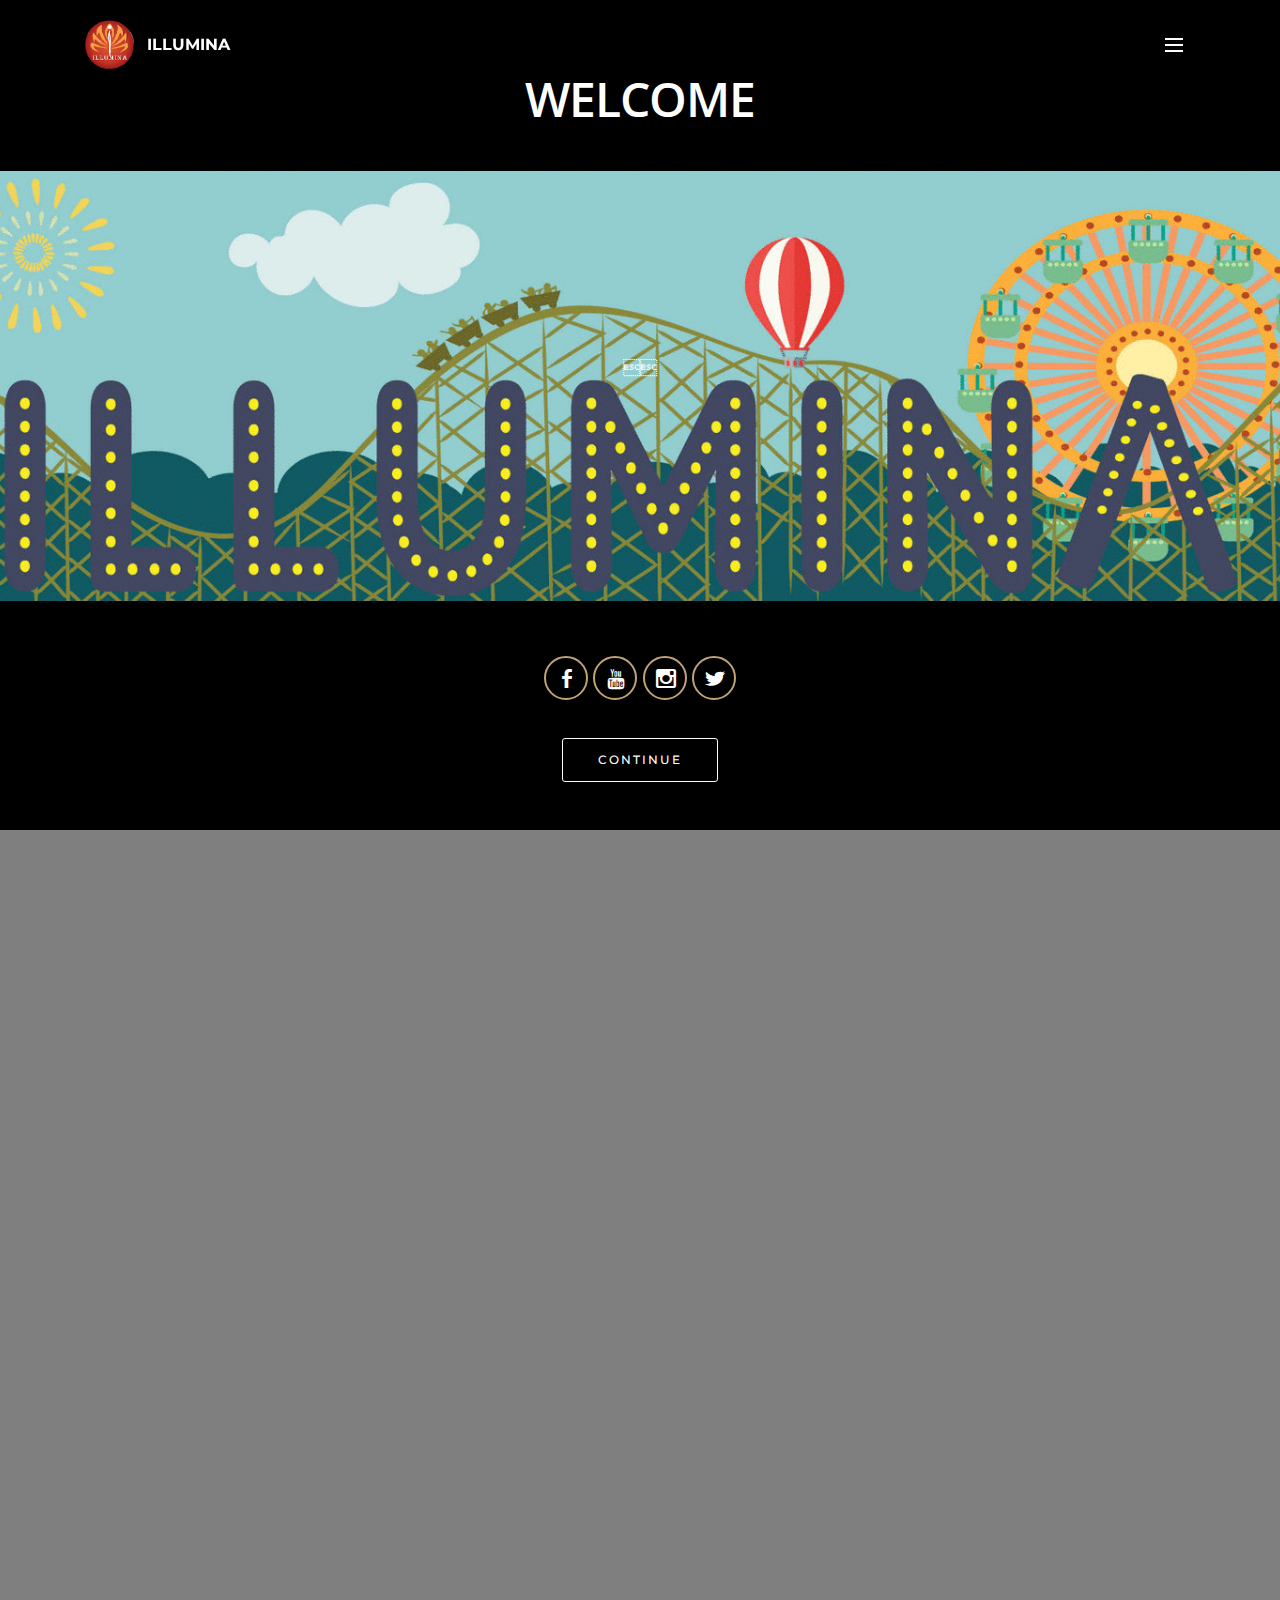
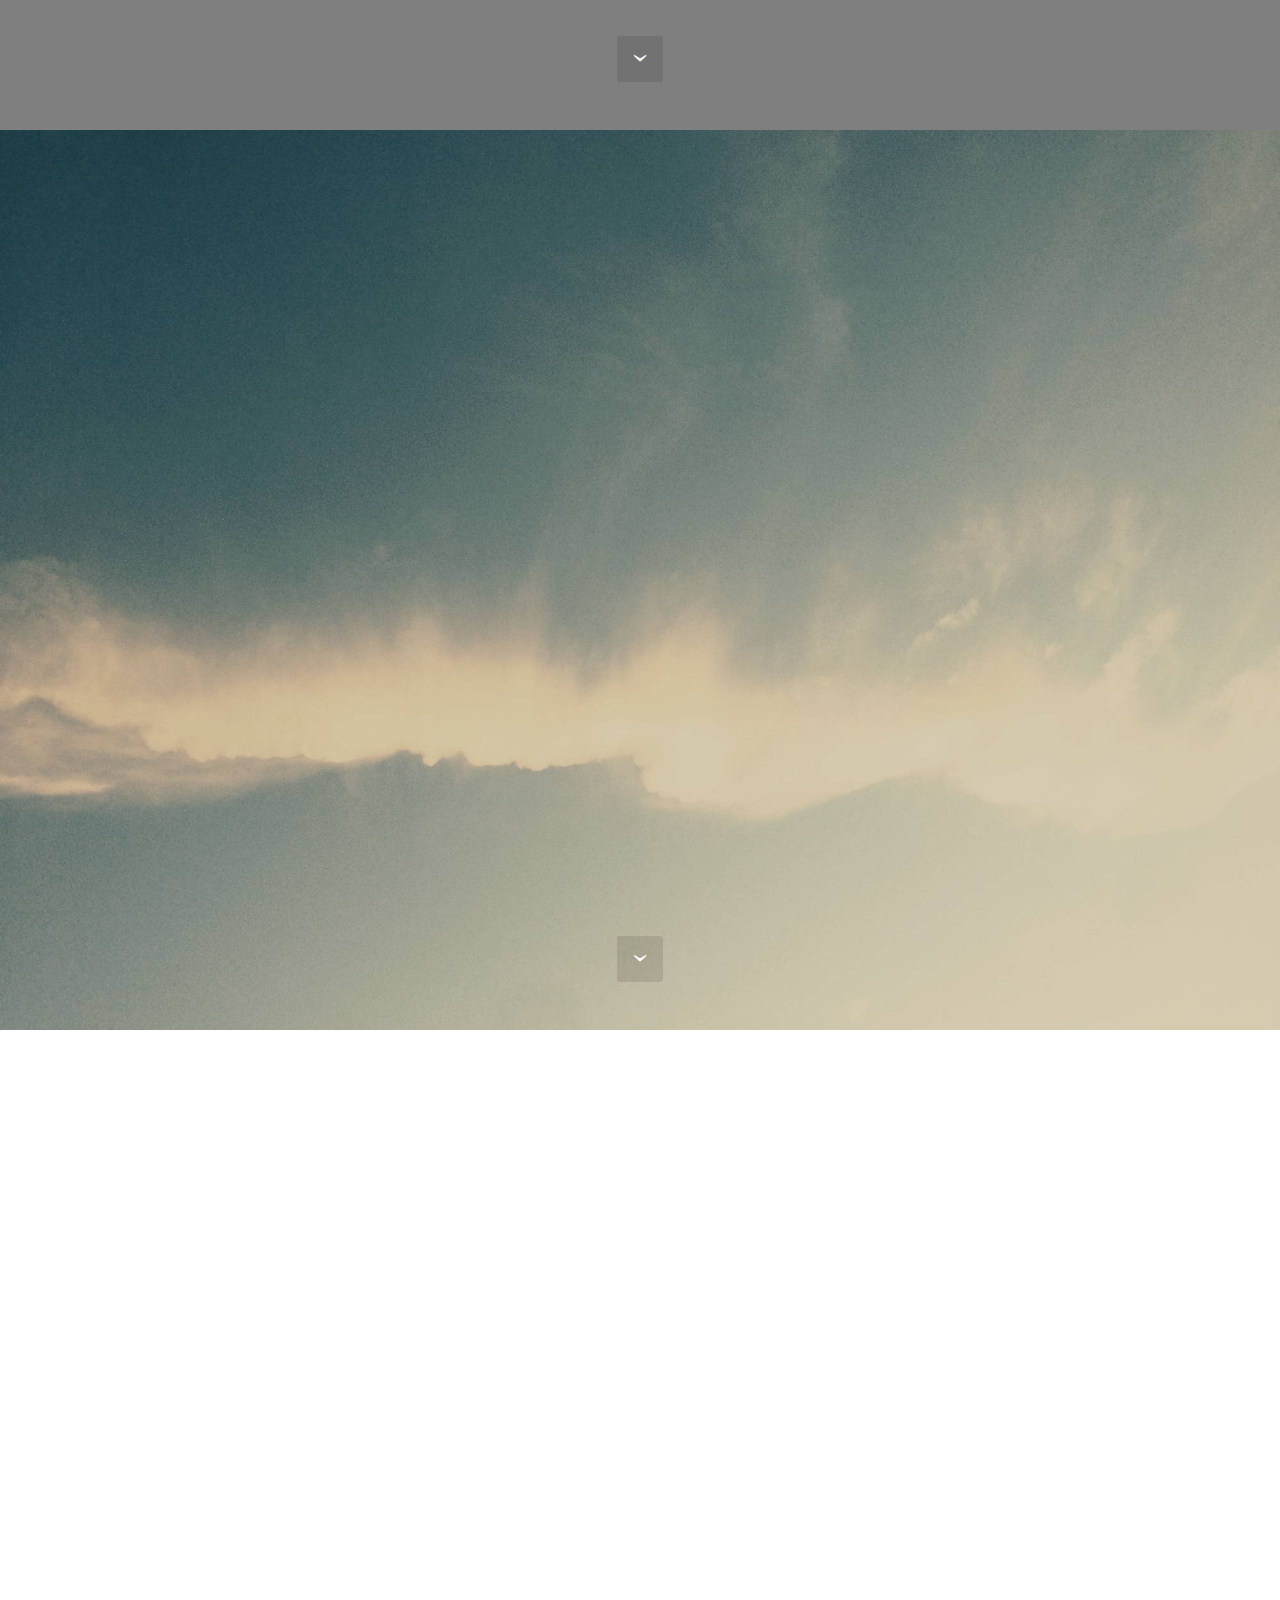
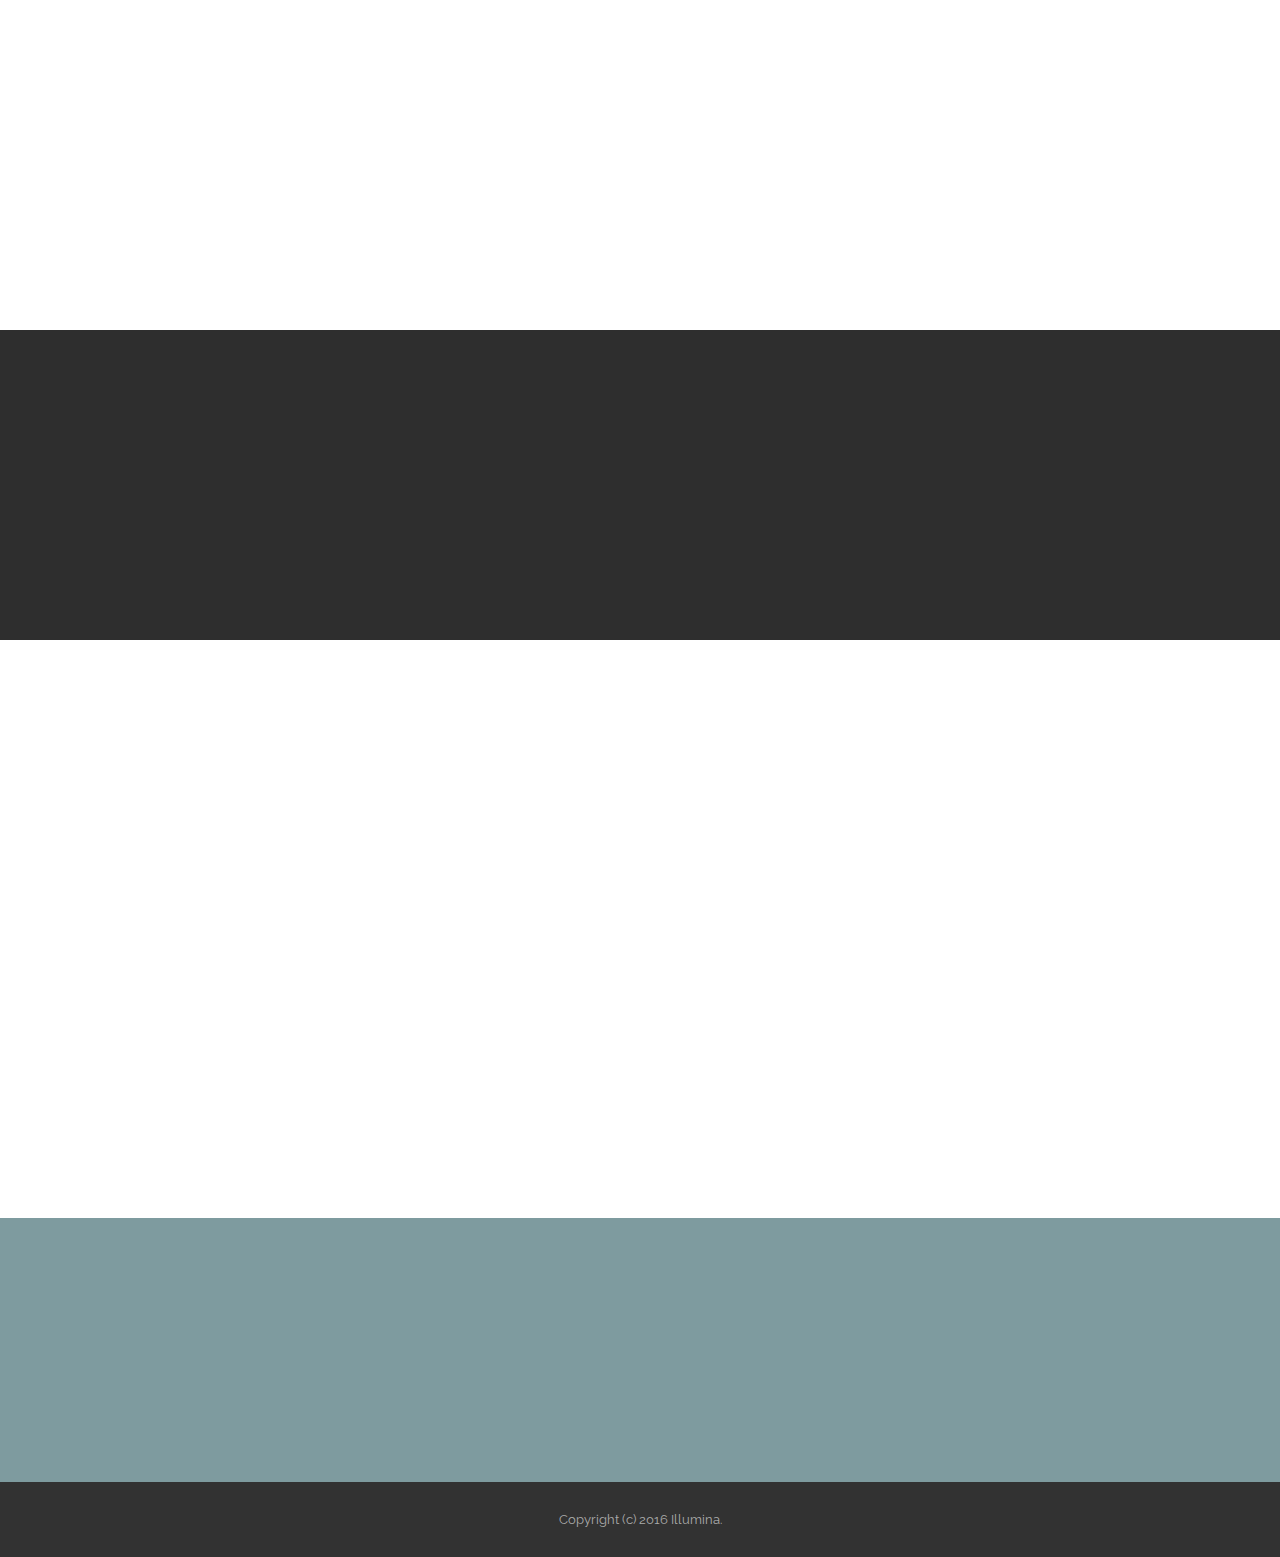
<file: index.html>
<!DOCTYPE html>
<html>
<head>
  <!-- Site made with Mobirise Website Builder v3.5.1, https://mobirise.com -->
  <meta charset="UTF-8">
  <meta http-equiv="X-UA-Compatible" content="IE=edge">
  <meta name="generator" content="Mobirise v3.5.1, mobirise.com">
  <meta name="viewport" content="width=device-width, initial-scale=1">
  <link rel="shortcut icon" href="assets/images/logo-125x128-3.png" type="image/x-icon">
  <meta name="description" content="">
  <title>Illumina 2016</title>
  <link rel="stylesheet" href="https://fonts.googleapis.com/css?family=Lora:400,700,400italic,700italic&amp;subset=latin">
  <link rel="stylesheet" href="https://fonts.googleapis.com/css?family=Montserrat:400,700">
  <link rel="stylesheet" href="https://fonts.googleapis.com/css?family=Raleway:400,100,200,300,500,600,700,800,900">
  <link rel="stylesheet" href="assets/et-line-font-plugin/style.css">
  <link rel="stylesheet" href="assets/bootstrap-material-design-font/css/material.css">
  <link rel="stylesheet" href="assets/tether/tether.min.css">
  <link rel="stylesheet" href="assets/bootstrap/css/bootstrap.min.css">
  <link rel="stylesheet" href="assets/socicon/css/socicon.min.css">
  <link rel="stylesheet" href="assets/animate.css/animate.min.css">
  <link rel="stylesheet" href="assets/dropdown/css/style.css">
  <link rel="stylesheet" href="assets/theme/css/style.css">
  <link rel="stylesheet" href="assets/mobirise-gallery/style.css">
  <link rel="stylesheet" href="assets/mobirise/css/mbr-additional.css" type="text/css">
  
  
  
</head>
<body>
<section id="menu-0">

    <nav class="navbar navbar-dropdown bg-color transparent navbar-fixed-top">
        <div class="container">

            <div class="mbr-table">
                <div class="mbr-table-cell">

                    <div class="navbar-brand">
                        <a href="https://mobirise.com" class="navbar-logo"><img src="assets/images/logo-125x128-3.png" alt="Mobirise"></a>
                        <a class="navbar-caption" href="index.html">ILLUMINA</a>
                    </div>

                </div>
                <div class="mbr-table-cell">

                    <button class="navbar-toggler pull-xs-right" type="button" data-toggle="collapse" data-target="#exCollapsingNavbar">
                        <div class="hamburger-icon"></div>
                    </button>

                    <ul class="nav-dropdown collapse pull-xs-right nav navbar-nav navbar-toggleable-xl" id="exCollapsingNavbar"><li class="nav-item"><a class="nav-link link" href="index.html#header1-2">ABOUT MDI</a></li><li class="nav-item"><a class="nav-link link" href="Ilumina.html">ILLUMINA, 2016</a></li><li class="nav-item"><a class="nav-link link" href="index.html#slider3-0">GALLERY</a></li><li class="nav-item"><a class="nav-link link" href="index.html">SPONSORS</a></li><li class="nav-item"><a class="nav-link link" href="index.html" target="_blank">TEAM</a></li><li class="nav-item dropdown"><a class="nav-link link" href="#bottom"><span class="etl-icon icon-envelope mbr-iconfont mbr-iconfont-btn"></span>CONTACT</a></li></ul>
                    <button hidden="" class="navbar-toggler navbar-close" type="button" data-toggle="collapse" data-target="#exCollapsingNavbar">
                        <div class="close-icon"></div>
                    </button>

                </div>
            </div>

        </div>
    </nav>

</section>

<section class="mbr-section mbr-section__container mbr-after-navbar" id="header3-0" style="background-color: rgb(0, 0, 0); padding-top: 20px; padding-bottom: 20px;">
    <div class="container">
        <div class="row">
            <div class="col-xs-12">
                <h3 class="mbr-section-title display-2"><br>WELCOME<br></h3>
                
            </div>
        </div>
    </div>
</section>

<section class="mbr-section" id="msg-box8-0" style="background-image: url(assets/images/illumina.gif); padding-top: 160px; padding-bottom: 120px;">

    
    <div class="container">
        <div class="row">
            <div class="col-md-8 col-md-offset-2 text-xs-center">
                <h3 class="mbr-section-title display-2"></h3>
                <div class="lead"><p></p><p><br></p></div>
                
            </div>
        </div>
    </div>

</section>

<section class="mbr-section mbr-section-md-padding" id="social-buttons4-0" style="background-color: rgb(0, 0, 0); padding-top: 30px; padding-bottom: 30px;">
    
    <div class="container">
        <div class="row">
            <div class="col-md-8 col-md-offset-2 text-xs-center">
                <h3 class="mbr-section-title display-2"></h3>
                <div><a class="btn btn-social" title="Twitter" target="_blank" href="https://www.facebook.com/mdi.illumina"><i class="socicon socicon-facebook"></i></a> <a class="btn btn-social" title="Facebook" target="_blank" href="https://www.youtube.com/channel/UCMzMGsW3Lj51N2myXytfBNw"><i class="socicon socicon-youtube"></i></a>  <a class="btn btn-social" title="YouTube" target="_blank" href="https://www.instagram.com/Illumina_mdi/"><i class="socicon socicon-instagram"></i></a> <a class="btn btn-social" title="Instagram" target="_blank" href="https://twitter.com/illumina_mdi"><i class="socicon socicon-twitter"></i></a>      </div>
            </div>
        </div>
    </div>
</section>

<section class="mbr-section mbr-section__container" id="buttons1-1" style="background-color: rgb(0, 0, 0); padding-top: 0px; padding-bottom: 40px;">

    <div class="container">
        <div class="row">
            <div class="col-xs-12">
                <div class="text-xs-center"> <a class="btn btn-white-outline btn-white" href="index.html#header1-1">CONTINUE</a></div>
            </div>
        </div>
    </div>

</section>

<section class="mbr-section mbr-section-hero mbr-section-full mbr-section-with-arrow" id="header1-1" data-bg-video="https://www.youtube.com/embed/aEK_Du0PoXo?rel=0&amp;amp;showinfo=0&amp;autoplay=0&amp;loop=0">

    <div class="mbr-overlay" style="opacity: 0.5; background-color: rgb(0, 0, 0);"></div>

    <div class="mbr-table-cell">

        <div class="container">
            <div class="row">
                <div class="mbr-section col-md-10 col-md-offset-1 text-xs-center">

                    <h1 class="mbr-section-title display-1">ILLUMINA 2016</h1>
                    <p class="mbr-section-lead lead">The Disguised Market Research Festival of MDI, Gurgaon<br><br>Every puzzle has a solution, but when the puzzle is about delving into consumer psyche, it is a tough nut to crack. Illumina, the disguised market research festival of MDI, Gurgaon has been providing corporates with that unique opportunity to study consumer behavior.<br><br>Disguised as a traditional Diwali Mela, Illumina attracts a footfall in excess of 8000, thereby providing companies with a huge population base to pick the relevant sample for their research problems.<br><br>Incepted in 1997, Illumina enjoys an association with some of the biggest names in the industry including Pepsi, ITC, RPG Spencers, Airtel, SBI, Nokia, Dabur, Flipkart and many more.<br></p>
                    
                </div>
            </div>
        </div>
    </div>
    
    <div class="mbr-arrow mbr-arrow-floating" aria-hidden="true"><a href="#header1-2"><i class="mbr-arrow-icon"></i></a></div>

</section>

<section class="mbr-section mbr-section-hero mbr-section-full mbr-section-with-arrow" id="header1-2" style="background-image: url(assets/images/jumbotron.jpg);">

    

    <div class="mbr-table-cell">

        <div class="container">
            <div class="row">
                <div class="mbr-section col-md-10 col-md-offset-1 text-xs-center">

                    <h1 class="mbr-section-title display-1">MDI, GURGAON</h1>
                    <p class="mbr-section-lead lead">MDI is one of the top B-Schools of the country. The institute integrates knowledge, research, industry experience and international exposure to offer comprehensive management programmes. MDI has the distinction of being the first internationally accredited Indian B-School. It was accredited by South Asian Quality Systems (SAQS) in 2005. The long term Education Programmes are accredited by Association of MBAs (AMBA), U.K.<br><br>The PG Programmes in Management offered by MDI are recognized and accredited by the All India Council for Technical Education (AICTE) New Delhi. Its PGPM has been awarded A Grade by the National Board of Accreditation of All India Council for Technical Education. Various surveys have consistently ranked MDI amongst the top B-Schools of the country.<br></p>
                    <div class="mbr-section-btn"> <a class="btn btn-lg btn-white btn-white-outline" href="http://mdi.ac.in" target="_blank">MORE ABOUT MDI</a></div>
                </div>
            </div>
        </div>
    </div>
    
    <div class="mbr-arrow mbr-arrow-floating" aria-hidden="true"><a href="#slider3-0"><i class="mbr-arrow-icon"></i></a></div>

</section>

<section class="mbr-slider mbr-section mbr-section__container carousel slide mbr-section-nopadding" data-ride="carousel" data-keyboard="false" data-wrap="true" data-interval="2000" id="slider3-0">
    <div>
        <div>
            <div>
                
                <div class="carousel-inner" role="listbox">
                    <div class="mbr-section mbr-section-hero carousel-item dark center mbr-section-full active" data-bg-video-slide="false" style="background-image: url(assets/images/1-2000x1333-52.jpg);">
                        <div class="mbr-table-cell">
                            
                            <div class="container-slide container">
                                
                                <div class="row">
                                    <div class="col-md-8 col-md-offset-2 text-xs-center">
                                        <h2 class="mbr-section-title display-1">TEXT 1</h2>
                                        

                                        
                                    </div>
                                </div>
                            </div>
                        </div>
                    </div><div class="mbr-section mbr-section-hero carousel-item dark center mbr-section-full" data-bg-video-slide="false" style="background-image: url(assets/images/4018192655-ab7dcbc41e-b-2000x1158-29.jpg);">
                        <div class="mbr-table-cell">
                            
                            <div class="container-slide container">
                                
                                <div class="row">
                                    <div class="col-md-8 col-md-offset-2 text-xs-center">
                                        <h2 class="mbr-section-title display-1"><br>TEXT 1</h2>
                                        

                                        
                                    </div>
                                </div>
                            </div>
                        </div>
                    </div><div class="mbr-section mbr-section-hero carousel-item dark center mbr-section-full" data-bg-video-slide="false" style="background-image: url(assets/images/12238118-917744238317141-303655593972518240-o-2000x1333-41.jpg);">
                        <div class="mbr-table-cell">
                            
                            <div class="container-slide container">
                                
                                <div class="row">
                                    <div class="col-md-8 col-md-offset-3 text-xs-right">
                                        <h2 class="mbr-section-title display-1">TEXT 1</h2>
                                        

                                        
                                    </div>
                                </div>
                            </div>
                        </div>
                    </div><div class="mbr-section mbr-section-hero carousel-item dark center mbr-section-full" data-bg-video-slide="false" style="background-image: url(assets/images/12237992-917745778316987-7997881112416227865-o-2000x1333-42.jpg);">
                        <div class="mbr-table-cell">
                            
                            <div class="container-slide container">
                                
                                <div class="row">
                                    <div class="col-md-8 col-md-offset-2 text-xs-center">
                                        <h2 class="mbr-section-title display-1"><br>TEXT 1</h2>
                                        

                                        
                                    </div>
                                </div>
                            </div>
                        </div>
                    </div><div class="mbr-section mbr-section-hero carousel-item dark center mbr-section-full" data-bg-video-slide="false" style="background-image: url(assets/images/12185456-917723278319237-4539228905161621837-o-2000x1333-74.jpg);">
                        <div class="mbr-table-cell">
                            
                            <div class="container-slide container">
                                
                                <div class="row">
                                    <div class="col-md-8 col-md-offset-2 text-xs-center">
                                        <h2 class="mbr-section-title display-1"><br>TEXT 1</h2>
                                        

                                        
                                    </div>
                                </div>
                            </div>
                        </div>
                    </div><div class="mbr-section mbr-section-hero carousel-item dark center mbr-section-full" data-bg-video-slide="false" style="background-image: url(assets/images/12194521-913998692025029-1461843339320940615-o-2000x1329-28.jpg);">
                        <div class="mbr-table-cell">
                            
                            <div class="container-slide container">
                                
                                <div class="row">
                                    <div class="col-md-8 col-md-offset-2 text-xs-center">
                                        <h2 class="mbr-section-title display-1"><br>TEXT 1</h2>
                                        

                                        
                                    </div>
                                </div>
                            </div>
                        </div>
                    </div><div class="mbr-section mbr-section-hero carousel-item dark center mbr-section-full" data-bg-video-slide="false" style="background-image: url(assets/images/905895-909991859092379-286357517770538081-o-2000x1333-31.jpg);">
                        <div class="mbr-table-cell">
                            
                            <div class="container-slide container">
                                
                                <div class="row">
                                    <div class="col-md-8 col-md-offset-2 text-xs-center">
                                        <h2 class="mbr-section-title display-1"><br>TEXT 1</h2>
                                        

                                        
                                    </div>
                                </div>
                            </div>
                        </div>
                    </div><div class="mbr-section mbr-section-hero carousel-item dark center mbr-section-full" data-bg-video-slide="false" style="background-image: url(assets/images/12045273-909991855759046-9189881063809205415-o-2000x1333-3.jpg);">
                        <div class="mbr-table-cell">
                            
                            <div class="container-slide container">
                                
                                <div class="row">
                                    <div class="col-md-8 col-md-offset-2 text-xs-center">
                                        <h2 class="mbr-section-title display-1">TEXT 1</h2>
                                        

                                        
                                    </div>
                                </div>
                            </div>
                        </div>
                    </div><div class="mbr-section mbr-section-hero carousel-item dark center mbr-section-full" data-bg-video-slide="false" style="background-image: url(assets/images/1403715-524652790959623-1845401179-o-2000x1325-52.jpg);">
                        <div class="mbr-table-cell">
                            
                            <div class="container-slide container">
                                
                                <div class="row">
                                    <div class="col-md-8 col-md-offset-2 text-xs-center">
                                        <h2 class="mbr-section-title display-1"><br>TEXT 1</h2>
                                        

                                        
                                    </div>
                                </div>
                            </div>
                        </div>
                    </div><div class="mbr-section mbr-section-hero carousel-item dark center mbr-section-full" data-bg-video-slide="false" style="background-image: url(assets/images/1397676-524647490960153-1009792802-o-2000x1325-13.jpg);">
                        <div class="mbr-table-cell">
                            
                            <div class="container-slide container">
                                
                                <div class="row">
                                    <div class="col-md-8 col-md-offset-2 text-xs-center">
                                        <h2 class="mbr-section-title display-1">TEXT 1</h2>
                                        

                                        
                                    </div>
                                </div>
                            </div>
                        </div>
                    </div>
                </div>

                <a data-app-prevent-settings="" class="left carousel-control" role="button" data-slide="prev" href="#slider3-0">
                    <span class="icon-prev" aria-hidden="true"></span>
                    <span class="sr-only">Previous</span>
                </a>
                <a data-app-prevent-settings="" class="right carousel-control" role="button" data-slide="next" href="#slider3-0">
                    <span class="icon-next" aria-hidden="true"></span>
                    <span class="sr-only">Next</span>
                </a>
            </div>
        </div>
    </div>
</section>

<section class="mbr-section mbr-section-md-padding mbr-footer footer1" id="contacts1-0" style="background-color: rgb(46, 46, 46); padding-top: 90px; padding-bottom: 90px;">
    
    <div class="container">
        <div class="row">
            <div class="mbr-footer-content col-xs-12 col-md-3">
                <div><img src="assets/images/logo-128x130-65.png"></div>
            </div>
            <div class="mbr-footer-content col-xs-12 col-md-3">
                <p><strong>Address</strong><br>Management Development Institute,<br>Sukhrali, Gurgaon, 122007</p>
            </div>
            <div class="mbr-footer-content col-xs-12 col-md-3">
                <p><strong>Contacts</strong><br>
Email: illumina@mdi.ac.in<br>
Phone:&nbsp;+91 -8588905231<br></p>
            </div>
            <div class="mbr-footer-content col-xs-12 col-md-3">
                <p></p>
            </div>

        </div>
    </div>
</section>

<section class="mbr-gallery mbr-section mbr-section-nopadding mbr-slider-carousel" id="gallery3-0" data-filter="true" style="background-color: rgb(0, 0, 0); padding-top: 1.5rem; padding-bottom: 1.5rem;">
    <!-- Filter -->
    <div class="mbr-gallery-filter container gallery-filter-active">
    </div>

    <!-- Gallery -->
    <div class="mbr-gallery-row container">
        <div class=" mbr-gallery-layout-default">
            <div>
                <div>
                    <div class="mbr-gallery-item" data-tags="Creative" data-video-url="false" style="padding: 1rem;">
                        <a href="#lb-gallery3-0" data-slide-to="0" data-toggle="modal">
                            
                            

                            <img alt="" src="assets/images/dsc-4690-2000x3113-43-2000x3113-82.jpg">
                            
                            <span class="icon-focus"></span>
                            <span class="mbr-gallery-title">Type caption here</span>
                        </a>
                    </div><div class="mbr-gallery-item" data-tags="Bakar" data-video-url="false" style="padding: 1rem;">
                        <a href="#lb-gallery3-0" data-slide-to="1" data-toggle="modal">
                            
                            

                            <img alt="" src="assets/images/dscf3857-2000x1333-9-2000x1333-31.jpg">
                            
                            <span class="icon-focus"></span>
                            <span class="mbr-gallery-title">Type caption here</span>
                        </a>
                    </div>
                </div>
            </div>
            <div class="clearfix"></div>
        </div>
    </div>

    <!-- Lightbox -->
    <div data-app-prevent-settings="" class="mbr-slider modal fade carousel slide" tabindex="-1" data-keyboard="true" data-interval="false" id="lb-gallery3-0">
        <div class="modal-dialog">
            <div class="modal-content">
                <div class="modal-body">
                    <ol class="carousel-indicators">
                        <li data-app-prevent-settings="" data-target="#lb-gallery3-0" data-slide-to="0"></li><li data-app-prevent-settings="" data-target="#lb-gallery3-0" class=" active" data-slide-to="1"></li>
                    </ol>
                    <div class="carousel-inner">
                        <div class="carousel-item">
                            <img alt="" src="assets/images/dsc-4690-2000x3113-43.jpg">
                        </div><div class="carousel-item active">
                            <img alt="" src="assets/images/dscf3857-2000x1333-9.jpg">
                        </div>
                    </div>
                    <a class="left carousel-control" role="button" data-slide="prev" href="#lb-gallery3-0">
                        <span class="icon-prev" aria-hidden="true"></span>
                        <span class="sr-only">Previous</span>
                    </a>
                    <a class="right carousel-control" role="button" data-slide="next" href="#lb-gallery3-0">
                        <span class="icon-next" aria-hidden="true"></span>
                        <span class="sr-only">Next</span>
                    </a>

                    <a class="close" href="#" role="button" data-dismiss="modal">
                        <span aria-hidden="true">×</span>
                        <span class="sr-only">Close</span>
                    </a>
                </div>
            </div>
        </div>
    </div>
</section>

<section class="mbr-section mbr-section--relative mbr-section--fixed-size" id="twitter-feed-block-0" style="background-color: rgb(126, 155, 159);">
            
    <div class="mbr-section__container mbr-section__container--isolated container">
        <div class="row">
            <div class="col-sm-8 col-sm-offset-2">
	            <div class="twitterFeed text-center"><a class="twitter-timeline" href="https://twitter.com/illumina_mdi" data-widget-id="670227744614187012" data-screen-name="illumina_mdi" data-theme="light" width="450" height="890">Tweets by @illumina_mdi</a></div>
            </div>	
        </div>
    </div>
</section>

<footer class="mbr-small-footer mbr-section mbr-section-nopadding" id="footer1-2" style="background-color: rgb(50, 50, 50); padding-top: 1.75rem; padding-bottom: 1.75rem;">
    
    <div class="container">
        <p class="text-xs-center">Copyright (c) 2016 Illumina.</p>
    </div>
</footer>


  <script src="assets/web/assets/jquery/jquery.min.js"></script>
  <script src="assets/tether/tether.min.js"></script>
  <script src="assets/bootstrap/js/bootstrap.min.js"></script>
  <script src="https://platform.twitter.com/widgets.js"></script>
  <script src="assets/smooth-scroll/SmoothScroll.js"></script>
  <script src="assets/viewportChecker/jquery.viewportchecker.js"></script>
  <script src="assets/dropdown/js/script.min.js"></script>
  <script src="assets/touchSwipe/jquery.touchSwipe.min.js"></script>
  <script src="assets/jquery-mb-ytplayer/jquery.mb.YTPlayer.min.js"></script>
  <script src="assets/bootstrap-carousel-swipe/bootstrap-carousel-swipe.js"></script>
  <script src="assets/masonry/masonry.pkgd.min.js"></script>
  <script src="assets/imagesloaded/imagesloaded.pkgd.min.js"></script>
  <script src="assets/theme/js/script.js"></script>
  <script src="assets/mobirise-gallery/script.js"></script>
  
  
  <input name="animation" type="hidden">
  </body>
</html>
</file>
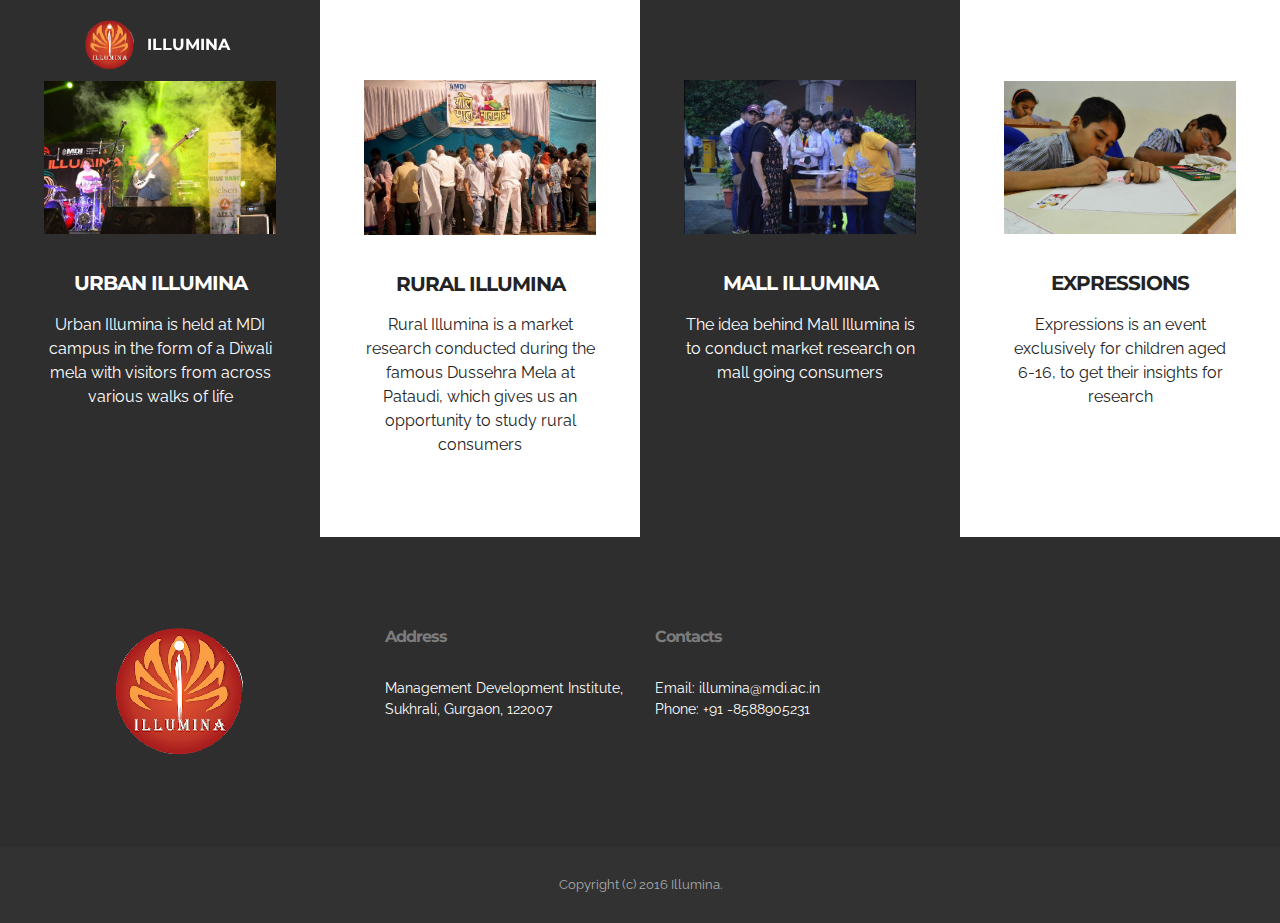
<file: Ilumina.html>
<!DOCTYPE html>
<html>
<head>
  <!-- Site made with Mobirise Website Builder v3.5.1, https://mobirise.com -->
  <meta charset="UTF-8">
  <meta http-equiv="X-UA-Compatible" content="IE=edge">
  <meta name="generator" content="Mobirise v3.5.1, mobirise.com">
  <meta name="viewport" content="width=device-width, initial-scale=1">
  <link rel="shortcut icon" href="assets/images/logo-125x128-3.png" type="image/x-icon">
  <meta name="description" content="">
  <title>About Illumina</title>
  <link rel="stylesheet" href="https://fonts.googleapis.com/css?family=Lora:400,700,400italic,700italic&amp;subset=latin">
  <link rel="stylesheet" href="https://fonts.googleapis.com/css?family=Montserrat:400,700">
  <link rel="stylesheet" href="https://fonts.googleapis.com/css?family=Raleway:400,100,200,300,500,600,700,800,900">
  <link rel="stylesheet" href="assets/et-line-font-plugin/style.css">
  <link rel="stylesheet" href="assets/bootstrap-material-design-font/css/material.css">
  <link rel="stylesheet" href="assets/tether/tether.min.css">
  <link rel="stylesheet" href="assets/bootstrap/css/bootstrap.min.css">
  <link rel="stylesheet" href="assets/socicon/css/socicon.min.css">
  <link rel="stylesheet" href="assets/animate.css/animate.min.css">
  <link rel="stylesheet" href="assets/dropdown/css/style.css">
  <link rel="stylesheet" href="assets/theme/css/style.css">
  <link rel="stylesheet" href="assets/mobirise/css/mbr-additional.css" type="text/css">
  
  
  
</head>
<body>
<section id="menu-0">

    <nav class="navbar navbar-dropdown bg-color transparent navbar-fixed-top">
        <div class="container">

            <div class="mbr-table">
                <div class="mbr-table-cell">

                    <div class="navbar-brand">
                        <a href="https://mobirise.com" class="navbar-logo"><img src="assets/images/logo-125x128-3.png" alt="Mobirise"></a>
                        <a class="navbar-caption" href="index.html">ILLUMINA</a>
                    </div>

                </div>
                <div class="mbr-table-cell">

                    <button class="navbar-toggler pull-xs-right" type="button" data-toggle="collapse" data-target="#exCollapsingNavbar">
                        <div class="hamburger-icon"></div>
                    </button>

                    <ul class="nav-dropdown collapse pull-xs-right nav navbar-nav navbar-toggleable-xl" id="exCollapsingNavbar"><li class="nav-item"><a class="nav-link link" href="index.html#header1-2">ABOUT MDI</a></li><li class="nav-item"><a class="nav-link link" href="Ilumina.html">ILLUMINA, 2016</a></li><li class="nav-item"><a class="nav-link link" href="index.html#slider3-0">GALLERY</a></li><li class="nav-item"><a class="nav-link link" href="index.html">SPONSORS</a></li><li class="nav-item"><a class="nav-link link" href="index.html" target="_blank">TEAM</a></li><li class="nav-item dropdown"><a class="nav-link link" href="#bottom"><span class="etl-icon icon-envelope mbr-iconfont mbr-iconfont-btn"></span>CONTACT</a></li></ul>
                    <button hidden="" class="navbar-toggler navbar-close" type="button" data-toggle="collapse" data-target="#exCollapsingNavbar">
                        <div class="close-icon"></div>
                    </button>

                </div>
            </div>

        </div>
    </nav>

</section>

<section class="mbr-cards mbr-section mbr-section-nopadding mbr-after-navbar" id="features1-0" style="background-color: rgb(255, 255, 255);">

        

    <div class="mbr-cards-row row striped">

        <div class="mbr-cards-col col-xs-12 col-lg-3" style="padding-top: 80px; padding-bottom: 80px;">
            <div class="container">
                <div class="card cart-block">
                    <div class="card-img"><img src="assets/images/1397676-524647490960153-1009792802-o-600x397-64.jpg" class="card-img-top"></div>
                    <div class="card-block">
                        <h4 class="card-title">URBAN ILLUMINA</h4>
                        <h5 class="card-subtitle"></h5>
                        <p class="card-text">Urban Illumina is held at MDI campus in the form of a Diwali mela with visitors from across various walks of life</p>
                        
                    </div>
                </div>
            </div>
        </div>
        <div class="mbr-cards-col col-xs-12 col-lg-3" style="padding-top: 80px; padding-bottom: 80px;">
            <div class="container">
                <div class="card cart-block">
                    <div class="card-img"><img src="assets/images/905895-909991859092379-286357517770538081-o-600x400-49.jpg" class="card-img-top"></div>
                    <div class="card-block">
                        <h4 class="card-title">RURAL ILLUMINA</h4>
                        <h5 class="card-subtitle"></h5>
                        <p class="card-text">Rural Illumina is a market research conducted during the famous Dussehra Mela at Pataudi, which gives us an opportunity to study rural consumers</p>
                        
                    </div>
                </div>
            </div>
        </div>
        <div class="mbr-cards-col col-xs-12 col-lg-3" style="padding-top: 80px; padding-bottom: 80px;">
            <div class="container">
                <div class="card cart-block">
                    <div class="card-img"><img src="assets/images/12194521-913998692025029-1461843339320940615-o-2-600x398-33.jpg" class="card-img-top"></div>
                    <div class="card-block">
                        <h4 class="card-title">MALL ILLUMINA</h4>
                        <h5 class="card-subtitle"></h5>
                        <p class="card-text">The idea behind Mall Illumina is to conduct market research on mall going consumers</p>
                        
                    </div>
                </div>
            </div>
        </div>
        <div class="mbr-cards-col col-xs-12 col-lg-3" style="padding-top: 80px; padding-bottom: 80px;">
            <div class="container">
                <div class="card cart-block">
                    <div class="card-img"><img src="assets/images/1417496-524497950975107-250067304-o-600x397-67.jpg" class="card-img-top"></div>
                    <div class="card-block">
                        <h4 class="card-title">EXPRESSIONS</h4>
                        <h5 class="card-subtitle"></h5>
                        <p class="card-text">Expressions is an event exclusively for children aged 6-16, to get their insights for research</p>
                        
                    </div>
                </div>
            </div>
        </div>
        
        
    </div>
</section>

<section class="mbr-section mbr-section-md-padding mbr-footer footer1" id="contacts1-0" style="background-color: rgb(46, 46, 46); padding-top: 90px; padding-bottom: 90px;">
    
    <div class="container">
        <div class="row">
            <div class="mbr-footer-content col-xs-12 col-md-3">
                <div><img src="assets/images/logo-128x130-65.png"></div>
            </div>
            <div class="mbr-footer-content col-xs-12 col-md-3">
                <p><strong>Address</strong><br>Management Development Institute,<br>Sukhrali, Gurgaon, 122007</p>
            </div>
            <div class="mbr-footer-content col-xs-12 col-md-3">
                <p><strong>Contacts</strong><br>
Email: illumina@mdi.ac.in<br>
Phone:&nbsp;+91 -8588905231<br></p>
            </div>
            <div class="mbr-footer-content col-xs-12 col-md-3">
                <p></p>
            </div>

        </div>
    </div>
</section>

<footer class="mbr-small-footer mbr-section mbr-section-nopadding" id="footer1-0" style="background-color: rgb(50, 50, 50); padding-top: 1.75rem; padding-bottom: 1.75rem;">
    
    <div class="container">
        <p class="text-xs-center">Copyright (c) 2016 Illumina.</p>
    </div>
</footer>


  <script src="assets/web/assets/jquery/jquery.min.js"></script>
  <script src="assets/tether/tether.min.js"></script>
  <script src="assets/bootstrap/js/bootstrap.min.js"></script>
  <script src="assets/smooth-scroll/SmoothScroll.js"></script>
  <script src="assets/viewportChecker/jquery.viewportchecker.js"></script>
  <script src="assets/dropdown/js/script.min.js"></script>
  <script src="assets/touchSwipe/jquery.touchSwipe.min.js"></script>
  <script src="assets/theme/js/script.js"></script>
  
  
  <input name="animation" type="hidden">
  </body>
</html>
</file>
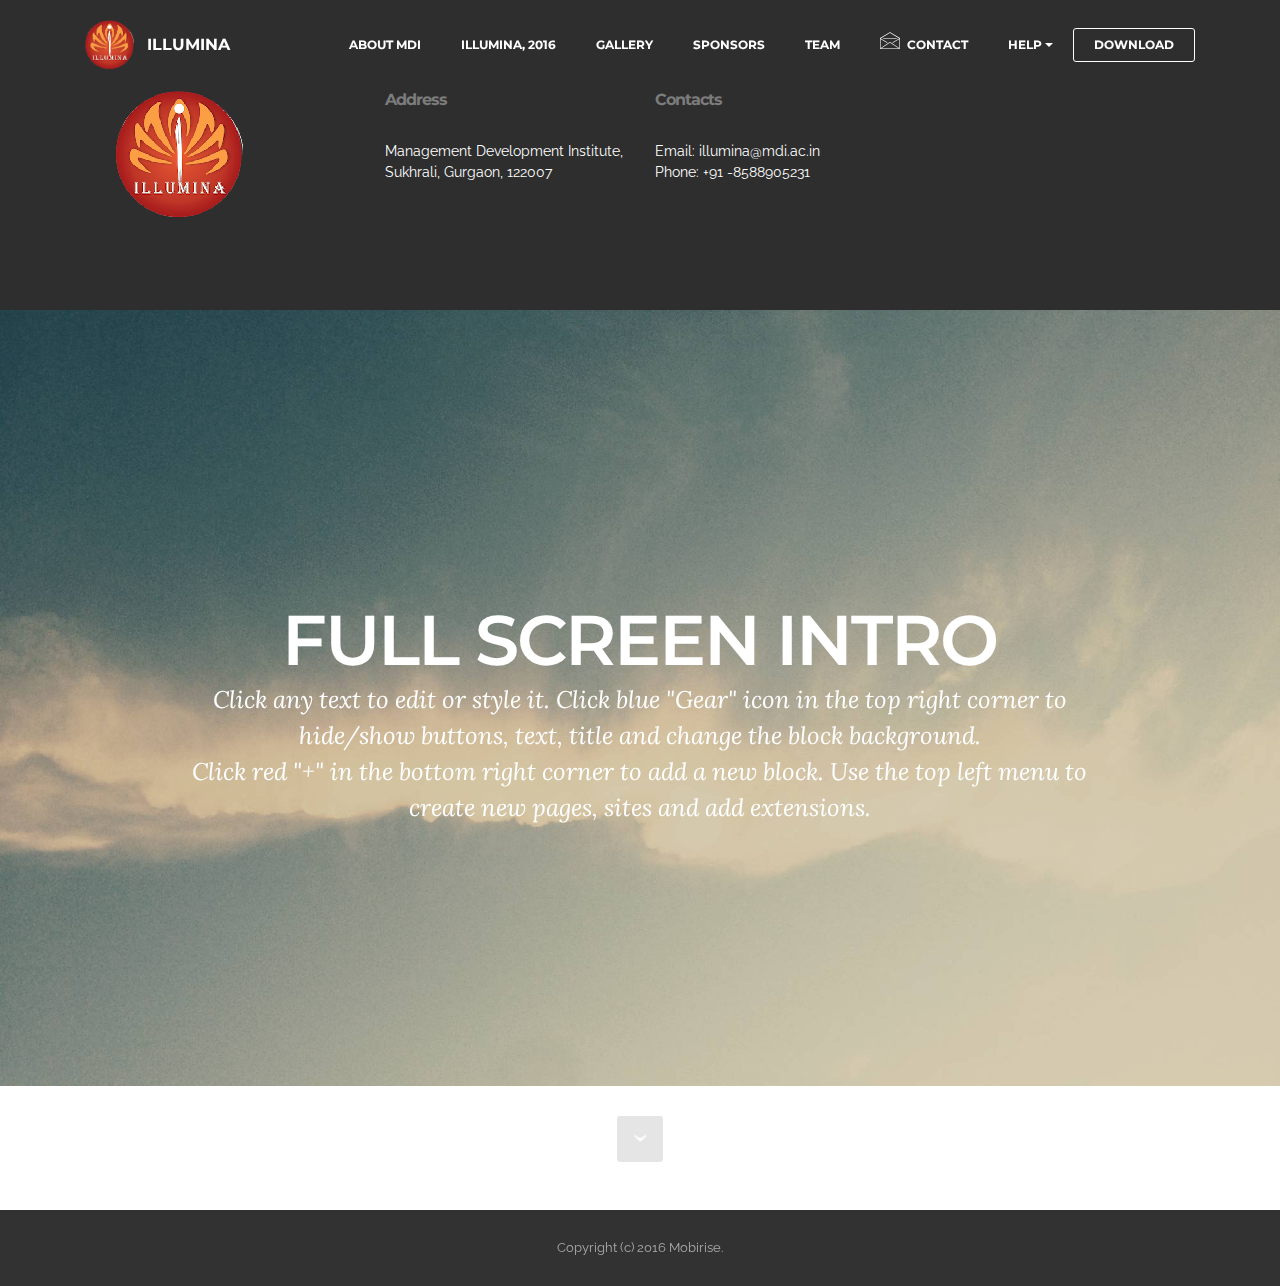
<file: page1.html>
<!DOCTYPE html>
<html>
<head>
  <!-- Site made with Mobirise Website Builder v3.5.1, https://mobirise.com -->
  <meta charset="UTF-8">
  <meta http-equiv="X-UA-Compatible" content="IE=edge">
  <meta name="generator" content="Mobirise v3.5.1, mobirise.com">
  <meta name="viewport" content="width=device-width, initial-scale=1">
  <link rel="shortcut icon" href="assets/images/logo-125x128-3.png" type="image/x-icon">
  <meta name="description" content="">
  
  <link rel="stylesheet" href="https://fonts.googleapis.com/css?family=Lora:400,700,400italic,700italic&amp;subset=latin">
  <link rel="stylesheet" href="https://fonts.googleapis.com/css?family=Montserrat:400,700">
  <link rel="stylesheet" href="https://fonts.googleapis.com/css?family=Raleway:400,100,200,300,500,600,700,800,900">
  <link rel="stylesheet" href="assets/et-line-font-plugin/style.css">
  <link rel="stylesheet" href="assets/bootstrap-material-design-font/css/material.css">
  <link rel="stylesheet" href="assets/tether/tether.min.css">
  <link rel="stylesheet" href="assets/bootstrap/css/bootstrap.min.css">
  <link rel="stylesheet" href="assets/socicon/css/socicon.min.css">
  <link rel="stylesheet" href="assets/animate.css/animate.min.css">
  <link rel="stylesheet" href="assets/dropdown/css/style.css">
  <link rel="stylesheet" href="assets/theme/css/style.css">
  <link rel="stylesheet" href="assets/mobirise/css/mbr-additional.css" type="text/css">
  
  
  
</head>
<body>
<section id="menu-0">

    <nav class="navbar navbar-dropdown bg-color transparent navbar-fixed-top">
        <div class="container">

            <div class="mbr-table">
                <div class="mbr-table-cell">

                    <div class="navbar-brand">
                        <a href="https://mobirise.com" class="navbar-logo"><img src="assets/images/logo-125x128-3.png" alt="Mobirise"></a>
                        <a class="navbar-caption" href="https://mobirise.com">ILLUMINA</a>
                    </div>

                </div>
                <div class="mbr-table-cell">

                    <button class="navbar-toggler pull-xs-right hidden-md-up" type="button" data-toggle="collapse" data-target="#exCollapsingNavbar">
                        <div class="hamburger-icon"></div>
                    </button>

                    <ul class="nav-dropdown collapse pull-xs-right nav navbar-nav navbar-toggleable-sm" id="exCollapsingNavbar"><li class="nav-item"><a class="nav-link link" href="#bottom">ABOUT MDI</a></li><li class="nav-item"><a class="nav-link link" href="page1.html">ILLUMINA, 2016</a></li><li class="nav-item"><a class="nav-link link" href="https://mobirise.com/">GALLERY</a></li><li class="nav-item"><a class="nav-link link" href="https://mobirise.com/">SPONSORS</a></li><li class="nav-item"><a class="nav-link link" href="https://mobirise.com/" target="_blank">TEAM</a></li><li class="nav-item dropdown"><a class="nav-link link" href="https://mobirise.com/"><span class="etl-icon icon-envelope mbr-iconfont mbr-iconfont-btn"></span>CONTACT</a></li><li class="nav-item dropdown"><a class="nav-link link dropdown-toggle" data-toggle="dropdown-submenu" href="https://mobirise.com/" aria-expanded="false">HELP</a><div class="dropdown-menu"><a class="dropdown-item" href="http://forums.mobirise.com/">Forum</a><a class="dropdown-item" href="https://mobirise.com/">Tutorials</a><a class="dropdown-item" href="https://mobirise.com/">Contact us</a></div></li><li class="nav-item"><a class="nav-link btn btn-white btn-white-outline" href="https://mobirise.com/">DOWNLOAD</a></li></ul>
                    <button hidden="" class="navbar-toggler navbar-close" type="button" data-toggle="collapse" data-target="#exCollapsingNavbar">
                        <div class="close-icon"></div>
                    </button>

                </div>
            </div>

        </div>
    </nav>

</section>

<section class="mbr-section mbr-section-md-padding mbr-footer footer1 mbr-after-navbar" id="contacts1-0" style="background-color: rgb(46, 46, 46); padding-top: 90px; padding-bottom: 90px;">
    
    <div class="container">
        <div class="row">
            <div class="mbr-footer-content col-xs-12 col-md-3">
                <div><img src="assets/images/logo-128x130-65.png"></div>
            </div>
            <div class="mbr-footer-content col-xs-12 col-md-3">
                <p><strong>Address</strong><br>Management Development Institute,<br>Sukhrali, Gurgaon, 122007</p>
            </div>
            <div class="mbr-footer-content col-xs-12 col-md-3">
                <p><strong>Contacts</strong><br>
Email: illumina@mdi.ac.in<br>
Phone:&nbsp;+91 -8588905231<br></p>
            </div>
            <div class="mbr-footer-content col-xs-12 col-md-3">
                <p></p>
            </div>

        </div>
    </div>
</section>

<section class="mbr-section mbr-section-hero mbr-section-full mbr-parallax-background mbr-section-with-arrow" id="header1-0" style="background-image: url(assets/images/jumbotron.jpg);">

    

    <div class="mbr-table-cell">

        <div class="container">
            <div class="row">
                <div class="mbr-section col-md-10 col-md-offset-1 text-xs-center">

                    <h1 class="mbr-section-title display-1">FULL SCREEN INTRO</h1>
                    <p class="mbr-section-lead lead">Click any text to edit or style it. Click blue "Gear" icon in the top right corner to hide/show buttons, text, title and change the block background. <br> Click red "+" in the bottom right corner to add a new block. Use the top left menu to create new pages, sites and add extensions.</p>
                    <div class="mbr-section-btn"><a class="btn btn-lg btn-primary" href="https://mobirise.com">DOWNLOAD FOR WINDOWS</a> <a class="btn btn-lg btn-white btn-white-outline" href="https://mobirise.com">DOWNLOAD FOR MAC</a></div>
                </div>
            </div>
        </div>
    </div>
    
    <div class="mbr-arrow mbr-arrow-floating" aria-hidden="true"><a href="#next"><i class="mbr-arrow-icon"></i></a></div>

</section>

<footer class="mbr-small-footer mbr-section mbr-section-nopadding" id="footer1-0" style="background-color: rgb(50, 50, 50); padding-top: 1.75rem; padding-bottom: 1.75rem;">
    
    <div class="container">
        <p class="text-xs-center">Copyright (c) 2016 Mobirise.</p>
    </div>
</footer>


  <script src="assets/web/assets/jquery/jquery.min.js"></script>
  <script src="assets/tether/tether.min.js"></script>
  <script src="assets/bootstrap/js/bootstrap.min.js"></script>
  <script src="assets/smooth-scroll/SmoothScroll.js"></script>
  <script src="assets/viewportChecker/jquery.viewportchecker.js"></script>
  <script src="assets/dropdown/js/script.min.js"></script>
  <script src="assets/touchSwipe/jquery.touchSwipe.min.js"></script>
  <script src="assets/jarallax/jarallax.js"></script>
  <script src="assets/theme/js/script.js"></script>
  
  
  <input name="animation" type="hidden">
  </body>
</html>
</file>
<file: assets/et-line-font-plugin/style.css>
@font-face {
	font-family: 'et-line';
	src:url('fonts/et-line.eot');
	src:url('fonts/et-line.eot?#iefix') format('embedded-opentype'),
		url('fonts/et-line.woff') format('woff'),
		url('fonts/et-line.ttf') format('truetype'),
		url('fonts/et-line.svg#et-line') format('svg');
	font-weight: normal;
	font-style: normal;
}

/* Use the following CSS code if you want to use data attributes for inserting your icons */
.etl-icon, [data-icon]:before {
	font-family: 'et-line';
	content: attr(data-icon);
	speak: none;
	font-weight: normal;
	font-variant: normal;
	text-transform: none;
	line-height: 1;
	-webkit-font-smoothing: antialiased;
	-moz-osx-font-smoothing: grayscale;
	display:inline-block;
}

/* Use the following CSS code if you want to have a class per icon */
/*
Instead of a list of all class selectors,
you can use the generic selector below, but it's slower:
[class*="icon-"] {
*/
.icon-mobile, .icon-laptop, .icon-desktop, .icon-tablet, .icon-phone, .icon-document, .icon-documents, .icon-search, .icon-clipboard, .icon-newspaper, .icon-notebook, .icon-book-open, .icon-browser, .icon-calendar, .icon-presentation, .icon-picture, .icon-pictures, .icon-video, .icon-camera, .icon-printer, .icon-toolbox, .icon-briefcase, .icon-wallet, .icon-gift, .icon-bargraph, .icon-grid, .icon-expand, .icon-focus, .icon-edit, .icon-adjustments, .icon-ribbon, .icon-hourglass, .icon-lock, .icon-megaphone, .icon-shield, .icon-trophy, .icon-flag, .icon-map, .icon-puzzle, .icon-basket, .icon-envelope, .icon-streetsign, .icon-telescope, .icon-gears, .icon-key, .icon-paperclip, .icon-attachment, .icon-pricetags, .icon-lightbulb, .icon-layers, .icon-pencil, .icon-tools, .icon-tools-2, .icon-scissors, .icon-paintbrush, .icon-magnifying-glass, .icon-circle-compass, .icon-linegraph, .icon-mic, .icon-strategy, .icon-beaker, .icon-caution, .icon-recycle, .icon-anchor, .icon-profile-male, .icon-profile-female, .icon-bike, .icon-wine, .icon-hotairballoon, .icon-globe, .icon-genius, .icon-map-pin, .icon-dial, .icon-chat, .icon-heart, .icon-cloud, .icon-upload, .icon-download, .icon-target, .icon-hazardous, .icon-piechart, .icon-speedometer, .icon-global, .icon-compass, .icon-lifesaver, .icon-clock, .icon-aperture, .icon-quote, .icon-scope, .icon-alarmclock, .icon-refresh, .icon-happy, .icon-sad, .icon-facebook, .icon-twitter, .icon-googleplus, .icon-rss, .icon-tumblr, .icon-linkedin, .icon-dribbble {
	font-family: 'et-line';
	speak: none;
	font-style: normal;
	font-weight: normal;
	font-variant: normal;
	text-transform: none;
	line-height: 1;
	-webkit-font-smoothing: antialiased;
	-moz-osx-font-smoothing: grayscale;
	display:inline-block;
}
.icon-mobile:before {
	content: "\e000";
}
.icon-laptop:before {
	content: "\e001";
}
.icon-desktop:before {
	content: "\e002";
}
.icon-tablet:before {
	content: "\e003";
}
.icon-phone:before {
	content: "\e004";
}
.icon-document:before {
	content: "\e005";
}
.icon-documents:before {
	content: "\e006";
}
.icon-search:before {
	content: "\e007";
}
.icon-clipboard:before {
	content: "\e008";
}
.icon-newspaper:before {
	content: "\e009";
}
.icon-notebook:before {
	content: "\e00a";
}
.icon-book-open:before {
	content: "\e00b";
}
.icon-browser:before {
	content: "\e00c";
}
.icon-calendar:before {
	content: "\e00d";
}
.icon-presentation:before {
	content: "\e00e";
}
.icon-picture:before {
	content: "\e00f";
}
.icon-pictures:before {
	content: "\e010";
}
.icon-video:before {
	content: "\e011";
}
.icon-camera:before {
	content: "\e012";
}
.icon-printer:before {
	content: "\e013";
}
.icon-toolbox:before {
	content: "\e014";
}
.icon-briefcase:before {
	content: "\e015";
}
.icon-wallet:before {
	content: "\e016";
}
.icon-gift:before {
	content: "\e017";
}
.icon-bargraph:before {
	content: "\e018";
}
.icon-grid:before {
	content: "\e019";
}
.icon-expand:before {
	content: "\e01a";
}
.icon-focus:before {
	content: "\e01b";
}
.icon-edit:before {
	content: "\e01c";
}
.icon-adjustments:before {
	content: "\e01d";
}
.icon-ribbon:before {
	content: "\e01e";
}
.icon-hourglass:before {
	content: "\e01f";
}
.icon-lock:before {
	content: "\e020";
}
.icon-megaphone:before {
	content: "\e021";
}
.icon-shield:before {
	content: "\e022";
}
.icon-trophy:before {
	content: "\e023";
}
.icon-flag:before {
	content: "\e024";
}
.icon-map:before {
	content: "\e025";
}
.icon-puzzle:before {
	content: "\e026";
}
.icon-basket:before {
	content: "\e027";
}
.icon-envelope:before {
	content: "\e028";
}
.icon-streetsign:before {
	content: "\e029";
}
.icon-telescope:before {
	content: "\e02a";
}
.icon-gears:before {
	content: "\e02b";
}
.icon-key:before {
	content: "\e02c";
}
.icon-paperclip:before {
	content: "\e02d";
}
.icon-attachment:before {
	content: "\e02e";
}
.icon-pricetags:before {
	content: "\e02f";
}
.icon-lightbulb:before {
	content: "\e030";
}
.icon-layers:before {
	content: "\e031";
}
.icon-pencil:before {
	content: "\e032";
}
.icon-tools:before {
	content: "\e033";
}
.icon-tools-2:before {
	content: "\e034";
}
.icon-scissors:before {
	content: "\e035";
}
.icon-paintbrush:before {
	content: "\e036";
}
.icon-magnifying-glass:before {
	content: "\e037";
}
.icon-circle-compass:before {
	content: "\e038";
}
.icon-linegraph:before {
	content: "\e039";
}
.icon-mic:before {
	content: "\e03a";
}
.icon-strategy:before {
	content: "\e03b";
}
.icon-beaker:before {
	content: "\e03c";
}
.icon-caution:before {
	content: "\e03d";
}
.icon-recycle:before {
	content: "\e03e";
}
.icon-anchor:before {
	content: "\e03f";
}
.icon-profile-male:before {
	content: "\e040";
}
.icon-profile-female:before {
	content: "\e041";
}
.icon-bike:before {
	content: "\e042";
}
.icon-wine:before {
	content: "\e043";
}
.icon-hotairballoon:before {
	content: "\e044";
}
.icon-globe:before {
	content: "\e045";
}
.icon-genius:before {
	content: "\e046";
}
.icon-map-pin:before {
	content: "\e047";
}
.icon-dial:before {
	content: "\e048";
}
.icon-chat:before {
	content: "\e049";
}
.icon-heart:before {
	content: "\e04a";
}
.icon-cloud:before {
	content: "\e04b";
}
.icon-upload:before {
	content: "\e04c";
}
.icon-download:before {
	content: "\e04d";
}
.icon-target:before {
	content: "\e04e";
}
.icon-hazardous:before {
	content: "\e04f";
}
.icon-piechart:before {
	content: "\e050";
}
.icon-speedometer:before {
	content: "\e051";
}
.icon-global:before {
	content: "\e052";
}
.icon-compass:before {
	content: "\e053";
}
.icon-lifesaver:before {
	content: "\e054";
}
.icon-clock:before {
	content: "\e055";
}
.icon-aperture:before {
	content: "\e056";
}
.icon-quote:before {
	content: "\e057";
}
.icon-scope:before {
	content: "\e058";
}
.icon-alarmclock:before {
	content: "\e059";
}
.icon-refresh:before {
	content: "\e05a";
}
.icon-happy:before {
	content: "\e05b";
}
.icon-sad:before {
	content: "\e05c";
}
.icon-facebook:before {
	content: "\e05d";
}
.icon-twitter:before {
	content: "\e05e";
}
.icon-googleplus:before {
	content: "\e05f";
}
.icon-rss:before {
	content: "\e060";
}
.icon-tumblr:before {
	content: "\e061";
}
.icon-linkedin:before {
	content: "\e062";
}
.icon-dribbble:before {
	content: "\e063";
}
</file>
<file: assets/bootstrap-material-design-font/css/material.css>
@font-face {
  font-family: 'Material-Design-Icons';
  src: url('../fonts/Material-Design-Icons.eot?3ocs8m');
  src: url('../fonts/Material-Design-Icons.eot?#iefix3ocs8m') format('embedded-opentype'), url('../fonts/Material-Design-Icons.woff?3ocs8m') format('woff'), url('../fonts/Material-Design-Icons.ttf?3ocs8m') format('truetype'), url('../fonts/Material-Design-Icons.svg?3ocs8m#Material-Design-Icons') format('svg');
  font-weight: normal;
  font-style: normal;
}
[class^="mdi-"],
[class*="mdi-"] {
  speak: none;
  display: inline-block;
  font-style: normal;
  font-variant:normal;
  font-weight:normal;
  /*font-size:24px;*/
  line-height:1;
  font-family:'Material-Design-Icons' !important;
  text-rendering: auto;
  
  -webkit-font-smoothing: antialiased;
  -moz-osx-font-smoothing: grayscale;
  -webkit-transform: translate(0, 0);
      -ms-transform: translate(0, 0);
          transform: translate(0, 0);
}
[class^="mdi-"]:before,
[class*="mdi-"]:before {
  display: inline-block;
  speak: none;
  text-decoration: inherit;
}
[class^="mdi-"].pull-left,
[class*="mdi-"].pull-left {
  margin-right: .3em;
}
[class^="mdi-"].pull-right,
[class*="mdi-"].pull-right {
  margin-left: .3em;
}
[class^="mdi-"].mdi-lg:before,
[class*="mdi-"].mdi-lg:before,
[class^="mdi-"].mdi-lg:after,
[class*="mdi-"].mdi-lg:after {
  font-size: 1.33333333em;
  line-height: 0.75em;
  vertical-align: -15%;
}
[class^="mdi-"].mdi-2x:before,
[class*="mdi-"].mdi-2x:before,
[class^="mdi-"].mdi-2x:after,
[class*="mdi-"].mdi-2x:after {
  font-size: 2em;
}
[class^="mdi-"].mdi-3x:before,
[class*="mdi-"].mdi-3x:before,
[class^="mdi-"].mdi-3x:after,
[class*="mdi-"].mdi-3x:after {
  font-size: 3em;
}
[class^="mdi-"].mdi-4x:before,
[class*="mdi-"].mdi-4x:before,
[class^="mdi-"].mdi-4x:after,
[class*="mdi-"].mdi-4x:after {
  font-size: 4em;
}
[class^="mdi-"].mdi-5x:before,
[class*="mdi-"].mdi-5x:before,
[class^="mdi-"].mdi-5x:after,
[class*="mdi-"].mdi-5x:after {
  font-size: 5em;
}
[class^="mdi-device-signal-cellular-"]:after,
[class^="mdi-device-battery-"]:after,
[class^="mdi-device-battery-charging-"]:after,
[class^="mdi-device-signal-cellular-connected-no-internet-"]:after,
[class^="mdi-device-signal-wifi-"]:after,
[class^="mdi-device-signal-wifi-statusbar-not-connected"]:after,
.mdi-device-network-wifi:after {
  opacity: .3;
  position: absolute;
  left: 0;
  top: 0;
  z-index: 1;
  display: inline-block;
  speak: none;
  text-decoration: inherit;
}
[class^="mdi-device-signal-cellular-"]:after {
  content: "\e758";
}
[class^="mdi-device-battery-"]:after {
  content: "\e735";
}
[class^="mdi-device-battery-charging-"]:after {
  content: "\e733";
}
[class^="mdi-device-signal-cellular-connected-no-internet-"]:after {
  content: "\e75d";
}
[class^="mdi-device-signal-wifi-"]:after,
.mdi-device-network-wifi:after {
  content: "\e765";
}
[class^="mdi-device-signal-wifi-statusbasr-not-connected"]:after {
  content: "\e8f7";
}
.mdi-device-signal-cellular-off:after,
.mdi-device-signal-cellular-null:after,
.mdi-device-signal-cellular-no-sim:after,
.mdi-device-signal-wifi-off:after,
.mdi-device-signal-wifi-4-bar:after,
.mdi-device-signal-cellular-4-bar:after,
.mdi-device-battery-alert:after,
.mdi-device-signal-cellular-connected-no-internet-4-bar:after,
.mdi-device-battery-std:after,
.mdi-device-battery-full .mdi-device-battery-unknown:after {
  content: "";
}
.mdi-fw {
  width: 1.28571429em;
  text-align: center;
}
.mdi-ul {
  padding-left: 0;
  margin-left: 2.14285714em;
  list-style-type: none;
}
.mdi-ul > li {
  position: relative;
}
.mdi-li {
  position: absolute;
  left: -2.14285714em;
  width: 2.14285714em;
  top: 0.14285714em;
  text-align: center;
}
.mdi-li.mdi-lg {
  left: -1.85714286em;
}
.mdi-border {
  padding: .2em .25em .15em;
  border: solid 0.08em #eeeeee;
  border-radius: .1em;
}
.mdi-spin {
  -webkit-animation: mdi-spin 2s infinite linear;
  animation: mdi-spin 2s infinite linear;
  -webkit-transform-origin: 50% 50%;
  -ms-transform-origin: 50% 50%;
      transform-origin: 50% 50%;
}
.mdi-pulse {
  -webkit-animation: mdi-spin 1s steps(8) infinite;
  animation: mdi-spin 1s steps(8) infinite;
  -webkit-transform-origin: 50% 50%;
  -ms-transform-origin: 50% 50%;
      transform-origin: 50% 50%;
}
@-webkit-keyframes mdi-spin {
  0% {
    -webkit-transform: rotate(0deg);
    transform: rotate(0deg);
  }
  100% {
    -webkit-transform: rotate(359deg);
    transform: rotate(359deg);
  }
}
@keyframes mdi-spin {
  0% {
    -webkit-transform: rotate(0deg);
    transform: rotate(0deg);
  }
  100% {
    -webkit-transform: rotate(359deg);
    transform: rotate(359deg);
  }
}
.mdi-rotate-90 {
  filter: progid:DXImageTransform.Microsoft.BasicImage(rotation=1);
  -webkit-transform: rotate(90deg);
  -ms-transform: rotate(90deg);
  transform: rotate(90deg);
}
.mdi-rotate-180 {
  filter: progid:DXImageTransform.Microsoft.BasicImage(rotation=2);
  -webkit-transform: rotate(180deg);
  -ms-transform: rotate(180deg);
  transform: rotate(180deg);
}
.mdi-rotate-270 {
  filter: progid:DXImageTransform.Microsoft.BasicImage(rotation=3);
  -webkit-transform: rotate(270deg);
  -ms-transform: rotate(270deg);
  transform: rotate(270deg);
}
.mdi-flip-horizontal {
  filter: progid:DXImageTransform.Microsoft.BasicImage(rotation=0, mirror=1);
  -webkit-transform: scale(-1, 1);
  -ms-transform: scale(-1, 1);
  transform: scale(-1, 1);
}
.mdi-flip-vertical {
  filter: progid:DXImageTransform.Microsoft.BasicImage(rotation=2, mirror=1);
  -webkit-transform: scale(1, -1);
  -ms-transform: scale(1, -1);
  transform: scale(1, -1);
}
:root .mdi-rotate-90,
:root .mdi-rotate-180,
:root .mdi-rotate-270,
:root .mdi-flip-horizontal,
:root .mdi-flip-vertical {
  -webkit-filter: none;
          filter: none;
}
.mdi-stack {
  position: relative;
  display: inline-block;
  width: 2em;
  height: 2em;
  line-height: 2em;
  vertical-align: middle;
}
.mdi-stack-1x,
.mdi-stack-2x {
  position: absolute;
  left: 0;
  width: 100%;
  text-align: center;
}
.mdi-stack-1x {
  line-height: inherit;
}
.mdi-stack-2x {
  font-size: 2em;
}
.mdi-inverse {
  color: #ffffff;
}
/* Start Icons */
.mdi-action-3d-rotation:before {
  content: "\e600";
}
.mdi-action-accessibility:before {
  content: "\e601";
}
.mdi-action-account-balance-wallet:before {
  content: "\e602";
}
.mdi-action-account-balance:before {
  content: "\e603";
}
.mdi-action-account-box:before {
  content: "\e604";
}
.mdi-action-account-child:before {
  content: "\e605";
}
.mdi-action-account-circle:before {
  content: "\e606";
}
.mdi-action-add-shopping-cart:before {
  content: "\e607";
}
.mdi-action-alarm-add:before {
  content: "\e608";
}
.mdi-action-alarm-off:before {
  content: "\e609";
}
.mdi-action-alarm-on:before {
  content: "\e60a";
}
.mdi-action-alarm:before {
  content: "\e60b";
}
.mdi-action-android:before {
  content: "\e60c";
}
.mdi-action-announcement:before {
  content: "\e60d";
}
.mdi-action-aspect-ratio:before {
  content: "\e60e";
}
.mdi-action-assessment:before {
  content: "\e60f";
}
.mdi-action-assignment-ind:before {
  content: "\e610";
}
.mdi-action-assignment-late:before {
  content: "\e611";
}
.mdi-action-assignment-return:before {
  content: "\e612";
}
.mdi-action-assignment-returned:before {
  content: "\e613";
}
.mdi-action-assignment-turned-in:before {
  content: "\e614";
}
.mdi-action-assignment:before {
  content: "\e615";
}
.mdi-action-autorenew:before {
  content: "\e616";
}
.mdi-action-backup:before {
  content: "\e617";
}
.mdi-action-book:before {
  content: "\e618";
}
.mdi-action-bookmark-outline:before {
  content: "\e619";
}
.mdi-action-bookmark:before {
  content: "\e61a";
}
.mdi-action-bug-report:before {
  content: "\e61b";
}
.mdi-action-cached:before {
  content: "\e61c";
}
.mdi-action-check-circle:before {
  content: "\e61d";
}
.mdi-action-class:before {
  content: "\e61e";
}
.mdi-action-credit-card:before {
  content: "\e61f";
}
.mdi-action-dashboard:before {
  content: "\e620";
}
.mdi-action-delete:before {
  content: "\e621";
}
.mdi-action-description:before {
  content: "\e622";
}
.mdi-action-dns:before {
  content: "\e623";
}
.mdi-action-done-all:before {
  content: "\e624";
}
.mdi-action-done:before {
  content: "\e625";
}
.mdi-action-event:before {
  content: "\e626";
}
.mdi-action-exit-to-app:before {
  content: "\e627";
}
.mdi-action-explore:before {
  content: "\e628";
}
.mdi-action-extension:before {
  content: "\e629";
}
.mdi-action-face-unlock:before {
  content: "\e62a";
}
.mdi-action-favorite-outline:before {
  content: "\e62b";
}
.mdi-action-favorite:before {
  content: "\e62c";
}
.mdi-action-find-in-page:before {
  content: "\e62d";
}
.mdi-action-find-replace:before {
  content: "\e62e";
}
.mdi-action-flip-to-back:before {
  content: "\e62f";
}
.mdi-action-flip-to-front:before {
  content: "\e630";
}
.mdi-action-get-app:before {
  content: "\e631";
}
.mdi-action-grade:before {
  content: "\e632";
}
.mdi-action-group-work:before {
  content: "\e633";
}
.mdi-action-help:before {
  content: "\e634";
}
.mdi-action-highlight-remove:before {
  content: "\e635";
}
.mdi-action-history:before {
  content: "\e636";
}
.mdi-action-home:before {
  content: "\e637";
}
.mdi-action-https:before {
  content: "\e638";
}
.mdi-action-info-outline:before {
  content: "\e639";
}
.mdi-action-info:before {
  content: "\e63a";
}
.mdi-action-input:before {
  content: "\e63b";
}
.mdi-action-invert-colors:before {
  content: "\e63c";
}
.mdi-action-label-outline:before {
  content: "\e63d";
}
.mdi-action-label:before {
  content: "\e63e";
}
.mdi-action-language:before {
  content: "\e63f";
}
.mdi-action-launch:before {
  content: "\e640";
}
.mdi-action-list:before {
  content: "\e641";
}
.mdi-action-lock-open:before {
  content: "\e642";
}
.mdi-action-lock-outline:before {
  content: "\e643";
}
.mdi-action-lock:before {
  content: "\e644";
}
.mdi-action-loyalty:before {
  content: "\e645";
}
.mdi-action-markunread-mailbox:before {
  content: "\e646";
}
.mdi-action-note-add:before {
  content: "\e647";
}
.mdi-action-open-in-browser:before {
  content: "\e648";
}
.mdi-action-open-in-new:before {
  content: "\e649";
}
.mdi-action-open-with:before {
  content: "\e64a";
}
.mdi-action-pageview:before {
  content: "\e64b";
}
.mdi-action-payment:before {
  content: "\e64c";
}
.mdi-action-perm-camera-mic:before {
  content: "\e64d";
}
.mdi-action-perm-contact-cal:before {
  content: "\e64e";
}
.mdi-action-perm-data-setting:before {
  content: "\e64f";
}
.mdi-action-perm-device-info:before {
  content: "\e650";
}
.mdi-action-perm-identity:before {
  content: "\e651";
}
.mdi-action-perm-media:before {
  content: "\e652";
}
.mdi-action-perm-phone-msg:before {
  content: "\e653";
}
.mdi-action-perm-scan-wifi:before {
  content: "\e654";
}
.mdi-action-picture-in-picture:before {
  content: "\e655";
}
.mdi-action-polymer:before {
  content: "\e656";
}
.mdi-action-print:before {
  content: "\e657";
}
.mdi-action-query-builder:before {
  content: "\e658";
}
.mdi-action-question-answer:before {
  content: "\e659";
}
.mdi-action-receipt:before {
  content: "\e65a";
}
.mdi-action-redeem:before {
  content: "\e65b";
}
.mdi-action-reorder:before {
  content: "\e65c";
}
.mdi-action-report-problem:before {
  content: "\e65d";
}
.mdi-action-restore:before {
  content: "\e65e";
}
.mdi-action-room:before {
  content: "\e65f";
}
.mdi-action-schedule:before {
  content: "\e660";
}
.mdi-action-search:before {
  content: "\e661";
}
.mdi-action-settings-applications:before {
  content: "\e662";
}
.mdi-action-settings-backup-restore:before {
  content: "\e663";
}
.mdi-action-settings-bluetooth:before {
  content: "\e664";
}
.mdi-action-settings-cell:before {
  content: "\e665";
}
.mdi-action-settings-display:before {
  content: "\e666";
}
.mdi-action-settings-ethernet:before {
  content: "\e667";
}
.mdi-action-settings-input-antenna:before {
  content: "\e668";
}
.mdi-action-settings-input-component:before {
  content: "\e669";
}
.mdi-action-settings-input-composite:before {
  content: "\e66a";
}
.mdi-action-settings-input-hdmi:before {
  content: "\e66b";
}
.mdi-action-settings-input-svideo:before {
  content: "\e66c";
}
.mdi-action-settings-overscan:before {
  content: "\e66d";
}
.mdi-action-settings-phone:before {
  content: "\e66e";
}
.mdi-action-settings-power:before {
  content: "\e66f";
}
.mdi-action-settings-remote:before {
  content: "\e670";
}
.mdi-action-settings-voice:before {
  content: "\e671";
}
.mdi-action-settings:before {
  content: "\e672";
}
.mdi-action-shop-two:before {
  content: "\e673";
}
.mdi-action-shop:before {
  content: "\e674";
}
.mdi-action-shopping-basket:before {
  content: "\e675";
}
.mdi-action-shopping-cart:before {
  content: "\e676";
}
.mdi-action-speaker-notes:before {
  content: "\e677";
}
.mdi-action-spellcheck:before {
  content: "\e678";
}
.mdi-action-star-rate:before {
  content: "\e679";
}
.mdi-action-stars:before {
  content: "\e67a";
}
.mdi-action-store:before {
  content: "\e67b";
}
.mdi-action-subject:before {
  content: "\e67c";
}
.mdi-action-supervisor-account:before {
  content: "\e67d";
}
.mdi-action-swap-horiz:before {
  content: "\e67e";
}
.mdi-action-swap-vert-circle:before {
  content: "\e67f";
}
.mdi-action-swap-vert:before {
  content: "\e680";
}
.mdi-action-system-update-tv:before {
  content: "\e681";
}
.mdi-action-tab-unselected:before {
  content: "\e682";
}
.mdi-action-tab:before {
  content: "\e683";
}
.mdi-action-theaters:before {
  content: "\e684";
}
.mdi-action-thumb-down:before {
  content: "\e685";
}
.mdi-action-thumb-up:before {
  content: "\e686";
}
.mdi-action-thumbs-up-down:before {
  content: "\e687";
}
.mdi-action-toc:before {
  content: "\e688";
}
.mdi-action-today:before {
  content: "\e689";
}
.mdi-action-track-changes:before {
  content: "\e68a";
}
.mdi-action-translate:before {
  content: "\e68b";
}
.mdi-action-trending-down:before {
  content: "\e68c";
}
.mdi-action-trending-neutral:before {
  content: "\e68d";
}
.mdi-action-trending-up:before {
  content: "\e68e";
}
.mdi-action-turned-in-not:before {
  content: "\e68f";
}
.mdi-action-turned-in:before {
  content: "\e690";
}
.mdi-action-verified-user:before {
  content: "\e691";
}
.mdi-action-view-agenda:before {
  content: "\e692";
}
.mdi-action-view-array:before {
  content: "\e693";
}
.mdi-action-view-carousel:before {
  content: "\e694";
}
.mdi-action-view-column:before {
  content: "\e695";
}
.mdi-action-view-day:before {
  content: "\e696";
}
.mdi-action-view-headline:before {
  content: "\e697";
}
.mdi-action-view-list:before {
  content: "\e698";
}
.mdi-action-view-module:before {
  content: "\e699";
}
.mdi-action-view-quilt:before {
  content: "\e69a";
}
.mdi-action-view-stream:before {
  content: "\e69b";
}
.mdi-action-view-week:before {
  content: "\e69c";
}
.mdi-action-visibility-off:before {
  content: "\e69d";
}
.mdi-action-visibility:before {
  content: "\e69e";
}
.mdi-action-wallet-giftcard:before {
  content: "\e69f";
}
.mdi-action-wallet-membership:before {
  content: "\e6a0";
}
.mdi-action-wallet-travel:before {
  content: "\e6a1";
}
.mdi-action-work:before {
  content: "\e6a2";
}
.mdi-alert-error:before {
  content: "\e6a3";
}
.mdi-alert-warning:before {
  content: "\e6a4";
}
.mdi-av-album:before {
  content: "\e6a5";
}
.mdi-av-closed-caption:before {
  content: "\e6a6";
}
.mdi-av-equalizer:before {
  content: "\e6a7";
}
.mdi-av-explicit:before {
  content: "\e6a8";
}
.mdi-av-fast-forward:before {
  content: "\e6a9";
}
.mdi-av-fast-rewind:before {
  content: "\e6aa";
}
.mdi-av-games:before {
  content: "\e6ab";
}
.mdi-av-hearing:before {
  content: "\e6ac";
}
.mdi-av-high-quality:before {
  content: "\e6ad";
}
.mdi-av-loop:before {
  content: "\e6ae";
}
.mdi-av-mic-none:before {
  content: "\e6af";
}
.mdi-av-mic-off:before {
  content: "\e6b0";
}
.mdi-av-mic:before {
  content: "\e6b1";
}
.mdi-av-movie:before {
  content: "\e6b2";
}
.mdi-av-my-library-add:before {
  content: "\e6b3";
}
.mdi-av-my-library-books:before {
  content: "\e6b4";
}
.mdi-av-my-library-music:before {
  content: "\e6b5";
}
.mdi-av-new-releases:before {
  content: "\e6b6";
}
.mdi-av-not-interested:before {
  content: "\e6b7";
}
.mdi-av-pause-circle-fill:before {
  content: "\e6b8";
}
.mdi-av-pause-circle-outline:before {
  content: "\e6b9";
}
.mdi-av-pause:before {
  content: "\e6ba";
}
.mdi-av-play-arrow:before {
  content: "\e6bb";
}
.mdi-av-play-circle-fill:before {
  content: "\e6bc";
}
.mdi-av-play-circle-outline:before {
  content: "\e6bd";
}
.mdi-av-play-shopping-bag:before {
  content: "\e6be";
}
.mdi-av-playlist-add:before {
  content: "\e6bf";
}
.mdi-av-queue-music:before {
  content: "\e6c0";
}
.mdi-av-queue:before {
  content: "\e6c1";
}
.mdi-av-radio:before {
  content: "\e6c2";
}
.mdi-av-recent-actors:before {
  content: "\e6c3";
}
.mdi-av-repeat-one:before {
  content: "\e6c4";
}
.mdi-av-repeat:before {
  content: "\e6c5";
}
.mdi-av-replay:before {
  content: "\e6c6";
}
.mdi-av-shuffle:before {
  content: "\e6c7";
}
.mdi-av-skip-next:before {
  content: "\e6c8";
}
.mdi-av-skip-previous:before {
  content: "\e6c9";
}
.mdi-av-snooze:before {
  content: "\e6ca";
}
.mdi-av-stop:before {
  content: "\e6cb";
}
.mdi-av-subtitles:before {
  content: "\e6cc";
}
.mdi-av-surround-sound:before {
  content: "\e6cd";
}
.mdi-av-timer:before {
  content: "\e6ce";
}
.mdi-av-video-collection:before {
  content: "\e6cf";
}
.mdi-av-videocam-off:before {
  content: "\e6d0";
}
.mdi-av-videocam:before {
  content: "\e6d1";
}
.mdi-av-volume-down:before {
  content: "\e6d2";
}
.mdi-av-volume-mute:before {
  content: "\e6d3";
}
.mdi-av-volume-off:before {
  content: "\e6d4";
}
.mdi-av-volume-up:before {
  content: "\e6d5";
}
.mdi-av-web:before {
  content: "\e6d6";
}
.mdi-communication-business:before {
  content: "\e6d7";
}
.mdi-communication-call-end:before {
  content: "\e6d8";
}
.mdi-communication-call-made:before {
  content: "\e6d9";
}
.mdi-communication-call-merge:before {
  content: "\e6da";
}
.mdi-communication-call-missed:before {
  content: "\e6db";
}
.mdi-communication-call-received:before {
  content: "\e6dc";
}
.mdi-communication-call-split:before {
  content: "\e6dd";
}
.mdi-communication-call:before {
  content: "\e6de";
}
.mdi-communication-chat:before {
  content: "\e6df";
}
.mdi-communication-clear-all:before {
  content: "\e6e0";
}
.mdi-communication-comment:before {
  content: "\e6e1";
}
.mdi-communication-contacts:before {
  content: "\e6e2";
}
.mdi-communication-dialer-sip:before {
  content: "\e6e3";
}
.mdi-communication-dialpad:before {
  content: "\e6e4";
}
.mdi-communication-dnd-on:before {
  content: "\e6e5";
}
.mdi-communication-email:before {
  content: "\e6e6";
}
.mdi-communication-forum:before {
  content: "\e6e7";
}
.mdi-communication-import-export:before {
  content: "\e6e8";
}
.mdi-communication-invert-colors-off:before {
  content: "\e6e9";
}
.mdi-communication-invert-colors-on:before {
  content: "\e6ea";
}
.mdi-communication-live-help:before {
  content: "\e6eb";
}
.mdi-communication-location-off:before {
  content: "\e6ec";
}
.mdi-communication-location-on:before {
  content: "\e6ed";
}
.mdi-communication-message:before {
  content: "\e6ee";
}
.mdi-communication-messenger:before {
  content: "\e6ef";
}
.mdi-communication-no-sim:before {
  content: "\e6f0";
}
.mdi-communication-phone:before {
  content: "\e6f1";
}
.mdi-communication-portable-wifi-off:before {
  content: "\e6f2";
}
.mdi-communication-quick-contacts-dialer:before {
  content: "\e6f3";
}
.mdi-communication-quick-contacts-mail:before {
  content: "\e6f4";
}
.mdi-communication-ring-volume:before {
  content: "\e6f5";
}
.mdi-communication-stay-current-landscape:before {
  content: "\e6f6";
}
.mdi-communication-stay-current-portrait:before {
  content: "\e6f7";
}
.mdi-communication-stay-primary-landscape:before {
  content: "\e6f8";
}
.mdi-communication-stay-primary-portrait:before {
  content: "\e6f9";
}
.mdi-communication-swap-calls:before {
  content: "\e6fa";
}
.mdi-communication-textsms:before {
  content: "\e6fb";
}
.mdi-communication-voicemail:before {
  content: "\e6fc";
}
.mdi-communication-vpn-key:before {
  content: "\e6fd";
}
.mdi-content-add-box:before {
  content: "\e6fe";
}
.mdi-content-add-circle-outline:before {
  content: "\e6ff";
}
.mdi-content-add-circle:before {
  content: "\e700";
}
.mdi-content-add:before {
  content: "\e701";
}
.mdi-content-archive:before {
  content: "\e702";
}
.mdi-content-backspace:before {
  content: "\e703";
}
.mdi-content-block:before {
  content: "\e704";
}
.mdi-content-clear:before {
  content: "\e705";
}
.mdi-content-content-copy:before {
  content: "\e706";
}
.mdi-content-content-cut:before {
  content: "\e707";
}
.mdi-content-content-paste:before {
  content: "\e708";
}
.mdi-content-create:before {
  content: "\e709";
}
.mdi-content-drafts:before {
  content: "\e70a";
}
.mdi-content-filter-list:before {
  content: "\e70b";
}
.mdi-content-flag:before {
  content: "\e70c";
}
.mdi-content-forward:before {
  content: "\e70d";
}
.mdi-content-gesture:before {
  content: "\e70e";
}
.mdi-content-inbox:before {
  content: "\e70f";
}
.mdi-content-link:before {
  content: "\e710";
}
.mdi-content-mail:before {
  content: "\e711";
}
.mdi-content-markunread:before {
  content: "\e712";
}
.mdi-content-redo:before {
  content: "\e713";
}
.mdi-content-remove-circle-outline:before {
  content: "\e714";
}
.mdi-content-remove-circle:before {
  content: "\e715";
}
.mdi-content-remove:before {
  content: "\e716";
}
.mdi-content-reply-all:before {
  content: "\e717";
}
.mdi-content-reply:before {
  content: "\e718";
}
.mdi-content-report:before {
  content: "\e719";
}
.mdi-content-save:before {
  content: "\e71a";
}
.mdi-content-select-all:before {
  content: "\e71b";
}
.mdi-content-send:before {
  content: "\e71c";
}
.mdi-content-sort:before {
  content: "\e71d";
}
.mdi-content-text-format:before {
  content: "\e71e";
}
.mdi-content-undo:before {
  content: "\e71f";
}
.mdi-editor-attach-file:before {
  content: "\e776";
}
.mdi-editor-attach-money:before {
  content: "\e777";
}
.mdi-editor-border-all:before {
  content: "\e778";
}
.mdi-editor-border-bottom:before {
  content: "\e779";
}
.mdi-editor-border-clear:before {
  content: "\e77a";
}
.mdi-editor-border-color:before {
  content: "\e77b";
}
.mdi-editor-border-horizontal:before {
  content: "\e77c";
}
.mdi-editor-border-inner:before {
  content: "\e77d";
}
.mdi-editor-border-left:before {
  content: "\e77e";
}
.mdi-editor-border-outer:before {
  content: "\e77f";
}
.mdi-editor-border-right:before {
  content: "\e780";
}
.mdi-editor-border-style:before {
  content: "\e781";
}
.mdi-editor-border-top:before {
  content: "\e782";
}
.mdi-editor-border-vertical:before {
  content: "\e783";
}
.mdi-editor-format-align-center:before {
  content: "\e784";
}
.mdi-editor-format-align-justify:before {
  content: "\e785";
}
.mdi-editor-format-align-left:before {
  content: "\e786";
}
.mdi-editor-format-align-right:before {
  content: "\e787";
}
.mdi-editor-format-bold:before {
  content: "\e788";
}
.mdi-editor-format-clear:before {
  content: "\e789";
}
.mdi-editor-format-color-fill:before {
  content: "\e78a";
}
.mdi-editor-format-color-reset:before {
  content: "\e78b";
}
.mdi-editor-format-color-text:before {
  content: "\e78c";
}
.mdi-editor-format-indent-decrease:before {
  content: "\e78d";
}
.mdi-editor-format-indent-increase:before {
  content: "\e78e";
}
.mdi-editor-format-italic:before {
  content: "\e78f";
}
.mdi-editor-format-line-spacing:before {
  content: "\e790";
}
.mdi-editor-format-list-bulleted:before {
  content: "\e791";
}
.mdi-editor-format-list-numbered:before {
  content: "\e792";
}
.mdi-editor-format-paint:before {
  content: "\e793";
}
.mdi-editor-format-quote:before {
  content: "\e794";
}
.mdi-editor-format-size:before {
  content: "\e795";
}
.mdi-editor-format-strikethrough:before {
  content: "\e796";
}
.mdi-editor-format-textdirection-l-to-r:before {
  content: "\e797";
}
.mdi-editor-format-textdirection-r-to-l:before {
  content: "\e798";
}
.mdi-editor-format-underline:before {
  content: "\e799";
}
.mdi-editor-functions:before {
  content: "\e79a";
}
.mdi-editor-insert-chart:before {
  content: "\e79b";
}
.mdi-editor-insert-comment:before {
  content: "\e79c";
}
.mdi-editor-insert-drive-file:before {
  content: "\e79d";
}
.mdi-editor-insert-emoticon:before {
  content: "\e79e";
}
.mdi-editor-insert-invitation:before {
  content: "\e79f";
}
.mdi-editor-insert-link:before {
  content: "\e7a0";
}
.mdi-editor-insert-photo:before {
  content: "\e7a1";
}
.mdi-editor-merge-type:before {
  content: "\e7a2";
}
.mdi-editor-mode-comment:before {
  content: "\e7a3";
}
.mdi-editor-mode-edit:before {
  content: "\e7a4";
}
.mdi-editor-publish:before {
  content: "\e7a5";
}
.mdi-editor-vertical-align-bottom:before {
  content: "\e7a6";
}
.mdi-editor-vertical-align-center:before {
  content: "\e7a7";
}
.mdi-editor-vertical-align-top:before {
  content: "\e7a8";
}
.mdi-editor-wrap-text:before {
  content: "\e7a9";
}
.mdi-file-attachment:before {
  content: "\e7aa";
}
.mdi-file-cloud-circle:before {
  content: "\e7ab";
}
.mdi-file-cloud-done:before {
  content: "\e7ac";
}
.mdi-file-cloud-download:before {
  content: "\e7ad";
}
.mdi-file-cloud-off:before {
  content: "\e7ae";
}
.mdi-file-cloud-queue:before {
  content: "\e7af";
}
.mdi-file-cloud-upload:before {
  content: "\e7b0";
}
.mdi-file-cloud:before {
  content: "\e7b1";
}
.mdi-file-file-download:before {
  content: "\e7b2";
}
.mdi-file-file-upload:before {
  content: "\e7b3";
}
.mdi-file-folder-open:before {
  content: "\e7b4";
}
.mdi-file-folder-shared:before {
  content: "\e7b5";
}
.mdi-file-folder:before {
  content: "\e7b6";
}
.mdi-device-access-alarm:before {
  content: "\e720";
}
.mdi-device-access-alarms:before {
  content: "\e721";
}
.mdi-device-access-time:before {
  content: "\e722";
}
.mdi-device-add-alarm:before {
  content: "\e723";
}
.mdi-device-airplanemode-off:before {
  content: "\e724";
}
.mdi-device-airplanemode-on:before {
  content: "\e725";
}
.mdi-device-battery-20:before {
  content: "\e726";
}
.mdi-device-battery-30:before {
  content: "\e727";
}
.mdi-device-battery-50:before {
  content: "\e728";
}
.mdi-device-battery-60:before {
  content: "\e729";
}
.mdi-device-battery-80:before {
  content: "\e72a";
}
.mdi-device-battery-90:before {
  content: "\e72b";
}
.mdi-device-battery-alert:before {
  content: "\e72c";
}
.mdi-device-battery-charging-20:before {
  content: "\e72d";
}
.mdi-device-battery-charging-30:before {
  content: "\e72e";
}
.mdi-device-battery-charging-50:before {
  content: "\e72f";
}
.mdi-device-battery-charging-60:before {
  content: "\e730";
}
.mdi-device-battery-charging-80:before {
  content: "\e731";
}
.mdi-device-battery-charging-90:before {
  content: "\e732";
}
.mdi-device-battery-charging-full:before {
  content: "\e733";
}
.mdi-device-battery-full:before {
  content: "\e734";
}
.mdi-device-battery-std:before {
  content: "\e735";
}
.mdi-device-battery-unknown:before {
  content: "\e736";
}
.mdi-device-bluetooth-connected:before {
  content: "\e737";
}
.mdi-device-bluetooth-disabled:before {
  content: "\e738";
}
.mdi-device-bluetooth-searching:before {
  content: "\e739";
}
.mdi-device-bluetooth:before {
  content: "\e73a";
}
.mdi-device-brightness-auto:before {
  content: "\e73b";
}
.mdi-device-brightness-high:before {
  content: "\e73c";
}
.mdi-device-brightness-low:before {
  content: "\e73d";
}
.mdi-device-brightness-medium:before {
  content: "\e73e";
}
.mdi-device-data-usage:before {
  content: "\e73f";
}
.mdi-device-developer-mode:before {
  content: "\e740";
}
.mdi-device-devices:before {
  content: "\e741";
}
.mdi-device-dvr:before {
  content: "\e742";
}
.mdi-device-gps-fixed:before {
  content: "\e743";
}
.mdi-device-gps-not-fixed:before {
  content: "\e744";
}
.mdi-device-gps-off:before {
  content: "\e745";
}
.mdi-device-location-disabled:before {
  content: "\e746";
}
.mdi-device-location-searching:before {
  content: "\e747";
}
.mdi-device-multitrack-audio:before {
  content: "\e748";
}
.mdi-device-network-cell:before {
  content: "\e749";
}
.mdi-device-network-wifi:before {
  content: "\e74a";
}
.mdi-device-nfc:before {
  content: "\e74b";
}
.mdi-device-now-wallpaper:before {
  content: "\e74c";
}
.mdi-device-now-widgets:before {
  content: "\e74d";
}
.mdi-device-screen-lock-landscape:before {
  content: "\e74e";
}
.mdi-device-screen-lock-portrait:before {
  content: "\e74f";
}
.mdi-device-screen-lock-rotation:before {
  content: "\e750";
}
.mdi-device-screen-rotation:before {
  content: "\e751";
}
.mdi-device-sd-storage:before {
  content: "\e752";
}
.mdi-device-settings-system-daydream:before {
  content: "\e753";
}
.mdi-device-signal-cellular-0-bar:before {
  content: "\e754";
}
.mdi-device-signal-cellular-1-bar:before {
  content: "\e755";
}
.mdi-device-signal-cellular-2-bar:before {
  content: "\e756";
}
.mdi-device-signal-cellular-3-bar:before {
  content: "\e757";
}
.mdi-device-signal-cellular-4-bar:before {
  content: "\e758";
}
.mdi-signal-wifi-statusbar-connected-no-internet-after:before {
  content: "\e8f6";
}
.mdi-device-signal-cellular-connected-no-internet-0-bar:before {
  content: "\e759";
}
.mdi-device-signal-cellular-connected-no-internet-1-bar:before {
  content: "\e75a";
}
.mdi-device-signal-cellular-connected-no-internet-2-bar:before {
  content: "\e75b";
}
.mdi-device-signal-cellular-connected-no-internet-3-bar:before {
  content: "\e75c";
}
.mdi-device-signal-cellular-connected-no-internet-4-bar:before {
  content: "\e75d";
}
.mdi-device-signal-cellular-no-sim:before {
  content: "\e75e";
}
.mdi-device-signal-cellular-null:before {
  content: "\e75f";
}
.mdi-device-signal-cellular-off:before {
  content: "\e760";
}
.mdi-device-signal-wifi-0-bar:before {
  content: "\e761";
}
.mdi-device-signal-wifi-1-bar:before {
  content: "\e762";
}
.mdi-device-signal-wifi-2-bar:before {
  content: "\e763";
}
.mdi-device-signal-wifi-3-bar:before {
  content: "\e764";
}
.mdi-device-signal-wifi-4-bar:before {
  content: "\e765";
}
.mdi-device-signal-wifi-off:before {
  content: "\e766";
}
.mdi-device-signal-wifi-statusbar-1-bar:before {
  content: "\e767";
}
.mdi-device-signal-wifi-statusbar-2-bar:before {
  content: "\e768";
}
.mdi-device-signal-wifi-statusbar-3-bar:before {
  content: "\e769";
}
.mdi-device-signal-wifi-statusbar-4-bar:before {
  content: "\e76a";
}
.mdi-device-signal-wifi-statusbar-connected-no-internet-:before {
  content: "\e76b";
}
.mdi-device-signal-wifi-statusbar-connected-no-internet:before {
  content: "\e76f";
}
.mdi-device-signal-wifi-statusbar-connected-no-internet-2:before {
  content: "\e76c";
}
.mdi-device-signal-wifi-statusbar-connected-no-internet-3:before {
  content: "\e76d";
}
.mdi-device-signal-wifi-statusbar-connected-no-internet-4:before {
  content: "\e76e";
}
.mdi-signal-wifi-statusbar-not-connected-after:before {
  content: "\e8f7";
}
.mdi-device-signal-wifi-statusbar-not-connected:before {
  content: "\e770";
}
.mdi-device-signal-wifi-statusbar-null:before {
  content: "\e771";
}
.mdi-device-storage:before {
  content: "\e772";
}
.mdi-device-usb:before {
  content: "\e773";
}
.mdi-device-wifi-lock:before {
  content: "\e774";
}
.mdi-device-wifi-tethering:before {
  content: "\e775";
}
.mdi-hardware-cast-connected:before {
  content: "\e7b7";
}
.mdi-hardware-cast:before {
  content: "\e7b8";
}
.mdi-hardware-computer:before {
  content: "\e7b9";
}
.mdi-hardware-desktop-mac:before {
  content: "\e7ba";
}
.mdi-hardware-desktop-windows:before {
  content: "\e7bb";
}
.mdi-hardware-dock:before {
  content: "\e7bc";
}
.mdi-hardware-gamepad:before {
  content: "\e7bd";
}
.mdi-hardware-headset-mic:before {
  content: "\e7be";
}
.mdi-hardware-headset:before {
  content: "\e7bf";
}
.mdi-hardware-keyboard-alt:before {
  content: "\e7c0";
}
.mdi-hardware-keyboard-arrow-down:before {
  content: "\e7c1";
}
.mdi-hardware-keyboard-arrow-left:before {
  content: "\e7c2";
}
.mdi-hardware-keyboard-arrow-right:before {
  content: "\e7c3";
}
.mdi-hardware-keyboard-arrow-up:before {
  content: "\e7c4";
}
.mdi-hardware-keyboard-backspace:before {
  content: "\e7c5";
}
.mdi-hardware-keyboard-capslock:before {
  content: "\e7c6";
}
.mdi-hardware-keyboard-control:before {
  content: "\e7c7";
}
.mdi-hardware-keyboard-hide:before {
  content: "\e7c8";
}
.mdi-hardware-keyboard-return:before {
  content: "\e7c9";
}
.mdi-hardware-keyboard-tab:before {
  content: "\e7ca";
}
.mdi-hardware-keyboard-voice:before {
  content: "\e7cb";
}
.mdi-hardware-keyboard:before {
  content: "\e7cc";
}
.mdi-hardware-laptop-chromebook:before {
  content: "\e7cd";
}
.mdi-hardware-laptop-mac:before {
  content: "\e7ce";
}
.mdi-hardware-laptop-windows:before {
  content: "\e7cf";
}
.mdi-hardware-laptop:before {
  content: "\e7d0";
}
.mdi-hardware-memory:before {
  content: "\e7d1";
}
.mdi-hardware-mouse:before {
  content: "\e7d2";
}
.mdi-hardware-phone-android:before {
  content: "\e7d3";
}
.mdi-hardware-phone-iphone:before {
  content: "\e7d4";
}
.mdi-hardware-phonelink-off:before {
  content: "\e7d5";
}
.mdi-hardware-phonelink:before {
  content: "\e7d6";
}
.mdi-hardware-security:before {
  content: "\e7d7";
}
.mdi-hardware-sim-card:before {
  content: "\e7d8";
}
.mdi-hardware-smartphone:before {
  content: "\e7d9";
}
.mdi-hardware-speaker:before {
  content: "\e7da";
}
.mdi-hardware-tablet-android:before {
  content: "\e7db";
}
.mdi-hardware-tablet-mac:before {
  content: "\e7dc";
}
.mdi-hardware-tablet:before {
  content: "\e7dd";
}
.mdi-hardware-tv:before {
  content: "\e7de";
}
.mdi-hardware-watch:before {
  content: "\e7df";
}
.mdi-image-add-to-photos:before {
  content: "\e7e0";
}
.mdi-image-adjust:before {
  content: "\e7e1";
}
.mdi-image-assistant-photo:before {
  content: "\e7e2";
}
.mdi-image-audiotrack:before {
  content: "\e7e3";
}
.mdi-image-blur-circular:before {
  content: "\e7e4";
}
.mdi-image-blur-linear:before {
  content: "\e7e5";
}
.mdi-image-blur-off:before {
  content: "\e7e6";
}
.mdi-image-blur-on:before {
  content: "\e7e7";
}
.mdi-image-brightness-1:before {
  content: "\e7e8";
}
.mdi-image-brightness-2:before {
  content: "\e7e9";
}
.mdi-image-brightness-3:before {
  content: "\e7ea";
}
.mdi-image-brightness-4:before {
  content: "\e7eb";
}
.mdi-image-brightness-5:before {
  content: "\e7ec";
}
.mdi-image-brightness-6:before {
  content: "\e7ed";
}
.mdi-image-brightness-7:before {
  content: "\e7ee";
}
.mdi-image-brush:before {
  content: "\e7ef";
}
.mdi-image-camera-alt:before {
  content: "\e7f0";
}
.mdi-image-camera-front:before {
  content: "\e7f1";
}
.mdi-image-camera-rear:before {
  content: "\e7f2";
}
.mdi-image-camera-roll:before {
  content: "\e7f3";
}
.mdi-image-camera:before {
  content: "\e7f4";
}
.mdi-image-center-focus-strong:before {
  content: "\e7f5";
}
.mdi-image-center-focus-weak:before {
  content: "\e7f6";
}
.mdi-image-collections:before {
  content: "\e7f7";
}
.mdi-image-color-lens:before {
  content: "\e7f8";
}
.mdi-image-colorize:before {
  content: "\e7f9";
}
.mdi-image-compare:before {
  content: "\e7fa";
}
.mdi-image-control-point-duplicate:before {
  content: "\e7fb";
}
.mdi-image-control-point:before {
  content: "\e7fc";
}
.mdi-image-crop-3-2:before {
  content: "\e7fd";
}
.mdi-image-crop-5-4:before {
  content: "\e7fe";
}
.mdi-image-crop-7-5:before {
  content: "\e7ff";
}
.mdi-image-crop-16-9:before {
  content: "\e800";
}
.mdi-image-crop-din:before {
  content: "\e801";
}
.mdi-image-crop-free:before {
  content: "\e802";
}
.mdi-image-crop-landscape:before {
  content: "\e803";
}
.mdi-image-crop-original:before {
  content: "\e804";
}
.mdi-image-crop-portrait:before {
  content: "\e805";
}
.mdi-image-crop-square:before {
  content: "\e806";
}
.mdi-image-crop:before {
  content: "\e807";
}
.mdi-image-dehaze:before {
  content: "\e808";
}
.mdi-image-details:before {
  content: "\e809";
}
.mdi-image-edit:before {
  content: "\e80a";
}
.mdi-image-exposure-minus-1:before {
  content: "\e80b";
}
.mdi-image-exposure-minus-2:before {
  content: "\e80c";
}
.mdi-image-exposure-plus-1:before {
  content: "\e80d";
}
.mdi-image-exposure-plus-2:before {
  content: "\e80e";
}
.mdi-image-exposure-zero:before {
  content: "\e80f";
}
.mdi-image-exposure:before {
  content: "\e810";
}
.mdi-image-filter-1:before {
  content: "\e811";
}
.mdi-image-filter-2:before {
  content: "\e812";
}
.mdi-image-filter-3:before {
  content: "\e813";
}
.mdi-image-filter-4:before {
  content: "\e814";
}
.mdi-image-filter-5:before {
  content: "\e815";
}
.mdi-image-filter-6:before {
  content: "\e816";
}
.mdi-image-filter-7:before {
  content: "\e817";
}
.mdi-image-filter-8:before {
  content: "\e818";
}
.mdi-image-filter-9-plus:before {
  content: "\e819";
}
.mdi-image-filter-9:before {
  content: "\e81a";
}
.mdi-image-filter-b-and-w:before {
  content: "\e81b";
}
.mdi-image-filter-center-focus:before {
  content: "\e81c";
}
.mdi-image-filter-drama:before {
  content: "\e81d";
}
.mdi-image-filter-frames:before {
  content: "\e81e";
}
.mdi-image-filter-hdr:before {
  content: "\e81f";
}
.mdi-image-filter-none:before {
  content: "\e820";
}
.mdi-image-filter-tilt-shift:before {
  content: "\e821";
}
.mdi-image-filter-vintage:before {
  content: "\e822";
}
.mdi-image-filter:before {
  content: "\e823";
}
.mdi-image-flare:before {
  content: "\e824";
}
.mdi-image-flash-auto:before {
  content: "\e825";
}
.mdi-image-flash-off:before {
  content: "\e826";
}
.mdi-image-flash-on:before {
  content: "\e827";
}
.mdi-image-flip:before {
  content: "\e828";
}
.mdi-image-gradient:before {
  content: "\e829";
}
.mdi-image-grain:before {
  content: "\e82a";
}
.mdi-image-grid-off:before {
  content: "\e82b";
}
.mdi-image-grid-on:before {
  content: "\e82c";
}
.mdi-image-hdr-off:before {
  content: "\e82d";
}
.mdi-image-hdr-on:before {
  content: "\e82e";
}
.mdi-image-hdr-strong:before {
  content: "\e82f";
}
.mdi-image-hdr-weak:before {
  content: "\e830";
}
.mdi-image-healing:before {
  content: "\e831";
}
.mdi-image-image-aspect-ratio:before {
  content: "\e832";
}
.mdi-image-image:before {
  content: "\e833";
}
.mdi-image-iso:before {
  content: "\e834";
}
.mdi-image-landscape:before {
  content: "\e835";
}
.mdi-image-leak-add:before {
  content: "\e836";
}
.mdi-image-leak-remove:before {
  content: "\e837";
}
.mdi-image-lens:before {
  content: "\e838";
}
.mdi-image-looks-3:before {
  content: "\e839";
}
.mdi-image-looks-4:before {
  content: "\e83a";
}
.mdi-image-looks-5:before {
  content: "\e83b";
}
.mdi-image-looks-6:before {
  content: "\e83c";
}
.mdi-image-looks-one:before {
  content: "\e83d";
}
.mdi-image-looks-two:before {
  content: "\e83e";
}
.mdi-image-looks:before {
  content: "\e83f";
}
.mdi-image-loupe:before {
  content: "\e840";
}
.mdi-image-movie-creation:before {
  content: "\e841";
}
.mdi-image-nature-people:before {
  content: "\e842";
}
.mdi-image-nature:before {
  content: "\e843";
}
.mdi-image-navigate-before:before {
  content: "\e844";
}
.mdi-image-navigate-next:before {
  content: "\e845";
}
.mdi-image-palette:before {
  content: "\e846";
}
.mdi-image-panorama-fisheye:before {
  content: "\e847";
}
.mdi-image-panorama-horizontal:before {
  content: "\e848";
}
.mdi-image-panorama-vertical:before {
  content: "\e849";
}
.mdi-image-panorama-wide-angle:before {
  content: "\e84a";
}
.mdi-image-panorama:before {
  content: "\e84b";
}
.mdi-image-photo-album:before {
  content: "\e84c";
}
.mdi-image-photo-camera:before {
  content: "\e84d";
}
.mdi-image-photo-library:before {
  content: "\e84e";
}
.mdi-image-photo:before {
  content: "\e84f";
}
.mdi-image-portrait:before {
  content: "\e850";
}
.mdi-image-remove-red-eye:before {
  content: "\e851";
}
.mdi-image-rotate-left:before {
  content: "\e852";
}
.mdi-image-rotate-right:before {
  content: "\e853";
}
.mdi-image-slideshow:before {
  content: "\e854";
}
.mdi-image-straighten:before {
  content: "\e855";
}
.mdi-image-style:before {
  content: "\e856";
}
.mdi-image-switch-camera:before {
  content: "\e857";
}
.mdi-image-switch-video:before {
  content: "\e858";
}
.mdi-image-tag-faces:before {
  content: "\e859";
}
.mdi-image-texture:before {
  content: "\e85a";
}
.mdi-image-timelapse:before {
  content: "\e85b";
}
.mdi-image-timer-3:before {
  content: "\e85c";
}
.mdi-image-timer-10:before {
  content: "\e85d";
}
.mdi-image-timer-auto:before {
  content: "\e85e";
}
.mdi-image-timer-off:before {
  content: "\e85f";
}
.mdi-image-timer:before {
  content: "\e860";
}
.mdi-image-tonality:before {
  content: "\e861";
}
.mdi-image-transform:before {
  content: "\e862";
}
.mdi-image-tune:before {
  content: "\e863";
}
.mdi-image-wb-auto:before {
  content: "\e864";
}
.mdi-image-wb-cloudy:before {
  content: "\e865";
}
.mdi-image-wb-incandescent:before {
  content: "\e866";
}
.mdi-image-wb-irradescent:before {
  content: "\e867";
}
.mdi-image-wb-sunny:before {
  content: "\e868";
}
.mdi-maps-beenhere:before {
  content: "\e869";
}
.mdi-maps-directions-bike:before {
  content: "\e86a";
}
.mdi-maps-directions-bus:before {
  content: "\e86b";
}
.mdi-maps-directions-car:before {
  content: "\e86c";
}
.mdi-maps-directions-ferry:before {
  content: "\e86d";
}
.mdi-maps-directions-subway:before {
  content: "\e86e";
}
.mdi-maps-directions-train:before {
  content: "\e86f";
}
.mdi-maps-directions-transit:before {
  content: "\e870";
}
.mdi-maps-directions-walk:before {
  content: "\e871";
}
.mdi-maps-directions:before {
  content: "\e872";
}
.mdi-maps-flight:before {
  content: "\e873";
}
.mdi-maps-hotel:before {
  content: "\e874";
}
.mdi-maps-layers-clear:before {
  content: "\e875";
}
.mdi-maps-layers:before {
  content: "\e876";
}
.mdi-maps-local-airport:before {
  content: "\e877";
}
.mdi-maps-local-atm:before {
  content: "\e878";
}
.mdi-maps-local-attraction:before {
  content: "\e879";
}
.mdi-maps-local-bar:before {
  content: "\e87a";
}
.mdi-maps-local-cafe:before {
  content: "\e87b";
}
.mdi-maps-local-car-wash:before {
  content: "\e87c";
}
.mdi-maps-local-convenience-store:before {
  content: "\e87d";
}
.mdi-maps-local-drink:before {
  content: "\e87e";
}
.mdi-maps-local-florist:before {
  content: "\e87f";
}
.mdi-maps-local-gas-station:before {
  content: "\e880";
}
.mdi-maps-local-grocery-store:before {
  content: "\e881";
}
.mdi-maps-local-hospital:before {
  content: "\e882";
}
.mdi-maps-local-hotel:before {
  content: "\e883";
}
.mdi-maps-local-laundry-service:before {
  content: "\e884";
}
.mdi-maps-local-library:before {
  content: "\e885";
}
.mdi-maps-local-mall:before {
  content: "\e886";
}
.mdi-maps-local-movies:before {
  content: "\e887";
}
.mdi-maps-local-offer:before {
  content: "\e888";
}
.mdi-maps-local-parking:before {
  content: "\e889";
}
.mdi-maps-local-pharmacy:before {
  content: "\e88a";
}
.mdi-maps-local-phone:before {
  content: "\e88b";
}
.mdi-maps-local-pizza:before {
  content: "\e88c";
}
.mdi-maps-local-play:before {
  content: "\e88d";
}
.mdi-maps-local-post-office:before {
  content: "\e88e";
}
.mdi-maps-local-print-shop:before {
  content: "\e88f";
}
.mdi-maps-local-restaurant:before {
  content: "\e890";
}
.mdi-maps-local-see:before {
  content: "\e891";
}
.mdi-maps-local-shipping:before {
  content: "\e892";
}
.mdi-maps-local-taxi:before {
  content: "\e893";
}
.mdi-maps-location-history:before {
  content: "\e894";
}
.mdi-maps-map:before {
  content: "\e895";
}
.mdi-maps-my-location:before {
  content: "\e896";
}
.mdi-maps-navigation:before {
  content: "\e897";
}
.mdi-maps-pin-drop:before {
  content: "\e898";
}
.mdi-maps-place:before {
  content: "\e899";
}
.mdi-maps-rate-review:before {
  content: "\e89a";
}
.mdi-maps-restaurant-menu:before {
  content: "\e89b";
}
.mdi-maps-satellite:before {
  content: "\e89c";
}
.mdi-maps-store-mall-directory:before {
  content: "\e89d";
}
.mdi-maps-terrain:before {
  content: "\e89e";
}
.mdi-maps-traffic:before {
  content: "\e89f";
}
.mdi-navigation-apps:before {
  content: "\e8a0";
}
.mdi-navigation-arrow-back:before {
  content: "\e8a1";
}
.mdi-navigation-arrow-drop-down-circle:before {
  content: "\e8a2";
}
.mdi-navigation-arrow-drop-down:before {
  content: "\e8a3";
}
.mdi-navigation-arrow-drop-up:before {
  content: "\e8a4";
}
.mdi-navigation-arrow-forward:before {
  content: "\e8a5";
}
.mdi-navigation-cancel:before {
  content: "\e8a6";
}
.mdi-navigation-check:before {
  content: "\e8a7";
}
.mdi-navigation-chevron-left:before {
  content: "\e8a8";
}
.mdi-navigation-chevron-right:before {
  content: "\e8a9";
}
.mdi-navigation-close:before {
  content: "\e8aa";
}
.mdi-navigation-expand-less:before {
  content: "\e8ab";
}
.mdi-navigation-expand-more:before {
  content: "\e8ac";
}
.mdi-navigation-fullscreen-exit:before {
  content: "\e8ad";
}
.mdi-navigation-fullscreen:before {
  content: "\e8ae";
}
.mdi-navigation-menu:before {
  content: "\e8af";
}
.mdi-navigation-more-horiz:before {
  content: "\e8b0";
}
.mdi-navigation-more-vert:before {
  content: "\e8b1";
}
.mdi-navigation-refresh:before {
  content: "\e8b2";
}
.mdi-navigation-unfold-less:before {
  content: "\e8b3";
}
.mdi-navigation-unfold-more:before {
  content: "\e8b4";
}
.mdi-notification-adb:before {
  content: "\e8b5";
}
.mdi-notification-bluetooth-audio:before {
  content: "\e8b6";
}
.mdi-notification-disc-full:before {
  content: "\e8b7";
}
.mdi-notification-dnd-forwardslash:before {
  content: "\e8b8";
}
.mdi-notification-do-not-disturb:before {
  content: "\e8b9";
}
.mdi-notification-drive-eta:before {
  content: "\e8ba";
}
.mdi-notification-event-available:before {
  content: "\e8bb";
}
.mdi-notification-event-busy:before {
  content: "\e8bc";
}
.mdi-notification-event-note:before {
  content: "\e8bd";
}
.mdi-notification-folder-special:before {
  content: "\e8be";
}
.mdi-notification-mms:before {
  content: "\e8bf";
}
.mdi-notification-more:before {
  content: "\e8c0";
}
.mdi-notification-network-locked:before {
  content: "\e8c1";
}
.mdi-notification-phone-bluetooth-speaker:before {
  content: "\e8c2";
}
.mdi-notification-phone-forwarded:before {
  content: "\e8c3";
}
.mdi-notification-phone-in-talk:before {
  content: "\e8c4";
}
.mdi-notification-phone-locked:before {
  content: "\e8c5";
}
.mdi-notification-phone-missed:before {
  content: "\e8c6";
}
.mdi-notification-phone-paused:before {
  content: "\e8c7";
}
.mdi-notification-play-download:before {
  content: "\e8c8";
}
.mdi-notification-play-install:before {
  content: "\e8c9";
}
.mdi-notification-sd-card:before {
  content: "\e8ca";
}
.mdi-notification-sim-card-alert:before {
  content: "\e8cb";
}
.mdi-notification-sms-failed:before {
  content: "\e8cc";
}
.mdi-notification-sms:before {
  content: "\e8cd";
}
.mdi-notification-sync-disabled:before {
  content: "\e8ce";
}
.mdi-notification-sync-problem:before {
  content: "\e8cf";
}
.mdi-notification-sync:before {
  content: "\e8d0";
}
.mdi-notification-system-update:before {
  content: "\e8d1";
}
.mdi-notification-tap-and-play:before {
  content: "\e8d2";
}
.mdi-notification-time-to-leave:before {
  content: "\e8d3";
}
.mdi-notification-vibration:before {
  content: "\e8d4";
}
.mdi-notification-voice-chat:before {
  content: "\e8d5";
}
.mdi-notification-vpn-lock:before {
  content: "\e8d6";
}
.mdi-social-cake:before {
  content: "\e8d7";
}
.mdi-social-domain:before {
  content: "\e8d8";
}
.mdi-social-group-add:before {
  content: "\e8d9";
}
.mdi-social-group:before {
  content: "\e8da";
}
.mdi-social-location-city:before {
  content: "\e8db";
}
.mdi-social-mood:before {
  content: "\e8dc";
}
.mdi-social-notifications-none:before {
  content: "\e8dd";
}
.mdi-social-notifications-off:before {
  content: "\e8de";
}
.mdi-social-notifications-on:before {
  content: "\e8df";
}
.mdi-social-notifications-paused:before {
  content: "\e8e0";
}
.mdi-social-notifications:before {
  content: "\e8e1";
}
.mdi-social-pages:before {
  content: "\e8e2";
}
.mdi-social-party-mode:before {
  content: "\e8e3";
}
.mdi-social-people-outline:before {
  content: "\e8e4";
}
.mdi-social-people:before {
  content: "\e8e5";
}
.mdi-social-person-add:before {
  content: "\e8e6";
}
.mdi-social-person-outline:before {
  content: "\e8e7";
}
.mdi-social-person:before {
  content: "\e8e8";
}
.mdi-social-plus-one:before {
  content: "\e8e9";
}
.mdi-social-poll:before {
  content: "\e8ea";
}
.mdi-social-public:before {
  content: "\e8eb";
}
.mdi-social-school:before {
  content: "\e8ec";
}
.mdi-social-share:before {
  content: "\e8ed";
}
.mdi-social-whatshot:before {
  content: "\e8ee";
}
.mdi-toggle-check-box-outline-blank:before {
  content: "\e8ef";
}
.mdi-toggle-check-box:before {
  content: "\e8f0";
}
.mdi-toggle-radio-button-off:before {
  content: "\e8f1";
}
.mdi-toggle-radio-button-on:before {
  content: "\e8f2";
}
.mdi-toggle-star-half:before {
  content: "\e8f3";
}
.mdi-toggle-star-outline:before {
  content: "\e8f4";
}
.mdi-toggle-star:before {
  content: "\e8f5";
}
</file>
<file: assets/dropdown/css/style.css>
.navbar-dropdown {
  left: 0;
  padding: 0;
  position: absolute;
  right: 0;
  top: 0;
  transition: all 0.45s ease;
  z-index: 1030; }
  .navbar-dropdown .navbar-brand {
    float: none;
    font-size: 0;
    padding: 1.25rem 0;
    position: relative;
    transition: padding 0.25s ease;
    white-space: nowrap; }
    .navbar-dropdown .navbar-brand::before {
      content: "";
      display: inline-block;
      height: 100%;
      vertical-align: middle; }
  .navbar-dropdown .navbar-logo,
  .navbar-dropdown .navbar-caption {
    display: inline-block;
    vertical-align: middle; }
  .navbar-dropdown .navbar-logo {
    margin-right: 0.8rem;
    transition: margin 0.3s ease-in-out; }
    .navbar-dropdown .navbar-logo img {
      height: 3.125rem;
      transition: all 0.3s ease-in-out; }
  .navbar-dropdown .mbr-table-cell {
    height: 5.625rem; }
  .navbar-dropdown .navbar-caption {
    font-family: "Montserrat";
    font-size: 1rem;
    font-weight: 700;
    white-space: normal; }
    .navbar-dropdown .navbar-caption, .navbar-dropdown .navbar-caption:hover {
      color: inherit;
      text-decoration: none; }
  .navbar-dropdown.navbar-fixed-top {
    position: fixed; }
  .navbar-dropdown.bg-color.transparent {
    background: none !important; }
  .navbar-dropdown.navbar-short .navbar-brand {
    padding: 0.625rem 0; }
  .navbar-dropdown.navbar-short .navbar-logo {
    margin-right: 0.5rem; }
    .navbar-dropdown.navbar-short .navbar-logo img {
      height: 2.375rem; }
  .navbar-dropdown.navbar-short .mbr-table-cell {
    height: 3.625rem; }
  .navbar-dropdown .navbar-close {
    left: 0.6875rem;
    position: fixed;
    top: 0.75rem;
    z-index: 1000; }
  .navbar-dropdown.opened {
    background: none !important; }
    .navbar-dropdown.opened .navbar-brand,
    .navbar-dropdown.opened .navbar-toggler {
      display: none; }
  .navbar-dropdown .hamburger-icon {
    content: "";
    width: 16px;
    -webkit-box-shadow: 0 -6px 0 1px,0 0 0 1px,0 6px 0 1px;
    -moz-box-shadow: 0 -6px 0 1px,0 0 0 1px,0 6px 0 1px;
    box-shadow: 0 -6px 0 1px,0 0 0 1px,0 6px 0 1px; }
  .navbar-dropdown .close-icon {
    position: relative;
    width: 21px;
    height: 21px;
    overflow: hidden; }
    .navbar-dropdown .close-icon::before, .navbar-dropdown .close-icon::after {
      content: '';
      position: absolute;
      height: 2px;
      width: 100%;
      top: 50%;
      left: 0;
      margin-top: -1px; }
    .navbar-dropdown .close-icon::before {
      transform: rotate(45deg);
      -ms-transform: rotate(45deg);
      -webkit-transform: rotate(45deg); }
    .navbar-dropdown .close-icon::after {
      transform: rotate(-45deg);
      -ms-transform: rotate(-45deg);
      -webkit-transform: rotate(-45deg); }

.dropdown-menu .dropdown-toggle[data-toggle="dropdown-submenu"]::after {
  border-bottom: 0.35em solid transparent;
  border-left: 0.35em solid;
  border-right: 0;
  border-top: 0.35em solid transparent;
  margin-left: 0.3rem; }

.dropdown-menu .dropdown-item:focus {
  outline: 0; }

.nav-dropdown {
  display: table !important;
  font-family: "Montserrat";
  font-size: 0.75rem;
  font-weight: 700;
  height: auto !important; }
  .nav-dropdown .nav-item {
    display: table-cell;
    float: none;
    vertical-align: middle; }
  .nav-dropdown .nav-btn {
    padding-left: 1rem; }
  .nav-dropdown .link {
    margin: 1.667em;
    padding: 0;
    transition: color .2s ease-in-out; }
    .nav-dropdown .link.dropdown-toggle {
      margin-right: 2.583em; }
      .nav-dropdown .link.dropdown-toggle::after {
        margin-left: .25rem;
        border-top: 0.35em solid;
        border-right: 0.35em solid transparent;
        border-left: 0.35em solid transparent;
        border-bottom: 0; }
      .nav-dropdown .link.dropdown-toggle::after {
        display: block;
        margin-top: -0.1667em;
        position: absolute;
        right: 1.3333em;
        top: 50%; }
      .nav-dropdown .link.dropdown-toggle[aria-expanded="true"] {
        margin: 0;
        padding: 1.667em 2.583em 1.667em 1.667em; }
  .nav-dropdown .link::after,
  .nav-dropdown .dropdown-item::after {
    color: inherit; }
  .nav-dropdown .btn {
    font-size: 0.75rem;
    font-weight: 700;
    letter-spacing: 0;
    margin-bottom: 0;
    padding-left: 1.25rem;
    padding-right: 1.25rem; }
  .nav-dropdown .dropdown-menu {
    border-radius: 0;
    border: 0;
    left: 0;
    margin: 0;
    padding-bottom: 1.25rem;
    padding-top: 1.25rem; }
  .nav-dropdown .dropdown-submenu {
    left: 100%;
    margin-left: 0.125rem;
    margin-top: -1.25rem;
    top: 0; }
  .nav-dropdown .dropdown-item {
    font-size: 0.8125rem;
    font-weight: 500;
    line-height: 2;
    padding: 0.3846em 4.615em 0.3846em 1.5385em;
    position: relative;
    transition: color .2s ease-in-out, background-color .2s ease-in-out; }
    .nav-dropdown .dropdown-item::after {
      margin-top: -0.3077em;
      position: absolute;
      right: 1.1538em;
      top: 50%; }
    .nav-dropdown .dropdown-item:focus, .nav-dropdown .dropdown-item:hover {
      background: none; }

@media (max-width: 767px) {
  .nav-dropdown.navbar-toggleable-sm {
    bottom: 0;
    display: none;
    left: 0;
    overflow-x: hidden;
    position: fixed;
    top: 0;
    transform: translateX(-100%);
    -ms-transform: translateX(-100%);
    -webkit-transform: translateX(-100%);
    width: 18.75rem;
    z-index: 999; } }
.nav-dropdown.navbar-toggleable-xl {
  bottom: 0;
  display: none;
  left: 0;
  overflow-x: hidden;
  position: fixed;
  top: 0;
  transform: translateX(-100%);
  -ms-transform: translateX(-100%);
  -webkit-transform: translateX(-100%);
  width: 18.75rem;
  z-index: 999; }

.nav-dropdown-sm {
  display: block !important;
  overflow-x: hidden;
  overflow: auto;
  padding-top: 3.875rem; }
  .nav-dropdown-sm::after {
    content: "";
    display: block;
    height: 3rem;
    width: 100%; }
  .nav-dropdown-sm.collapse.in ~ .navbar-close {
    display: block !important; }
  .nav-dropdown-sm.collapsing, .nav-dropdown-sm.collapse.in {
    transform: translateX(0);
    -ms-transform: translateX(0);
    -webkit-transform: translateX(0);
    transition: all 0.25s ease-out;
    -webkit-transition: all 0.25s ease-out; }
  .nav-dropdown-sm.collapsing[aria-expanded="false"] {
    transform: translateX(-100%);
    -ms-transform: translateX(-100%);
    -webkit-transform: translateX(-100%); }
  .nav-dropdown-sm .nav-item {
    display: block;
    margin-left: 0 !important;
    padding-left: 0; }
  .nav-dropdown-sm .link,
  .nav-dropdown-sm .dropdown-item {
    border-top: 1px dotted rgba(255, 255, 255, 0.1);
    font-size: 0.8125rem;
    line-height: 1.6;
    margin: 0 !important;
    padding: 0.875rem 2.4rem 0.875rem 1.5625rem !important;
    position: relative;
    white-space: normal; }
    .nav-dropdown-sm .link:focus, .nav-dropdown-sm .link:hover,
    .nav-dropdown-sm .dropdown-item:focus,
    .nav-dropdown-sm .dropdown-item:hover {
      background: rgba(0, 0, 0, 0.2) !important; }
  .nav-dropdown-sm .nav-btn {
    position: relative;
    padding: 1.5625rem 1.5625rem 0 1.5625rem; }
    .nav-dropdown-sm .nav-btn::before {
      border-top: 1px dotted rgba(255, 255, 255, 0.1);
      content: "";
      left: 0;
      position: absolute;
      top: 0;
      width: 100%; }
    .nav-dropdown-sm .nav-btn + .nav-btn {
      padding-top: 0.625rem; }
      .nav-dropdown-sm .nav-btn + .nav-btn::before {
        display: none; }
  .nav-dropdown-sm .btn {
    padding: 0.625rem 0; }
  .nav-dropdown-sm .dropdown-toggle::after {
    position: absolute;
    right: 1.25rem;
    top: 50%;
    margin-top: -0.154em; }
  .nav-dropdown-sm .dropdown-toggle[data-toggle="dropdown-submenu"]::after {
    margin-left: .25rem;
    border-top: 0.35em solid;
    border-right: 0.35em solid transparent;
    border-left: 0.35em solid transparent;
    border-bottom: 0; }
  .nav-dropdown-sm .dropdown-toggle[data-toggle="dropdown-submenu"][aria-expanded="true"]::after {
    border-top: 0;
    border-right: 0.35em solid transparent;
    border-left: 0.35em solid transparent;
    border-bottom: 0.35em solid; }
  .nav-dropdown-sm .dropdown-menu {
    margin: 0;
    padding: 0;
    position: relative;
    top: 0;
    left: 0;
    width: 100%;
    border: 0;
    float: none;
    border-radius: 0;
    background: none; }

.is-builder .nav-dropdown.collapsing {
  transition: none !important; }

/*# sourceMappingURL=style.css.map */
</file>
<file: assets/theme/css/style.css>
/*!
 * Default theme v2 (https://mobirise.com/)
 * Copyright 2016 Mobirise
 */
.container {
  position: relative; }

.btn {
  margin-bottom: 0.5rem; }
  .btn + .btn {
    margin-left: 1rem; }
  @media (max-width: 767px) {
    .btn {
      white-space: normal; }
      .btn + .btn {
        margin-left: 0; } }

.bg-primary {
  background-color: #c0a375 !important; }

.bg-success {
  background-color: #90a878 !important; }

.bg-info {
  background-color: #7e9b9f !important; }

.bg-warning {
  background-color: #f3c649 !important; }

.bg-danger {
  background-color: #f28281 !important; }

.bg-none {
  background: none !important; }

.btn {
  font-family: 'Montserrat', sans-serif;
  font-weight: 500;
  letter-spacing: 2px;
  padding: 0.75rem 2.1875rem;
  font-size: 0.75rem;
  line-height: 1.5;
  border-radius: 3px;
  -webkit-transition: all .3s ease-in-out;
  -moz-transition: all .3s ease-in-out;
  transition: all .3s ease-in-out; }

.btn-sm {
  padding: 0.625rem 2.1874rem;
  font-size: 0.9687rem;
  line-height: 1.5;
  border-radius: 3px;
  font-family: "Lora";
  font-style: italic;
  font-weight: 400;
  letter-spacing: 0px; }

.btn-lg {
  padding: 0.75rem 2.1874rem;
  font-size: 0.9687rem;
  line-height: 1.33333;
  border-radius: 3px; }

.btn-xlg {
  padding: 0.75rem 2.1874rem;
  font-size: 1.1875rem;
  line-height: 1.33333;
  border-radius: 3px; }

.btn-primary {
  background-color: #c0a375;
  border-color: #c0a375;
  box-shadow: none;
  color: #fff; }
  .btn-primary:hover {
    color: #fff;
    background-color: #a07e49;
    border-color: #a07e49;
    box-shadow: none; }
  .btn-primary:focus, .btn-primary.focus {
    color: #fff;
    background-color: #a07e49;
    border-color: #a07e49; }
  .btn-primary:active, .btn-primary.active {
    color: #fff;
    background-color: #a07e49;
    border-color: #a07e49;
    background-image: none;
    box-shadow: none; }
  .btn-primary.disabled, .btn-primary:disabled {
    color: #fff !important;
    background-color: #a07e49 !important;
    border-color: #a07e49 !important;
    opacity: 0.85; }

.btn-secondary {
  background-color: #bfcecb;
  border-color: #bfcecb;
  box-shadow: none;
  color: #fff; }
  .btn-secondary:hover {
    color: #fff;
    background-color: #94ada8;
    border-color: #94ada8;
    box-shadow: none; }
  .btn-secondary:focus, .btn-secondary.focus {
    color: #fff;
    background-color: #94ada8;
    border-color: #94ada8; }
  .btn-secondary:active, .btn-secondary.active {
    color: #fff;
    background-color: #94ada8;
    border-color: #94ada8;
    background-image: none;
    box-shadow: none; }
  .btn-secondary.disabled, .btn-secondary:disabled {
    color: #fff !important;
    background-color: #94ada8 !important;
    border-color: #94ada8 !important;
    opacity: 0.85; }

.btn-info {
  background-color: #7e9b9f;
  border-color: #7e9b9f;
  box-shadow: none;
  color: #fff; }
  .btn-info:hover {
    color: #fff;
    background-color: #597478;
    border-color: #597478;
    box-shadow: none; }
  .btn-info:focus, .btn-info.focus {
    color: #fff;
    background-color: #597478;
    border-color: #597478; }
  .btn-info:active, .btn-info.active {
    color: #fff;
    background-color: #597478;
    border-color: #597478;
    background-image: none;
    box-shadow: none; }
  .btn-info.disabled, .btn-info:disabled {
    color: #fff !important;
    background-color: #597478 !important;
    border-color: #597478 !important;
    opacity: 0.85; }

.btn-success {
  background-color: #90a878;
  border-color: #90a878;
  box-shadow: none;
  color: #fff; }
  .btn-success:hover {
    color: #fff;
    background-color: #6a8153;
    border-color: #6a8153;
    box-shadow: none; }
  .btn-success:focus, .btn-success.focus {
    color: #fff;
    background-color: #6a8153;
    border-color: #6a8153; }
  .btn-success:active, .btn-success.active {
    color: #fff;
    background-color: #6a8153;
    border-color: #6a8153;
    background-image: none;
    box-shadow: none; }
  .btn-success.disabled, .btn-success:disabled {
    color: #fff !important;
    background-color: #6a8153 !important;
    border-color: #6a8153 !important;
    opacity: 0.85; }

.btn-warning {
  background-color: #f3c649;
  border-color: #f3c649;
  box-shadow: none;
  color: #fff; }
  .btn-warning:hover {
    color: #fff;
    background-color: #e1a90f;
    border-color: #e1a90f;
    box-shadow: none; }
  .btn-warning:focus, .btn-warning.focus {
    color: #fff;
    background-color: #e1a90f;
    border-color: #e1a90f; }
  .btn-warning:active, .btn-warning.active {
    color: #fff;
    background-color: #e1a90f;
    border-color: #e1a90f;
    background-image: none;
    box-shadow: none; }
  .btn-warning.disabled, .btn-warning:disabled {
    color: #fff !important;
    background-color: #e1a90f !important;
    border-color: #e1a90f !important;
    opacity: 0.85; }

.btn-danger {
  background-color: #f28281;
  border-color: #f28281;
  box-shadow: none;
  color: #fff; }
  .btn-danger:hover {
    color: #fff;
    background-color: #eb3d3c;
    border-color: #eb3d3c;
    box-shadow: none; }
  .btn-danger:focus, .btn-danger.focus {
    color: #fff;
    background-color: #eb3d3c;
    border-color: #eb3d3c; }
  .btn-danger:active, .btn-danger.active {
    color: #fff;
    background-color: #eb3d3c;
    border-color: #eb3d3c;
    background-image: none;
    box-shadow: none; }
  .btn-danger.disabled, .btn-danger:disabled {
    color: #fff !important;
    background-color: #eb3d3c !important;
    border-color: #eb3d3c !important;
    opacity: 0.85; }

.btn-white {
  background-color: #fff;
  border-color: #fff;
  box-shadow: none;
  color: #535353; }
  .btn-white:hover {
    color: #fff;
    background-color: #d4d4d4;
    border-color: #d4d4d4;
    box-shadow: none; }
  .btn-white:focus, .btn-white.focus {
    color: #fff;
    background-color: #d4d4d4;
    border-color: #d4d4d4; }
  .btn-white:active, .btn-white.active {
    color: #fff;
    background-color: #d4d4d4;
    border-color: #d4d4d4;
    background-image: none;
    box-shadow: none; }
  .btn-white.disabled, .btn-white:disabled {
    color: #fff !important;
    background-color: #d4d4d4 !important;
    border-color: #d4d4d4 !important;
    opacity: 0.85; }

.btn-black {
  background-color: #535353;
  border-color: #535353;
  box-shadow: none;
  color: #fff; }
  .btn-black:hover {
    color: #fff;
    background-color: #2d2d2d;
    border-color: #2d2d2d;
    box-shadow: none; }
  .btn-black:focus, .btn-black.focus {
    color: #fff;
    background-color: #2d2d2d;
    border-color: #2d2d2d; }
  .btn-black:active, .btn-black.active {
    color: #fff;
    background-color: #2d2d2d;
    border-color: #2d2d2d;
    background-image: none;
    box-shadow: none; }
  .btn-black.disabled, .btn-black:disabled {
    color: #fff !important;
    background-color: #2d2d2d !important;
    border-color: #2d2d2d !important;
    opacity: 0.85; }

.btn-primary-outline {
  background: none;
  border-color: #8e7041;
  color: #8e7041; }
  .btn-primary-outline:focus, .btn-primary-outline.focus, .btn-primary-outline:active, .btn-primary-outline.active {
    color: #fff;
    background-color: #c0a375;
    border-color: #c0a375; }
  .btn-primary-outline:hover {
    color: #fff;
    background-color: #c0a375;
    border-color: #c0a375; }
  .btn-primary-outline.disabled, .btn-primary-outline:disabled {
    color: #fff !important;
    background-color: #c0a375 !important;
    border-color: #c0a375 !important;
    opacity: 0.85; }

.btn-secondary-outline {
  background: none;
  border-color: #85a29c;
  color: #85a29c; }
  .btn-secondary-outline:focus, .btn-secondary-outline.focus, .btn-secondary-outline:active, .btn-secondary-outline.active {
    color: #fff;
    background-color: #bfcecb;
    border-color: #bfcecb; }
  .btn-secondary-outline:hover {
    color: #fff;
    background-color: #bfcecb;
    border-color: #bfcecb; }
  .btn-secondary-outline.disabled, .btn-secondary-outline:disabled {
    color: #fff !important;
    background-color: #bfcecb !important;
    border-color: #bfcecb !important;
    opacity: 0.85; }

.btn-info-outline {
  background: none;
  border-color: #4e6669;
  color: #4e6669; }
  .btn-info-outline:focus, .btn-info-outline.focus, .btn-info-outline:active, .btn-info-outline.active {
    color: #fff;
    background-color: #7e9b9f;
    border-color: #7e9b9f; }
  .btn-info-outline:hover {
    color: #fff;
    background-color: #7e9b9f;
    border-color: #7e9b9f; }
  .btn-info-outline.disabled, .btn-info-outline:disabled {
    color: #fff !important;
    background-color: #7e9b9f !important;
    border-color: #7e9b9f !important;
    opacity: 0.85; }

.btn-success-outline {
  background: none;
  border-color: #5d7149;
  color: #5d7149; }
  .btn-success-outline:focus, .btn-success-outline.focus, .btn-success-outline:active, .btn-success-outline.active {
    color: #fff;
    background-color: #90a878;
    border-color: #90a878; }
  .btn-success-outline:hover {
    color: #fff;
    background-color: #90a878;
    border-color: #90a878; }
  .btn-success-outline.disabled, .btn-success-outline:disabled {
    color: #fff !important;
    background-color: #90a878 !important;
    border-color: #90a878 !important;
    opacity: 0.85; }

.btn-warning-outline {
  background: none;
  border-color: #c9970d;
  color: #c9970d; }
  .btn-warning-outline:focus, .btn-warning-outline.focus, .btn-warning-outline:active, .btn-warning-outline.active {
    color: #fff;
    background-color: #f3c649;
    border-color: #f3c649; }
  .btn-warning-outline:hover {
    color: #fff;
    background-color: #f3c649;
    border-color: #f3c649; }
  .btn-warning-outline.disabled, .btn-warning-outline:disabled {
    color: #fff !important;
    background-color: #f3c649 !important;
    border-color: #f3c649 !important;
    opacity: 0.85; }

.btn-danger-outline {
  background: none;
  border-color: #e82625;
  color: #e82625; }
  .btn-danger-outline:focus, .btn-danger-outline.focus, .btn-danger-outline:active, .btn-danger-outline.active {
    color: #fff;
    background-color: #f28281;
    border-color: #f28281; }
  .btn-danger-outline:hover {
    color: #fff;
    background-color: #f28281;
    border-color: #f28281; }
  .btn-danger-outline.disabled, .btn-danger-outline:disabled {
    color: #fff !important;
    background-color: #f28281 !important;
    border-color: #f28281 !important;
    opacity: 0.85; }

.btn-white-outline {
  background: none;
  border-color: #fff;
  color: #fff; }
  .btn-white-outline:focus, .btn-white-outline.focus, .btn-white-outline:active, .btn-white-outline.active {
    color: #535353;
    background-color: #fff;
    border-color: #fff; }
  .btn-white-outline:hover {
    color: #535353;
    background-color: #fff;
    border-color: #fff; }
  .btn-white-outline.disabled, .btn-white-outline:disabled {
    color: #535353 !important;
    background-color: #fff !important;
    border-color: #fff !important;
    opacity: 0.85; }

.btn-black-outline {
  background: none;
  border-color: #202020;
  color: #202020; }
  .btn-black-outline:focus, .btn-black-outline.focus, .btn-black-outline:active, .btn-black-outline.active {
    color: #fff;
    background-color: #535353;
    border-color: #535353; }
  .btn-black-outline:hover {
    color: #fff;
    background-color: #535353;
    border-color: #535353; }
  .btn-black-outline.disabled, .btn-black-outline:disabled {
    color: #fff !important;
    background-color: #535353 !important;
    border-color: #535353 !important;
    opacity: 0.85; }

a.mbr-iconfont:hover {
  text-decoration: none; }

.btn-social {
  font-size: 20px;
  border-radius: 50%;
  padding: 0;
  width: 44px;
  height: 44px;
  line-height: 44px;
  text-align: center;
  position: relative;
  border: 2px solid #c0a375;
  color: #232323; }
  .btn-social i {
    top: 0;
    line-height: 44px;
    width: 44px; }
  .btn-social:hover {
    color: #fff;
    background: #c0a375; }
  .btn-social + .btn {
    margin-left: 0.1rem; }

p.lead,
.lead p {
  font-size: 1.07rem;
  font-weight: 300;
  margin-bottom: 2.3125rem; }

.article .lead p, .article .lead ul, .article .lead ol, .article .lead pre, .article .lead blockquote {
  margin-bottom: 0; }

.lead {
  font-size: 1.07rem;
  font-weight: 300; }
  .lead a {
    font-family: "Lora";
    font-style: italic;
    font-weight: 400; }
    .lead a, .lead a:hover {
      color: #c0a375;
      text-decoration: none; }
  .lead h1 {
    font-size: 3rem;
    font-weight: 600;
    letter-spacing: -1px;
    margin-bottom: 1.605rem; }
  .lead h2 {
    font-size: 2.5rem;
    font-weight: 600;
    letter-spacing: -1px;
    margin-bottom: 1.605rem; }
  .lead h3 {
    font-size: 2rem;
    font-weight: 600;
    margin-bottom: 1.605rem; }
  .lead h4 {
    font-size: 1.5rem;
    font-weight: 600;
    margin-bottom: 1.605rem; }
  .lead blockquote {
    font-family: "Lora";
    font-style: italic;
    padding: 10px 0 10px 20px;
    border-left: 4px solid #c39f76;
    font-size: 1.09rem;
    position: relative; }
  .lead ul, .lead ol, .lead pre, .lead blockquote {
    margin-bottom: 2.3125rem; }
  .lead pre {
    background: #f4f4f4;
    padding: 10px 0 10px 24px; }

.display-1 {
  font-size: 4.39rem;
  font-weight: 600;
  letter-spacing: -2px;
  margin-bottom: 0.2843em;
  margin-top: 3.9rem; }

.display-2 {
  font-size: 3rem;
  font-weight: 600;
  letter-spacing: -1px;
  margin-bottom: 1.5625rem;
  margin-top: 3.5rem; }

.display-3 {
  font-size: 2.5rem;
  font-weight: 600;
  margin-top: 3.2rem;
  margin-bottom: 2rem; }

.display-4 {
  font-size: 2rem;
  font-weight: 600;
  margin-top: 2.3rem;
  margin-bottom: 1.8rem; }

.modal-backdrop {
  background: -webkit-linear-gradient(left, #564740, #3a414a);
  background: -moz-linear-gradient(left, #564740, #3a414a);
  background: -o-linear-gradient(left, #564740, #3a414a);
  background: -ms-linear-gradient(left, #564740, #3a414a);
  background: linear-gradient(left, #564740, #3a414a);
  opacity: 0.94; }

.form-control {
  background-color: #f5f5f5;
  border-radius: 3px;
  box-shadow: none;
  color: #565656;
  font-size: 0.875rem;
  line-height: 1.43;
  min-height: 3.5em;
  padding: 0.5em 1.07em 0.5em; }
  .form-control, .form-control:focus {
    border: 1px solid #e8e8e8; }
  .form-active .form-control:invalid {
    border-color: #f28281; }

.form-control-label {
  cursor: pointer;
  font-size: 0.875rem;
  margin-bottom: 0.357em;
  padding: 0; }

.alert {
  border-radius: 0;
  border: 0;
  font-family: 'Montserrat', sans-serif;
  font-size: 0.875rem;
  line-height: 1.5;
  margin-bottom: 1.875rem;
  padding: 1.25rem;
  position: relative; }
  .alert.alert-form:after {
    background-color: inherit;
    bottom: -7px;
    content: "";
    display: block;
    height: 14px;
    left: 50%;
    margin-left: -7px;
    position: absolute;
    transform: rotate(45deg);
    width: 14px; }

.alert-success {
  background-color: #90a878;
  color: #fff; }

.alert-info {
  background-color: #7e9b9f;
  color: #fff; }

.alert-warning {
  background-color: #f3c649;
  color: #fff; }

.alert-danger {
  background-color: #f28281;
  color: #fff; }

/**
 * TYPOGRAPHY
 */
body {
  font-family: 'Raleway', sans-serif;
  color: #232323; }

h1, h2, h3, h4, h5, h6,
.h1, .h2, .h3, .h4, .h5, .h6,
.display-1, .display-2, .display-3, .display-4 {
  font-family: 'Montserrat', sans-serif;
  word-break: break-word;
  word-wrap: break-word; }

input, textarea {
  font-family: "Raleway"; }

input:-webkit-autofill, input:-webkit-autofill:hover, input:-webkit-autofill:focus, input:-webkit-autofill:active {
  transition-delay: 9999s;
  transition-property: background-color, color; }

.text-primary {
  color: #c0a375 !important; }

.text-success {
  color: #90a878 !important; }

.text-info {
  color: #7e9b9f !important; }

.text-warning {
  color: #f3c649 !important; }

.text-danger {
  color: #f28281 !important; }

.text-white {
  color: #fff !important; }

.text-black {
  color: #535353 !important; }

.mbr-section {
  position: relative;
  padding-top: 120px;
  padding-bottom: 120px;
  background-position: 50% 50%;
  background-repeat: no-repeat;
  background-size: cover; }

.mbr-section-full {
  display: table;
  height: 100vh;
  padding-bottom: 0;
  padding-top: 0;
  table-layout: fixed;
  width: 100%; }
  .mbr-section-full > .mbr-table-cell {
    width: 100%; }

.mbr-section-small {
  padding-top: 60px;
  padding-bottom: 60px; }

.mbr-section-title {
  margin-top: 0; }

.mbr-section__container--first {
  padding-top: 120px;
  padding-bottom: 40px; }

.mbr-section__container--middle {
  padding-top: 0;
  padding-bottom: 40px; }

.mbr-section__container--last {
  padding-top: 0;
  padding-bottom: 120px; }

.mbr-section-sm-padding {
  padding-top: 40px;
  padding-bottom: 40px; }

.mbr-section-md-padding {
  padding-top: 90px;
  padding-bottom: 90px; }

.mbr-section-nopadding {
  padding-top: 0;
  padding-bottom: 0; }

.mbr-section-subtitle {
  display: block;
  font-style: italic;
  font-weight: 400;
  font-size: 17px;
  font-family: "Lora";
  line-height: 26px;
  color: #8c8c8c;
  margin-bottom: 30px; }

.mbr-section-title + .mbr-section-subtitle {
  margin-top: -21px; }

.mbr-section-hero::before {
  display: none !important; }
.mbr-section-hero .mbr-section-title {
  color: #fff;
  margin-bottom: 1.6875rem; }
.mbr-section-hero .mbr-section-lead {
  color: #fff;
  font-family: Lora;
  font-size: 1.5rem;
  font-style: italic;
  margin-top: -1em; }
.mbr-section-hero .mbr-section-text {
  color: #fff; }

@media (max-width: 767px) {
  .mbr-section {
    padding-top: 60px;
    padding-bottom: 60px; }

  .mbr-section-full {
    padding-bottom: 0;
    padding-top: 0; }

  .mbr-section__container--first {
    padding-top: 60px;
    padding-bottom: 40px; }

  .mbr-section__container--middle {
    padding-top: 0;
    padding-bottom: 40px; }

  .mbr-section__container--last {
    padding-top: 0;
    padding-bottom: 60px; }

  .mbr-section-sm-padding {
    padding-top: 40px;
    padding-bottom: 40px; }

  .mbr-section-md-padding {
    padding-top: 60px;
    padding-bottom: 60px; }

  .mbr-section-nopadding {
    padding-top: 0;
    padding-bottom: 0; }

  .mbr-section-subtitle {
    margin-bottom: 0; }

  .mbr-section-hero.mbr-after-navbar .mbr-section {
    padding-top: 120px; }
  .mbr-section-hero.mbr-section-with-arrow .mbr-section {
    padding-bottom: 120px; }
  .mbr-section-hero .mbr-section-title {
    font-size: 3.125rem !important; }
  .mbr-section-hero .mbr-section-lead {
    font-size: 1.125rem !important; }
  .mbr-section-hero .mbr-section-btn .btn {
    font-size: 0.75rem !important;
    line-height: 1.5;
    padding: 0.75rem 2.1875rem; } }
.mbr-overlay {
  background-color: #000;
  bottom: 0;
  left: 0;
  opacity: 0.5;
  position: absolute;
  right: 0;
  top: 0;
  z-index: 1; }
  .mbr-overlay ~ * {
    z-index: 2; }

.mbr-background-video,
.mbr-background-video-preview {
  bottom: 0;
  left: 0;
  position: absolute;
  right: 0;
  top: 0; }

.mbr-background-video-preview {
  z-index: 0 !important; }

.mbr-table {
  display: table;
  width: 100%; }

.mbr-table-full {
  height: 100%;
  position: relative;
  width: 100%; }

.mbr-table-cell {
  display: table-cell;
  float: none;
  padding-bottom: 0;
  padding-top: 0;
  position: relative;
  vertical-align: middle; }

.mbr-table-md-up {
  width: 100%; }
  .mbr-table-md-up .mbr-table-cell {
    display: block; }
  .mbr-table-md-up .mbr-table-cell + .mbr-table-cell {
    padding-top: 40px; }
  @media (min-width: 768px) {
    .mbr-table-md-up {
      display: table; }
      .mbr-table-md-up .mbr-table-cell {
        display: table-cell; }
      .mbr-table-md-up .mbr-table-cell + .mbr-table-cell {
        padding-top: 0; } }

.mbr-figure {
  display: block;
  margin: 0;
  overflow: hidden;
  position: relative;
  width: 100%; }
  .mbr-figure img, .mbr-figure iframe {
    display: block;
    width: 100%; }
  .mbr-figure .mbr-figure-caption {
    background: #2e2e2e;
    color: #fff;
    font-family: Montserrat;
    padding: 1.5rem 0;
    text-align: center;
    width: 100%; }
  .mbr-figure .mbr-figure-caption-over {
    background: -moz-linear-gradient(left, rgba(67, 76, 99, 0.85), rgba(188, 155, 114, 0.85)) !important;
    background: -ms-linear-gradient(left, rgba(67, 76, 99, 0.85), rgba(188, 155, 114, 0.85)) !important;
    background: -o-linear-gradient(left, rgba(67, 76, 99, 0.85), rgba(188, 155, 114, 0.85)) !important;
    background: -webkit-linear-gradient(left, rgba(67, 76, 99, 0.85), rgba(188, 155, 114, 0.85)) !important;
    background: linear-gradient(left, rgba(67, 76, 99, 0.85), rgba(188, 155, 114, 0.85)) !important;
    bottom: 0;
    position: absolute; }

.mbr-map {
  height: 25rem;
  position: relative; }
  .mbr-map iframe {
    height: 100%;
    width: 100%; }
  .mbr-map [data-state-details] {
    color: #6b6763;
    font-family: Montserrat;
    height: 1.5em;
    margin-top: -0.75em;
    padding-left: 1.25rem;
    padding-right: 1.25rem;
    position: absolute;
    text-align: center;
    top: 50%;
    width: 100%; }
  .mbr-map[data-state] {
    background: #e9e5dc; }
  .mbr-map[data-state="loading"] [data-state-details] {
    display: none; }
  .mbr-map[data-state="loading"]::after {
    content: "";
    -webkit-animation: btnCircleLoading .6s infinite linear;
    animation: btnCircleLoading .6s infinite linear;
    border-radius: 50%;
    border: 6px rgba(255, 255, 255, 0.35) solid;
    border-top-color: #fff;
    height: 40px;
    left: 50%;
    margin-left: -20px;
    margin-top: -20px;
    position: absolute;
    top: 50%;
    width: 40px; }

/*-------

   Gallery

-------*/
.mbr-gallery .mbr-gallery-item {
  position: relative;
  display: inline-block;
  width: 25%; }
  @media (max-width: 768px) {
    .mbr-gallery .mbr-gallery-item {
      width: 50%; } }
  @media (max-width: 400px) {
    .mbr-gallery .mbr-gallery-item {
      width: 100%; } }

.mbr-gallery .mbr-gallery-item img {
  width: 100%;
  opacity: 1;
  -webkit-transition: .2s opacity ease-in-out;
  transition: .2s opacity ease-in-out; }

.mbr-gallery .mbr-gallery-item > a:hover img {
  opacity: 1; }

.mbr-gallery .mbr-gallery-item > a {
  background: #fff;
  display: block;
  outline: none;
  position: relative; }
  .mbr-gallery .mbr-gallery-item > a::before {
    content: "";
    position: absolute;
    left: 0;
    top: 0;
    width: 100%;
    height: 100%;
    background: -webkit-linear-gradient(left, #554346, #45505b) !important;
    background: -moz-linear-gradient(left, #554346, #45505b) !important;
    background: -o-linear-gradient(left, #554346, #45505b) !important;
    background: -ms-linear-gradient(left, #554346, #45505b) !important;
    background: linear-gradient(left, #554346, #45505b) !important;
    opacity: 0;
    -webkit-transition: .2s opacity ease-in-out;
    transition: .2s opacity ease-in-out; }

.mbr-gallery .mbr-gallery-item .icon {
  -webkit-transform: translateX(-50%) translateY(-50%);
  -webkit-transition: .2s opacity ease-in-out;
  color: #000;
  font-size: 30px;
  height: 69px;
  left: 50%;
  opacity: 0;
  position: absolute;
  top: 50%;
  transform: translateX(-50%) translateY(-50%);
  transition: .2s opacity ease-in-out;
  width: 69px; }
  .mbr-gallery .mbr-gallery-item .icon::before, .mbr-gallery .mbr-gallery-item .icon::after {
    content: "";
    display: block;
    position: absolute;
    height: 69px;
    width: 1px;
    margin-left: 34.5px;
    background-color: #fff; }
  .mbr-gallery .mbr-gallery-item .icon::after {
    width: 69px;
    height: 1px;
    margin-left: 0;
    margin-top: 34.5px; }

.mbr-gallery .mbr-gallery-item > a:hover .icon {
  opacity: 1; }

.mbr-gallery .mbr-gallery-item > a:hover::before {
  opacity: 0.9; }

.mbr-gallery-title {
  font-family: Montserrat;
  font-size: 0.9em;
  position: absolute;
  display: block;
  width: 100%;
  bottom: 0;
  padding: 1rem;
  color: #fff;
  background: -webkit-linear-gradient(left, rgba(85, 67, 70, 0.85), rgba(69, 80, 91, 0.85)) !important;
  background: -moz-linear-gradient(left, rgba(85, 67, 70, 0.85), rgba(69, 80, 91, 0.85)) !important;
  background: -o-linear-gradient(left, rgba(85, 67, 70, 0.85), rgba(69, 80, 91, 0.85)) !important;
  background: -ms-linear-gradient(left, rgba(85, 67, 70, 0.85), rgba(69, 80, 91, 0.85)) !important;
  background: linear-gradient(left, rgba(85, 67, 70, 0.85), rgba(69, 80, 91, 0.85)) !important;
  -webkit-transition: .2s background ease-in-out;
  transition: .2s background ease-in-out; }

.mbr-gallery .mbr-gallery-item > a:hover .mbr-gallery-title {
  background: transparent !important; }

/* remove spacing */
.mbr-gallery .mbr-gallery-row.no-gutter {
  margin: 0; }

.mbr-gallery .mbr-gallery-row.no-gutter .mbr-gallery-item {
  padding: 0; }

/* container */
.mbr-gallery .container.mbr-gallery-layout-default {
  padding: 93px 0; }

/* fix horizontal scrollbar */
.mbr-gallery .mbr-gallery-layout-default,
.mbr-gallery .mbr-gallery-layout-article {
  overflow: hidden; }

/* lightbox */
.mbr-gallery .modal {
  position: fixed;
  overflow: hidden;
  padding-right: 0 !important; }

.mbr-gallery .modal-content {
  border-radius: 0; }

.mbr-gallery .modal-body {
  padding: 0; }

.mbr-gallery .modal-body img {
  width: 100%; }

.mbr-gallery .modal .close {
  position: fixed;
  background: #1b1b1b;
  opacity: 0.5;
  font-size: 55px;
  font-weight: 300;
  width: 70px;
  height: 70px;
  border-radius: 50%;
  color: #fff;
  top: 2.5rem;
  right: 2.5rem;
  line-height: 61px;
  border: 0;
  text-align: center;
  text-shadow: none;
  z-index: 5;
  -webkit-transition: opacity .3s ease;
  -moz-transition: opacity .3s ease;
  -o-transition: opacity .3s ease;
  transition: opacity .3s ease; }

.mbr-gallery .modal .close:hover {
  opacity: 1;
  background: #000;
  color: #fff; }

.mbr-gallery .modal.in .modal-dialog {
  margin: 0 auto; }

/* modal back color opacity */
.modal-backdrop.in {
  opacity: 0.8;
  filter: alpha(opacity=80); }

@media (max-width: 768px) {
  .mbr-gallery .carousel-indicators,
  .mbr-gallery .carousel-control,
  .mbr-gallery .modal .close {
    position: fixed; } }
/* fix fade in effect */
.mbr-gallery .modal.fade .modal-dialog {
  -webkit-transition: margin-top 0.3s ease-out;
  -moz-transition: margin-top 0.3s ease-out;
  -o-transition: margin-top 0.3s ease-out;
  transition: margin-top 0.3s ease-out; }

.mbr-gallery .modal.in .modal-dialog,
.mbr-gallery .modal.fade .modal-dialog {
  -webkit-transform: none;
  -ms-transform: none;
  -o-transform: none;
  transform: none; }

/*-------

   Slider

-------*/
.mbr-slider .carousel-inner > .active,
.mbr-slider .carousel-inner > .next,
.mbr-slider .carousel-inner > .prev {
  display: table; }

.mbr-slider .carousel-control {
  position: absolute;
  width: 70px;
  height: 70px;
  top: 50%;
  margin-top: -35px;
  line-height: 70px;
  border-radius: 50%;
  color: inherit;
  background: #1b1b1b;
  border: 0;
  opacity: 0.5;
  text-shadow: none;
  z-index: 5;
  color: #fff;
  -webkit-transition: all 0.2s ease-in-out 0s;
  -o-transition: all 0.2s ease-in-out 0s;
  transition: all 0.2s ease-in-out 0s; }

.mbr-gallery .mbr-slider .carousel-control {
  position: fixed; }
  @media (max-width: 991px) {
    .mbr-gallery .mbr-slider .carousel-control {
      bottom: 2.5rem;
      margin-top: 0;
      top: auto;
      z-index: 17; } }

.mbr-gallery .mbr-slider .carousel-inner > .active {
  display: block; }

.mbr-slider .carousel-control.left {
  left: 0;
  margin-left: 2.5rem; }

.mbr-slider .carousel-control.right {
  right: 0;
  margin-right: 2.5rem; }

.mbr-slider .carousel-control .icon-next,
.mbr-slider .carousel-control .icon-prev {
  margin-top: -18px;
  font-size: 40px;
  line-height: 27px; }

.mbr-slider .carousel-control:hover {
  background: #1b1b1b;
  color: #fff;
  opacity: 1; }

.mbr-slider .carousel-indicators {
  position: absolute;
  bottom: 0;
  margin-bottom: 1.5rem !important; }
  @media (max-width: 543px) {
    .mbr-slider .carousel-indicators {
      display: none; } }

.mbr-gallery .mbr-slider .carousel-indicators {
  position: fixed;
  margin-bottom: 2.5rem !important; }
  @media (max-width: 991px) {
    .mbr-gallery .mbr-slider .carousel-indicators {
      margin-bottom: 3.625rem !important;
      padding-left: 2.5rem;
      padding-right: 2.5rem; } }

.mbr-slider .carousel-indicators li,
.mbr-slider .carousel-indicators .active {
  width: 15px;
  height: 15px;
  margin: 3px;
  background: #1b1b1b;
  border: 0;
  opacity: 0.5; }

.mbr-slider .carousel-indicators .active {
  border: 4px solid #1b1b1b;
  background: #fff; }

@media (max-width: 767px) {
  .mbr-slider .carousel-control {
    top: auto;
    bottom: 20px; }

  .mbr-slider > .container .carousel-control {
    margin-bottom: 0px; } }
/* boxed slider */
.mbr-slider > .boxed-slider {
  position: relative;
  padding: 93px 0; }

.mbr-slider > .boxed-slider > div {
  position: relative; }

.mbr-slider > .container img {
  width: 100%; }

.mbr-slider > .container img + .row {
  position: absolute;
  top: 50%;
  left: 0;
  right: 0;
  -webkit-transform: translateY(-50%);
  -moz-transform: translateY(-50%);
  transform: translateY(-50%);
  z-index: 2; }

.mbr-slider .mbr-section {
  padding: 0;
  background-attachment: scroll; }

.mbr-slider .mbr-table-cell {
  padding: 0; }

.mbr-slider > .container .carousel-indicators {
  margin-bottom: 3px; }

/* article slider */
.mbr-slider > .article-slider .mbr-section,
.mbr-slider > .article-slider .mbr-section .mbr-table-cell {
  padding-top: 0;
  padding-bottom: 0; }

/*-------

   Cards

-------*/
.mbr-cards-row {
  position: relative;
  margin-left: 0 !important;
  margin-right: 0 !important; }
.mbr-cards-col {
  padding-left: 0;
  padding-right: 0;
  padding-top: 120px;
  padding-bottom: 120px; }
  @media (max-width: 767px) {
    .mbr-cards-col {
      padding-top: 60px;
      padding-bottom: 60px; } }
.mbr-cards .striped .card {
  padding-left: 10%;
  padding-right: 10%; }
.mbr-cards .striped .mbr-cards-col:nth-child(2n+1) {
  background: #2e2e2e;
  color: #fff; }
  .mbr-cards .striped .mbr-cards-col:nth-child(2n+1) .card-subtitle {
    color: #979797; }
.mbr-cards .card {
  text-align: center;
  border: 0;
  background: none;
  padding-left: 0;
  padding-right: 0;
  margin-bottom: 0; }
  @media (max-width: 991px) {
    .mbr-cards .card {
      padding-left: 0;
      padding-right: 0; } }
@media (min-width: 992px) {
  .mbr-cards-row {
    display: table;
    width: 100%; }
    .mbr-cards-row::after {
      display: none; }
  .mbr-cards-col {
    display: table-cell;
    float: none; }
  .mbr-cards > .container {
    margin: 0;
    max-width: none;
    padding: 0;
    width: 100%; } }
.mbr-cards .card-block {
  background: none;
  padding: 0; }
.mbr-cards .card-img-top {
  border-radius: 0;
  width: auto;
  max-width: 100%; }
.mbr-cards .card-img + .card-block {
  padding-top: 2.3125rem; }
.mbr-cards .card-text {
  margin: 0; }
  .mbr-cards .card-text + .card-btn {
    padding-top: 1.375rem; }
.mbr-cards .card-title {
  margin-bottom: 0;
  font-size: 1.25rem;
  font-weight: bold;
  letter-spacing: -1px;
  line-height: 1.2825; }
  .mbr-cards .card-title + * {
    padding-top: 1rem; }
  .mbr-cards .card-title + .card-btn {
    padding-top: 1.4375rem; }
.mbr-cards .card-subtitle {
  margin-bottom: 0;
  font-style: italic;
  font-weight: 400;
  font-size: 0.875rem;
  font-family: "Lora";
  color: #5b5b5b;
  margin-top: -1rem;
  line-height: 1.7857;
  padding-bottom: 1rem; }
  .mbr-cards .card-subtitle + .card-btn {
    padding-top: 0.3125rem; }
.mbr-cards .iconbox {
  border-style: solid;
  border-color: #f2f2f2;
  border-width: 1px;
  width: 100px;
  height: 100px;
  line-height: 100px;
  border-radius: 500px;
  display: inline-block; }
  .mbr-cards .iconbox > .mbr-iconfont {
    line-height: inherit; }

/*-------

   Price Table

-------*/
@media (min-width: 1600px) {
  .mbr-price-table {
    padding-left: 12%;
    padding-right: 12%; } }
.mbr-price-table .row {
  margin-left: 0;
  margin-right: 0; }
  .mbr-price-table .row > div {
    padding-left: 0.625rem;
    padding-right: 0.625rem; }
    @media (max-width: 1199px) {
      .mbr-price-table .row > div {
        padding-bottom: 40px; } }

/*-------

   Price Table / Plan

-------*/
.mbr-plan {
  background: none;
  border-radius: 0;
  border: 1px solid rgba(255, 255, 255, 0.2);
  color: #fff;
  margin-bottom: 0;
  padding: 0.625rem; }
  .mbr-plan .list-group-item {
    background: none;
    border-bottom: 0;
    border-top: 1px dotted rgba(255, 255, 255, 0.2);
    font-size: 0.875rem;
    line-height: 3.125rem;
    padding-bottom: 0;
    padding-top: 0; }
  .mbr-plan .card-title {
    margin-bottom: 1.5625rem; }
  .mbr-plan-title {
    font-family: "Montserrat";
    font-size: 0.9375rem;
    font-weight: 700;
    line-height: 1.28;
    margin-bottom: 0; }
  .mbr-plan-subtitle, .mbr-plan-price-desc {
    color: #a0a0a0;
    font-family: "Lora";
    font-size: 0.875rem;
    font-style: italic;
    font-weight: 400;
    line-height: 1.79; }
  .mbr-plan-price-desc {
    display: block;
    padding-top: 1.25rem; }
  .mbr-plan-header, .mbr-plan-body {
    background: rgba(255, 255, 255, 0.1); }
  .mbr-plan-header {
    padding-bottom: 3.4375rem;
    padding-top: 2.1875rem;
    position: relative; }
    .mbr-plan-header.bg-primary .mbr-plan-subtitle,
    .mbr-plan-header.bg-primary .mbr-plan-price-desc {
      color: #e8ddcd; }
    .mbr-plan-header.bg-success .mbr-plan-subtitle,
    .mbr-plan-header.bg-success .mbr-plan-price-desc {
      color: #d0dac6; }
    .mbr-plan-header.bg-info .mbr-plan-subtitle,
    .mbr-plan-header.bg-info .mbr-plan-price-desc {
      color: #c7d4d5; }
    .mbr-plan-header.bg-warning .mbr-plan-subtitle,
    .mbr-plan-header.bg-warning .mbr-plan-price-desc {
      color: #fbebc1; }
    .mbr-plan-header.bg-danger .mbr-plan-subtitle,
    .mbr-plan-header.bg-danger .mbr-plan-price-desc {
      color: #fef5f5; }
  .mbr-plan-label {
    background: #28262b;
    color: #fff;
    display: block;
    font-size: 0.6875rem;
    font-weight: 400;
    height: 3.125rem;
    line-height: 3.125rem;
    min-width: 3.125rem;
    padding: 0 0.75rem;
    position: absolute;
    right: 0;
    top: 0; }
  .mbr-plan-body {
    margin-top: 2px;
    padding-bottom: 0;
    padding-top: 2.5rem; }
  .mbr-plan-list {
    padding-bottom: 4.0625rem;
    padding-top: 1.5625rem; }
  .mbr-plan-btn {
    margin-top: -2.5rem;
    padding-bottom: 1.375rem;
    padding-top: 1.875rem; }

/*-------

   Price Table / Price

-------*/
.mbr-price {
  font-family: "Montserrat";
  line-height: 1.3; }
  .mbr-price-value {
    font-size: 1.875rem;
    line-height: 1;
    position: relative;
    top: -1.25rem; }
  .mbr-price-figure {
    font-size: 3.75rem;
    line-height: inherit;
    padding-left: 0.625rem; }
  .mbr-price-term {
    font-size: 1.875rem;
    position: relative; }
    .mbr-price-term:before {
      content: "/";
      font-size: 110%;
      font-weight: 100;
      position: relative; }

/*-------

   Testimonials

-------*/
.mbr-testimonials .row > div {
  padding-bottom: 40px; }
  .mbr-testimonials .row > div:last-child {
    padding-bottom: 0; }
@media (min-width: 992px) {
  .mbr-testimonials .row > div:nth-child(3n+1) {
    clear: left; }
  .mbr-testimonials .row > div:nth-last-child(-1n+3) {
    padding-bottom: 0; } }

/*-------

   Testimonials / Item

-------*/
.mbr-testimonial {
  border-radius: 0;
  border: 0;
  margin-bottom: 0;
  text-align: center; }
  .mbr-testimonial + * {
    padding-top: 40px; }
  .mbr-testimonial.card {
    background-color: transparent; }
  .mbr-testimonial .card-block {
    background: #f4f4f4;
    color: #565656;
    font-family: "Lora";
    font-size: 1.125rem;
    font-style: italic;
    font-weight: 400;
    line-height: 2;
    padding: 1.875rem;
    position: relative; }
    .mbr-testimonial .card-block:after {
      background-color: inherit;
      bottom: -7px;
      content: "";
      display: block;
      height: 14px;
      left: 50%;
      margin-left: -7px;
      position: absolute;
      -webkit-transform: rotate(45deg);
      transform: rotate(45deg);
      width: 14px; }
  .mbr-testimonial-lg .card-block {
    padding-bottom: 90px; }
  .mbr-testimonial .card-footer {
    background: none;
    border: 0;
    padding: 0;
    position: relative;
    z-index: 2; }
    .mbr-testimonial .card-footer:last-child {
      border-radius: 0; }

/*-------

   Testimonials / Author

-------*/
.mbr-author-img {
  margin-top: -2.5rem; }
  .mbr-author-img img {
    height: 5rem;
    width: 5rem; }
.mbr-author-name {
  color: #2d2d2d;
  font-family: "Montserrat";
  font-size: 1rem;
  font-weight: 700;
  letter-spacing: -1px;
  line-height: 1.3;
  padding-top: 1.25rem; }
.mbr-author-desc {
  color: #a7a7a7;
  font-family: "Lora";
  font-size: 0.875rem;
  font-style: italic;
  font-weight: 400;
  line-height: 1.597; }

/*-------

   Info

-------*/
.mbr-info-subtitle, .mbr-info-extra .mbr-info-title {
  margin-bottom: 0; }
.mbr-info-extra .mbr-info-subtitle {
  margin-bottom: 0.5rem; }

/*-------

   Subscribe

-------*/
.mbr-subscribe {
  background: #f5f5f5;
  border-radius: 3px;
  border: 1px solid #e8e8e8;
  height: 4rem;
  padding: 0;
  position: relative; }
  .mbr-subscribe .form-control {
    background: none;
    border: 0;
    position: relative;
    top: 0.4375rem; }
  .mbr-subscribe .input-group-btn {
    position: static; }
    .mbr-subscribe .input-group-btn::after {
      border-radius: 3px;
      border: 1px solid transparent;
      bottom: -1px;
      content: "";
      display: block;
      left: -1px;
      position: absolute;
      right: -1px;
      top: -1px; }
  .form-active .mbr-subscribe .form-control:invalid ~ .input-group-btn::after {
    border-color: #f28281; }
  .mbr-subscribe .btn {
    border-radius: 3px !important;
    margin-bottom: 0;
    margin-right: 0.5625rem; }
  .mbr-subscribe-dark {
    background: none;
    border-color: rgba(255, 255, 255, 0.2); }
    .mbr-subscribe-dark .form-control {
      color: #fff; }

/*-------

   Small footer

-------*/
.mbr-small-footer {
  background: #323232;
  color: #acacac;
  font-size: 0.8125rem;
  padding: 1.75rem 0; }
  .mbr-small-footer p {
    margin-bottom: 0; }

.mbr-small-footer a {
  color: #c0a375; }
  .mbr-small-footer a:hover {
    text-decoration: none; }

/*-------

   Footer

-------*/
.mbr-footer {
  color: #fff;
  padding-left: 1.25rem;
  padding-right: 1.25rem; }
  @media (min-width: 1280px) {
    .mbr-footer {
      padding-left: 6.25rem;
      padding-right: 6.25rem; } }
  .mbr-footer > .row, .mbr-footer > .container > .row {
    margin-left: 0;
    margin-right: 0; }
    .mbr-footer > .row > div, .mbr-footer > .container > .row > div {
      padding-bottom: 40px; }
      .mbr-footer > .row > div:last-child, .mbr-footer > .container > .row > div:last-child {
        padding-bottom: 0; }
  .mbr-footer > .container {
    padding-left: 0;
    padding-right: 0; }
  @media (min-width: 768px) {
    .mbr-footer > .row > div:nth-child(2n+1) {
      clear: left; }
    .mbr-footer > .row > div:nth-last-child(-1n+2) {
      padding-bottom: 0; }
    .mbr-footer > .container > .row > div {
      clear: none !important;
      padding-bottom: 0 !important; } }
  @media (min-width: 992px) {
    .mbr-footer > .row > div {
      clear: none !important;
      padding-bottom: 0 !important; } }
  .mbr-footer p a, .mbr-footer ul a {
    color: #c0a375; }
    .mbr-footer p a:hover, .mbr-footer ul a:hover {
      text-decoration: none; }
  .mbr-footer .btn-black {
    background-color: #242424;
    border-color: #242424; }
    .mbr-footer .btn-black.disabled, .mbr-footer .btn-black[disabled], .mbr-footer .btn-black:hover {
      background-color: #1a1a1a !important;
      border-color: #1a1a1a !important; }
  .mbr-footer .mbr-map {
    height: 18.75rem; }
  .mbr-footer form .form-control-label {
    font-size: 0.875rem;
    position: relative; }
  .mbr-footer form .form-control {
    background: none;
    border-color: rgba(255, 255, 255, 0.2);
    color: #fff;
    font-size: 0.875rem;
    min-height: 3.2em;
    padding: 0.5em 1em 0.5em; }

.mbr-footer-content h1, .mbr-footer-content h2, .mbr-footer-content h3, .mbr-footer-content h4,
.mbr-footer-content p strong, .mbr-footer-content strong, .mbr-footer .mbr-contacts h1, .mbr-footer .mbr-contacts h2, .mbr-footer .mbr-contacts h3, .mbr-footer .mbr-contacts h4,
.mbr-footer .mbr-contacts p strong, .mbr-footer .mbr-contacts strong {
  color: #7c7c7c;
  font-family: "Montserrat";
  font-size: 1rem;
  font-weight: 700;
  letter-spacing: -1px;
  line-height: 1.3;
  margin-bottom: 1.875em; }
.mbr-footer-content p strong, .mbr-footer-content strong, .mbr-footer .mbr-contacts p strong, .mbr-footer .mbr-contacts strong {
  display: inline-block; }
.mbr-footer-content p, .mbr-footer .mbr-contacts p {
  color: #fff;
  font-size: 0.875rem;
  margin-bottom: 0; }
.mbr-footer-content ul, .mbr-footer .mbr-contacts ul {
  line-height: 1.8;
  list-style: none;
  margin: 0;
  padding: 0; }
.mbr-footer-content li, .mbr-footer .mbr-contacts li {
  border-bottom: 1px dotted rgba(255, 255, 255, 0.2);
  color: #bcbcbc;
  display: block;
  font-family: "Raleway";
  font-size: 0.875rem;
  line-height: 1.8;
  overflow: hidden;
  padding: 0.72em 0;
  padding-left: 1.8em;
  position: relative;
  width: 100%; }
  .mbr-footer-content li:last-child, .mbr-footer .mbr-contacts li:last-child {
    border-bottom: 0; }
  .mbr-footer-content li::before, .mbr-footer .mbr-contacts li::before {
    background: #c0a375;
    content: "";
    height: 0.36em;
    left: 0;
    margin-top: -0.18em;
    position: absolute;
    top: 50%;
    width: 0.36em; }
  .mbr-footer-content li a, .mbr-footer .mbr-contacts li a {
    color: #fff;
    -webkit-transition: color .3s ease;
    -moz-transition: color .3s ease;
    transition: color .3s ease; }
    .mbr-footer-content li a:hover, .mbr-footer .mbr-contacts li a:hover {
      color: #c0a375; }

.footer1 ul {
  margin-top: -13px; }

.footer4 > .container > .row {
  margin-left: 0;
  margin-right: 0; }
  .footer4 > .container > .row > div > .row > div:first-child {
    padding-bottom: 40px; }
    .footer4 > .container > .row > div > .row > div:first-child:last-child {
      padding-bottom: 0; }
@media (min-width: 544px) {
  .footer4 > .container > .row > div, .footer4 > .container > .row > div > .row > div {
    clear: none !important;
    padding-bottom: 0 !important; } }

/*-------

   Company

-------*/
.mbr-company {
  background: none;
  border-radius: 0;
  border: 0;
  margin-bottom: 0; }
  .mbr-company .card-img-top {
    height: 58px;
    margin-bottom: 1.57rem;
    width: auto; }
  .mbr-company .card-block {
    background: none;
    padding: 0; }
  .mbr-company .card-text {
    color: #acacac;
    font-size: 0.875rem;
    margin-bottom: 1.57rem; }
  .mbr-company .list-group {
    display: block; }
  .mbr-company .list-group-item {
    background: none;
    border: 0;
    display: table;
    padding: 0;
    padding-bottom: 1.375rem;
    width: 100%; }
  .mbr-company .list-group-icon,
  .mbr-company .list-group-text {
    display: table-cell;
    height: 2.25rem;
    position: relative;
    vertical-align: middle; }
  .mbr-company .list-group-icon {
    padding-right: 1.25rem;
    text-align: center;
    width: 3.5rem; }
  .mbr-company .list-group-text {
    color: #fff;
    font-family: "Raleway";
    font-size: 0.875rem;
    line-height: 1.6;
    position: static;
    vertical-align: middle; }
    .mbr-company .list-group-text::after {
      border-bottom: 1px dotted rgba(255, 255, 255, 0.2);
      bottom: 0.625rem;
      content: "";
      display: block;
      left: 0;
      position: absolute;
      width: 50%; }
  .mbr-company .list-group-item.active, .mbr-company .list-group-item.active:hover {
    background: none; }
  .mbr-company .list-group-item.active .list-group-text {
    color: #c0a375; }
  .mbr-company .list-group-item:last-child {
    padding-bottom: 0; }
    .mbr-company .list-group-item:last-child .list-group-text::after {
      display: none; }

/*-------

   Arrow

-------*/
@-webkit-keyframes floating-arrow {
  from {
    -webkit-transform: translateY(-4px);
    transform: translateY(-4px); }
  65% {
    -webkit-transform: translateY(4px);
    transform: translateY(4px); }
  to {
    -webkit-transform: translateY(-4px);
    transform: translateY(-4px); } }
@keyframes floating-arrow {
  from {
    -webkit-transform: translateY(-4px);
    transform: translateY(-4px); }
  65% {
    -webkit-transform: translateY(4px);
    transform: translateY(4px); }
  to {
    -webkit-transform: translateY(-4px);
    transform: translateY(-4px); } }
.mbr-arrow {
  bottom: 48px;
  left: 0;
  position: absolute;
  text-align: center;
  width: 100%; }
  @media (max-width: 991px) {
    .mbr-arrow {
      bottom: 31px; } }
  @media (max-width: 320px) {
    .mbr-arrow {
      bottom: 21px; } }
  @media all and (device-width: 320px) and (device-height: 568px) and (orientation: portrait) {
    .mbr-arrow {
      bottom: 31px; } }
  .mbr-arrow a {
    background: rgba(0, 0, 0, 0.1);
    border-radius: 3px;
    color: #fff;
    display: inline-block;
    height: 46px;
    outline-style: none !important;
    position: relative;
    text-decoration: none;
    transition: all .3s ease-in-out;
    width: 46px; }
    .mbr-arrow a:hover {
      background: #2d2d2d; }
  .mbr-arrow-icon {
    display: block; }
    .mbr-arrow-icon::before {
      content: "\203a";
      display: inline-block;
      font-family: serif;
      font-size: 32px;
      line-height: 1;
      font-style: normal;
      left: 4px;
      position: relative;
      top: 6px;
      -webkit-transform: rotate(90deg);
      transform: rotate(90deg); }
  .mbr-arrow-floating .mbr-arrow-icon {
    -webkit-animation: floating-arrow 1.6s infinite ease-in-out 0s;
    animation: floating-arrow 1.6s infinite ease-in-out 0s; }

@media (min-width: 768px) {
  .mbr-right-padding-md-up {
    padding-right: 85px; } }

.mbr-valign-top {
  vertical-align: top; }

.form-asterisk {
  font-family: initial;
  position: absolute;
  top: -2px;
  font-weight: normal; }

.row-sm-offset {
  margin-left: -0.625rem;
  margin-right: -0.625rem; }
  .row-sm-offset > * {
    padding-left: 0.625rem;
    padding-right: 0.625rem; }

@-webkit-keyframes btnCircleLoading {
  from {
    -webkit-transform: rotate(0deg); }
  to {
    -webkit-transform: rotate(359deg); } }
@keyframes btnCircleLoading {
  from {
    transform: rotate(0deg); }
  to {
    transform: rotate(359deg); } }
.btn-loader {
  -webkit-animation: btnCircleLoading .6s infinite linear;
  animation: btnCircleLoading .6s infinite linear;
  border-radius: 50%;
  border: 4px rgba(255, 255, 255, 0.25) solid;
  border-top-color: white;
  display: none;
  height: 26px;
  left: 50%;
  margin-left: -13px;
  margin-top: -13px;
  position: absolute;
  top: 50%;
  width: 26px; }

.btn-loading {
  position: relative; }
  .btn-loading .btn-text {
    visibility: hidden; }
  .btn-loading .btn-loader {
    display: block; }

.hidden {
  visibility: hidden; }

.visible {
  visibility: visible; }

/*-------

   Iconfont

-------*/
/* iconfont default styling */
/* for buttons */
.mbr-iconfont.mbr-iconfont-btn,
.mbr-buttons__btn .mbr-iconfont {
  padding-right: 0.4em;
  font-size: 1.6em;
  line-height: 0.5em;
  vertical-align: text-bottom;
  position: relative;
  top: -0.12em;
  text-decoration: none; }

/* menu links */
.mbr-iconfont.mbr-iconfont-btn-parent,
.link .mbr-iconfont {
  font-size: 1.4em;
  top: -0.3em;
  position: relative;
  vertical-align: middle; }

/*menu logo */
.mbr-iconfont.mbr-iconfont-menu,
.mbr-iconfont.mbr-iconfont-ext__menu {
  font-size: 37px;
  text-decoration: none;
  color: #fff; }

/* features2, features3 */
.mbr-iconfont.mbr-iconfont-features2,
.mbr-iconfont.mbr-iconfont-features3 {
  font-size: 119px;
  text-decoration: none;
  text-align: center;
  display: block;
  margin-top: 0.2em;
  color: #F1C050; }

/* features4 */
.mbr-iconfont.mbr-iconfont-features4 {
  font-size: 50px;
  text-decoration: none;
  text-align: center;
  display: block;
  color: #000; }

.mbr-iconfont-features7 {
  font-size: 50px;
  text-decoration: none;
  text-align: center;
  display: block;
  color: #fff; }

/* msg-box4 */
.mbr-iconfont.mbr-iconfont-msg-box4,
.mbr-iconfont.mbr-iconfont-msg-box5 {
  font-size: 357px;
  text-decoration: none;
  color: #232323; }

/* header2 */
.mbr-iconfont.mbr-iconfont-header2 {
  font-size: 400px;
  text-decoration: none;
  color: #fff; }

/* contacts1 */
.mbr-iconfont.mbr-iconfont-contacts1 {
  font-size: 119px;
  text-decoration: none;
  color: #9C9C9C; }

/* contacts3 */
.mbr-iconfont.mbr-iconfont-logo-contacts3 {
  font-size: 58px;
  text-decoration: none;
  color: #9C9C9C;
  margin-bottom: 1.57rem; }

.mbr-iconfont-company-contacts3 {
  font-size: 22px;
  color: #cfcfcf; }

.mbr-iconfont-company-contacts5 {
  font-size: 22px;
  color: #000; }

html.is-builder .mbr-cards .card-img + .card-block {
  padding-top: 0; }
html.is-builder .mbr-cards .card-text + .card-btn {
  padding-top: 0; }
html.is-builder .mbr-cards .card-title + * {
  padding-top: 0; }
html.is-builder .mbr-cards .card-title + .card-btn {
  padding-top: 0; }
html.is-builder .mbr-cards .card-subtitle + .card-btn {
  padding-top: 0; }
html.is-builder :not([data-app-remove-it]).card-img + .card-block {
  padding-top: 2.3125rem; }
html.is-builder :not([data-app-remove-it]).card-title + .card-subtitle, html.is-builder :not([data-app-remove-it]).card-title ~ .card-text {
  padding-top: 1rem; }
html.is-builder :not([data-app-remove-it]).card-title ~ .card-btn {
  padding-top: 1.4375rem; }
html.is-builder :not([data-app-remove-it]).card-subtitle + .card-text {
  padding-top: 0; }
html.is-builder :not([data-app-remove-it]).card-subtitle ~ .card-btn {
  padding-top: 0.3125rem; }
html.is-builder :not([data-app-remove-it]).card-text + .card-btn {
  padding-top: 1.375rem; }

/*# sourceMappingURL=style.css.map */
</file>
<file: assets/mobirise-gallery/style.css>
.mbr-gallery .icon {
    z-index: 100 !important;
}

.mbr-gallery a:hover .icon-video,
.mbr-gallery a:hover .icon-focus {
    opacity: 1;
}

.mbr-gallery .icon-video {
    color: white;
    opacity: 0;
    position: absolute;
    top: calc(50% - 1.5rem);
    left: calc(50% - 1.5rem);
    font-size: 3rem;
    transition: .2s opacity ease-in-out;
    z-index: 5;
}

.mbr-gallery .icon-video::before {
    color: white;
    content: "\e011";
    position: absolute;
}

.mbr-gallery .icon-focus {
    color: white;
    opacity: 0;
    position: absolute;
    top: calc(50% - 1.5rem);
    left: calc(50% - 1.5rem);
    font-size: 3rem;
    transition: .2s opacity ease-in-out;
    z-index: 5;
}

.mbr-gallery .icon-focus::before {
    content: '\e01b';
    color: white;
    position: absolute;
}

.mbr-gallery .item-overlay {
    position: absolute;
    width: 60px;
    font-size: 60px;
    z-index: 10;
    height: 60px;
    top: calc(50% - 30px);
    left: calc(50% - 30px);
    cursor: pointer;
    z-index: 5;
}

.mbr-gallery-row {
    padding-left: 0px;
    padding-right: 0px;
}

.mbr-gallery-item__hided {
    position: absolute !important;
    width: 0px !important;
    height: 0px;
    left: 0 !important;
}

.mbr-gallery-item__hided img {
    display: none;
}

.mbr-gallery-item__hided span {
    display: none;
}

.mbr-gallery-filter {
    padding-top: 30px;
    padding-bottom: 30px;
    text-align: center;
}

.mbr-gallery-filter ul {
    padding-left: 0px;
    display: inline-block;
    list-style: none;
    margin-bottom: 0px;
}

.mbr-gallery-filter li {
    font-size: 16px;
    font-family: 'Raleway';
    cursor: pointer;
    color: #242424;
    display: inline-block;
    padding: 9px 30px 9px 30px;
    border: 1px solid #e6e6e6;
    transition: all 0.3s ease-out;
}

.mbr-gallery-filter li:hover {
    background-color: #333333;
    color: #c39f76;
}

.mbr-gallery-filter li.active {
    color: white;
    background-color: #333333;
}

.mbr-gallery-filter li.active:hover {
    color: white;
    background-color: #333333;
}
</file>
<file: assets/mobirise/css/mbr-additional.css>
@import url(https://fonts.googleapis.com/css?family=Open+Sans:400,300,700);

#header3-0 .mbr-section-title,
#header3-0 .mbr-section-subtitle {
  text-align: center;
}
#header3-0 H3 {
  color: #ffffff;
  text-align: right;
  font-family: 'Open Sans', sans-serif;
}
#msg-box8-0 .mbr-section-title,
#msg-box8-0 p {
  color: #fff;
}
#social-buttons4-0 .mbr-section-title,
#social-buttons4-0 .btn-social {
  color: #fff;
}
#menu-0 .hide-buttons .nav-btn {
  display: none !important;
}
#menu-0 .navbar-caption {
  color: #ffffff;
}
#menu-0 .navbar-toggler {
  color: #ffffff;
}
#menu-0 .link,
#menu-0 .dropdown-item {
  color: #ffffff;
}
#menu-0 .link {
  font-size: 0.75rem;
}
#menu-0 .dropdown-item,
#menu-0 .nav-dropdown-sm .link {
  font-size: 0.812rem;
}
#menu-0 .link:hover,
#menu-0 .dropdown-item:hover,
#menu-0 .link:focus,
#menu-0 .dropdown-item:focus {
  color: #c0a375;
}
#menu-0 .link[aria-expanded="true"],
#menu-0 .dropdown-menu {
  background: #000000;
}
#menu-0 .nav-dropdown-sm .link:focus,
#menu-0 .nav-dropdown-sm .link:hover,
#menu-0 .nav-dropdown-sm .dropdown-item:focus,
#menu-0 .nav-dropdown-sm .dropdown-item:hover {
  background: #000000!important;
}
#menu-0 .navbar,
#menu-0 .nav-dropdown-sm,
#menu-0 .nav-dropdown-sm .link[aria-expanded="true"],
#menu-0 .nav-dropdown-sm .dropdown-menu {
  background: #000000;
}
#menu-0 .bg-color.transparent .link {
  color: #ffffff;
  transition: none;
}
#menu-0 .bg-color.transparent.opened .link {
  transition: color 0.2s ease-in-out;
}
#menu-0 .bg-color.transparent.opened .link:hover,
#menu-0 .bg-color.transparent.opened .link:focus {
  color: #c0a375;
}
#menu-0 .link[aria-expanded="true"],
#menu-0 .dropdown-item[aria-expanded="true"] {
  color: #c0a375!important;
}
#menu-0.mbr-navbar--stuck .mbr-navbar__section {
  background: #2c2c2c;
}
#menu-0 .mbr-navbar__hamburger {
  color: #ffffff;
}
#menu-0 .close-icon::before,
#menu-0 .close-icon::after {
  background-color: #ffffff;
}
#header1-1 H1 {
  font-size: 48px;
}
#header1-1 P {
  font-size: 20px;
  text-align: center;
}
#header1-2 H1 {
  font-size: 48px;
}
#header1-2 P {
  font-size: 20px;
}
#slider3-0 H2 {
  text-align: center;
}
#features1-0 .striped .mbr-cards-col:nth-child(2n+1) {
  background-color: #2e2e2e;
}
#menu-0 .hide-buttons .nav-btn {
  display: none !important;
}
#menu-0 .navbar-caption {
  color: #ffffff;
}
#menu-0 .navbar-toggler {
  color: #ffffff;
}
#menu-0 .link,
#menu-0 .dropdown-item {
  color: #ffffff;
}
#menu-0 .link {
  font-size: 0.75rem;
}
#menu-0 .dropdown-item,
#menu-0 .nav-dropdown-sm .link {
  font-size: 0.812rem;
}
#menu-0 .link:hover,
#menu-0 .dropdown-item:hover,
#menu-0 .link:focus,
#menu-0 .dropdown-item:focus {
  color: #c0a375;
}
#menu-0 .link[aria-expanded="true"],
#menu-0 .dropdown-menu {
  background: #000000;
}
#menu-0 .nav-dropdown-sm .link:focus,
#menu-0 .nav-dropdown-sm .link:hover,
#menu-0 .nav-dropdown-sm .dropdown-item:focus,
#menu-0 .nav-dropdown-sm .dropdown-item:hover {
  background: #000000!important;
}
#menu-0 .navbar,
#menu-0 .nav-dropdown-sm,
#menu-0 .nav-dropdown-sm .link[aria-expanded="true"],
#menu-0 .nav-dropdown-sm .dropdown-menu {
  background: #000000;
}
#menu-0 .bg-color.transparent .link {
  color: #ffffff;
  transition: none;
}
#menu-0 .bg-color.transparent.opened .link {
  transition: color 0.2s ease-in-out;
}
#menu-0 .bg-color.transparent.opened .link:hover,
#menu-0 .bg-color.transparent.opened .link:focus {
  color: #c0a375;
}
#menu-0 .link[aria-expanded="true"],
#menu-0 .dropdown-item[aria-expanded="true"] {
  color: #c0a375!important;
}
#menu-0.mbr-navbar--stuck .mbr-navbar__section {
  background: #2c2c2c;
}
#menu-0 .mbr-navbar__hamburger {
  color: #ffffff;
}
#menu-0 .close-icon::before,
#menu-0 .close-icon::after {
  background-color: #ffffff;
}
</file>
<file: assets/socicon/css/socicon.min.css>
@font-face{font-family:'socicon';src:url('../fonts/socicon.eot');src:url('../fonts/socicon.eot?#iefix') format('embedded-opentype'),url('../fonts/socicon.woff') format('woff'),url('../fonts/socicon.woff2') format('woff2'),url('../fonts/socicon.ttf') format('truetype'),url('../fonts/socicon.svg#sociconregular') format('svg');font-weight:normal;font-style:normal}.socicon{position:relative;top:1px;display:inline-block;font-family:'socicon';font-style:normal;font-weight:normal;line-height:1;text-transform:none !important;-webkit-font-smoothing:antialiased;-moz-osx-font-smoothing:grayscale}.socicon-twitter:before{content:"a"}.socicon-facebook:before{content:"b"}.socicon-google:before{content:"c"}.socicon-pinterest:before{content:"d"}.socicon-foursquare:before{content:"e"}.socicon-yahoo:before{content:"f"}.socicon-skype:before{content:"g"}.socicon-yelp:before{content:"h"}.socicon-feedburner:before{content:"i"}.socicon-linkedin:before{content:"j"}.socicon-viadeo:before{content:"k"}.socicon-xing:before{content:"l"}.socicon-myspace:before{content:"m"}.socicon-soundcloud:before{content:"n"}.socicon-spotify:before{content:"o"}.socicon-grooveshark:before{content:"p"}.socicon-lastfm:before{content:"q"}.socicon-youtube:before{content:"r"}.socicon-vimeo:before{content:"s"}.socicon-dailymotion:before{content:"t"}.socicon-vine:before{content:"u"}.socicon-flickr:before{content:"v"}.socicon-500px:before{content:"w"}.socicon-instagram:before{content:"x"}.socicon-wordpress:before{content:"y"}.socicon-tumblr:before{content:"z"}.socicon-blogger:before{content:"A"}.socicon-technorati:before{content:"B"}.socicon-reddit:before{content:"C"}.socicon-dribbble:before{content:"D"}.socicon-stumbleupon:before{content:"E"}.socicon-digg:before{content:"F"}.socicon-envato:before{content:"G"}.socicon-behance:before{content:"H"}.socicon-delicious:before{content:"I"}.socicon-deviantart:before{content:"J"}.socicon-forrst:before{content:"K"}.socicon-play:before{content:"L"}.socicon-zerply:before{content:"M"}.socicon-wikipedia:before{content:"N"}.socicon-apple:before{content:"O"}.socicon-flattr:before{content:"P"}.socicon-github:before{content:"Q"}.socicon-chimein:before{content:"R"}.socicon-friendfeed:before{content:"S"}.socicon-newsvine:before{content:"T"}.socicon-identica:before{content:"U"}.socicon-bebo:before{content:"V"}.socicon-zynga:before{content:"W"}.socicon-steam:before{content:"X"}.socicon-xbox:before{content:"Y"}.socicon-windows:before{content:"Z"}.socicon-outlook:before{content:"1"}.socicon-coderwall:before{content:"2"}.socicon-tripadvisor:before{content:"3"}.socicon-appnet:before{content:"4"}.socicon-goodreads:before{content:"5"}.socicon-tripit:before{content:"6"}.socicon-lanyrd:before{content:"7"}.socicon-slideshare:before{content:"8"}.socicon-buffer:before{content:"9"}.socicon-rss:before{content:","}.socicon-vkontakte:before{content:";"}.socicon-disqus:before{content:":"}.socicon-houzz:before{content:"+"}.socicon-mail:before{content:"@"}.socicon-patreon:before{content:"="}.socicon-paypal:before{content:"-"}.socicon-playstation:before{content:"^"}.socicon-smugmug:before{content:"¨"}.socicon-swarm:before{content:"$"}.socicon-triplej:before{content:"*"}.socicon-yammer:before{content:"&"}.socicon-stackoverflow:before{content:"("}.socicon-drupal:before{content:"#"}.socicon-odnoklassniki:before{content:"."}.socicon-android:before{content:"_"}.socicon-meetup:before{content:"]"}.socicon-persona:before{content:")"}.socicon-amazon:before{content:"£"}.socicon-ello:before{content:"'"}.socicon-mixcloud:before{content:"\""}.socicon-8tracks:before{content:"}"}.socicon-twitch:before{content:"{"}.socicon-bg-twitter{background:#4da7de}.socicon-bg-twitter:hover{background:#4da7de !important}.socicon-bg-facebook{background:#3e5b98}.socicon-bg-facebook:hover{background:#3e5b98 !important}.socicon-bg-google{background:#d93e2d}.socicon-bg-google:hover{background:#d93e2d !important}.socicon-bg-pinterest{background:#c92619}.socicon-bg-pinterest:hover{background:#c92619 !important}.socicon-bg-foursquare{background:#f94877}.socicon-bg-foursquare:hover{background:#f94877 !important}.socicon-bg-yahoo{background:#6e2a85}.socicon-bg-yahoo:hover{background:#6e2a85 !important}.socicon-bg-skype{background:#28abe3}.socicon-bg-skype:hover{background:#28abe3 !important}.socicon-bg-yelp{background:#c83218}.socicon-bg-yelp:hover{background:#c83218 !important}.socicon-bg-feedburner{background:#fc0}.socicon-bg-feedburner:hover{background:#fc0 !important}.socicon-bg-linkedin{background:#3371b7}.socicon-bg-linkedin:hover{background:#3371b7 !important}.socicon-bg-viadeo{background:#e4a000}.socicon-bg-viadeo:hover{background:#e4a000 !important}.socicon-bg-xing{background:#005a60}.socicon-bg-xing:hover{background:#005a60 !important}.socicon-bg-myspace{background:#323232}.socicon-bg-myspace:hover{background:#323232 !important}.socicon-bg-soundcloud{background:#fe3801}.socicon-bg-soundcloud:hover{background:#fe3801 !important}.socicon-bg-spotify{background:#7bb342}.socicon-bg-spotify:hover{background:#7bb342 !important}.socicon-bg-grooveshark{background:#000}.socicon-bg-grooveshark:hover{background:#000 !important}.socicon-bg-lastfm{background:#d41316}.socicon-bg-lastfm:hover{background:#d41316 !important}.socicon-bg-youtube{background:#e02a20}.socicon-bg-youtube:hover{background:#e02a20 !important}.socicon-bg-vimeo{background:#51b5e7}.socicon-bg-vimeo:hover{background:#51b5e7 !important}.socicon-bg-dailymotion{background:#004e72}.socicon-bg-dailymotion:hover{background:#004e72 !important}.socicon-bg-vine{background:#00b389}.socicon-bg-vine:hover{background:#00b389 !important}.socicon-bg-flickr{background:#1e1e1b}.socicon-bg-flickr:hover{background:#1e1e1b !important}.socicon-bg-500px{background:#58a9de}.socicon-bg-500px:hover{background:#58a9de !important}.socicon-bg-instagram{background:#9c7c6e}.socicon-bg-instagram:hover{background:#9c7c6e !important}.socicon-bg-wordpress{background:#464646}.socicon-bg-wordpress:hover{background:#464646 !important}.socicon-bg-tumblr{background:#45556c}.socicon-bg-tumblr:hover{background:#45556c !important}.socicon-bg-blogger{background:#ec661c}.socicon-bg-blogger:hover{background:#ec661c !important}.socicon-bg-technorati{background:#5cb030}.socicon-bg-technorati:hover{background:#5cb030 !important}.socicon-bg-reddit{background:#e74a1e}.socicon-bg-reddit:hover{background:#e74a1e !important}.socicon-bg-dribbble{background:#e84d88}.socicon-bg-dribbble:hover{background:#e84d88 !important}.socicon-bg-stumbleupon{background:#e64011}.socicon-bg-stumbleupon:hover{background:#e64011 !important}.socicon-bg-digg{background:#1d1d1b}.socicon-bg-digg:hover{background:#1d1d1b !important}.socicon-bg-envato{background:#597c3a}.socicon-bg-envato:hover{background:#597c3a !important}.socicon-bg-behance{background:#000}.socicon-bg-behance:hover{background:#000 !important}.socicon-bg-delicious{background:#020202}.socicon-bg-delicious:hover{background:#020202 !important}.socicon-bg-deviantart{background:#c5d200}.socicon-bg-deviantart:hover{background:#c5d200 !important}.socicon-bg-forrst{background:#5b9a68}.socicon-bg-forrst:hover{background:#5b9a68 !important}.socicon-bg-play{background:#000}.socicon-bg-play:hover{background:#000 !important}.socicon-bg-zerply{background:#9dbc7a}.socicon-bg-zerply:hover{background:#9dbc7a !important}.socicon-bg-wikipedia{background:#000}.socicon-bg-wikipedia:hover{background:#000 !important}.socicon-bg-apple{background:#b9bfc1}.socicon-bg-apple:hover{background:#b9bfc1 !important}.socicon-bg-flattr{background:#f67c1a}.socicon-bg-flattr:hover{background:#f67c1a !important}.socicon-bg-github{background:#221e1b}.socicon-bg-github:hover{background:#221e1b !important}.socicon-bg-chimein{background:#888688}.socicon-bg-chimein:hover{background:#888688 !important}.socicon-bg-friendfeed{background:#2f72c4}.socicon-bg-friendfeed:hover{background:#2f72c4 !important}.socicon-bg-newsvine{background:#075b2f}.socicon-bg-newsvine:hover{background:#075b2f !important}.socicon-bg-identica{background:#000}.socicon-bg-identica:hover{background:#000 !important}.socicon-bg-bebo{background:#ef1011}.socicon-bg-bebo:hover{background:#ef1011 !important}.socicon-bg-zynga{background:#dc0606}.socicon-bg-zynga:hover{background:#dc0606 !important}.socicon-bg-steam{background:#8f8d8a}.socicon-bg-steam:hover{background:#8f8d8a !important}.socicon-bg-xbox{background:#92c83e}.socicon-bg-xbox:hover{background:#92c83e !important}.socicon-bg-windows{background:#00bdf6}.socicon-bg-windows:hover{background:#00bdf6 !important}.socicon-bg-outlook{background:#0072c6}.socicon-bg-outlook:hover{background:#0072c6 !important}.socicon-bg-coderwall{background:#3e8dcc}.socicon-bg-coderwall:hover{background:#3e8dcc !important}.socicon-bg-tripadvisor{background:#000}.socicon-bg-tripadvisor:hover{background:#000 !important}.socicon-bg-appnet{background:#494949}.socicon-bg-appnet:hover{background:#494949 !important}.socicon-bg-goodreads{background:#463020}.socicon-bg-goodreads:hover{background:#463020 !important}.socicon-bg-tripit{background:#1982c3}.socicon-bg-tripit:hover{background:#1982c3 !important}.socicon-bg-lanyrd{background:#3c80c9}.socicon-bg-lanyrd:hover{background:#3c80c9 !important}.socicon-bg-slideshare{background:#4ba3a6}.socicon-bg-slideshare:hover{background:#4ba3a6 !important}.socicon-bg-buffer{background:#000}.socicon-bg-buffer:hover{background:#000 !important}.socicon-bg-rss{background:#f26109}.socicon-bg-rss:hover{background:#f26109 !important}.socicon-bg-vkontakte{background:#5a7fa6}.socicon-bg-vkontakte:hover{background:#5a7fa6 !important}.socicon-bg-disqus{background:#2e9fff}.socicon-bg-disqus:hover{background:#2e9fff !important}.socicon-bg-houzz{background:#7cc04b}.socicon-bg-houzz:hover{background:#7cc04b !important}.socicon-bg-mail{background:#000}.socicon-bg-mail:hover{background:#000 !important}.socicon-bg-patreon{background:#e44727}.socicon-bg-patreon:hover{background:#e44727 !important}.socicon-bg-paypal{background:#009cde}.socicon-bg-paypal:hover{background:#009cde !important}.socicon-bg-playstation{background:#000}.socicon-bg-playstation:hover{background:#000 !important}.socicon-bg-smugmug{background:#acfd32}.socicon-bg-smugmug:hover{background:#acfd32 !important}.socicon-bg-swarm{background:#fc9d3c}.socicon-bg-swarm:hover{background:#fc9d3c !important}.socicon-bg-triplej{background:#e53531}.socicon-bg-triplej:hover{background:#e53531 !important}.socicon-bg-yammer{background:#1175c4}.socicon-bg-yammer:hover{background:#1175c4 !important}.socicon-bg-stackoverflow{background:#fd9827}.socicon-bg-stackoverflow:hover{background:#fd9827 !important}.socicon-bg-drupal{background:#00598e}.socicon-bg-drupal:hover{background:#00598e !important}.socicon-bg-odnoklassniki{background:#f48420}.socicon-bg-odnoklassniki:hover{background:#f48420 !important}.socicon-bg-android{background:#8ec047}.socicon-bg-android:hover{background:#8ec047 !important}.socicon-bg-meetup{background:#e2373c}.socicon-bg-meetup:hover{background:#e2373c !important}.socicon-bg-persona{background:#e6753d}.socicon-bg-persona:hover{background:#e6753d !important}.socicon-bg-amazon{background:#f90}.socicon-bg-amazon:hover{background:#f90 !important}.socicon-bg-ello{background:#000}.socicon-bg-ello:hover{background:#000 !important}.socicon-bg-mixcloud{background:#314359}.socicon-bg-mixcloud:hover{background:#314359 !important}.socicon-bg-8tracks{background:#122c4b}.socicon-bg-8tracks:hover{background:#122c4b !important}.socicon-bg-twitch{background:#6441a5}.socicon-bg-twitch:hover{background:#6441a5 !important}
</file>
